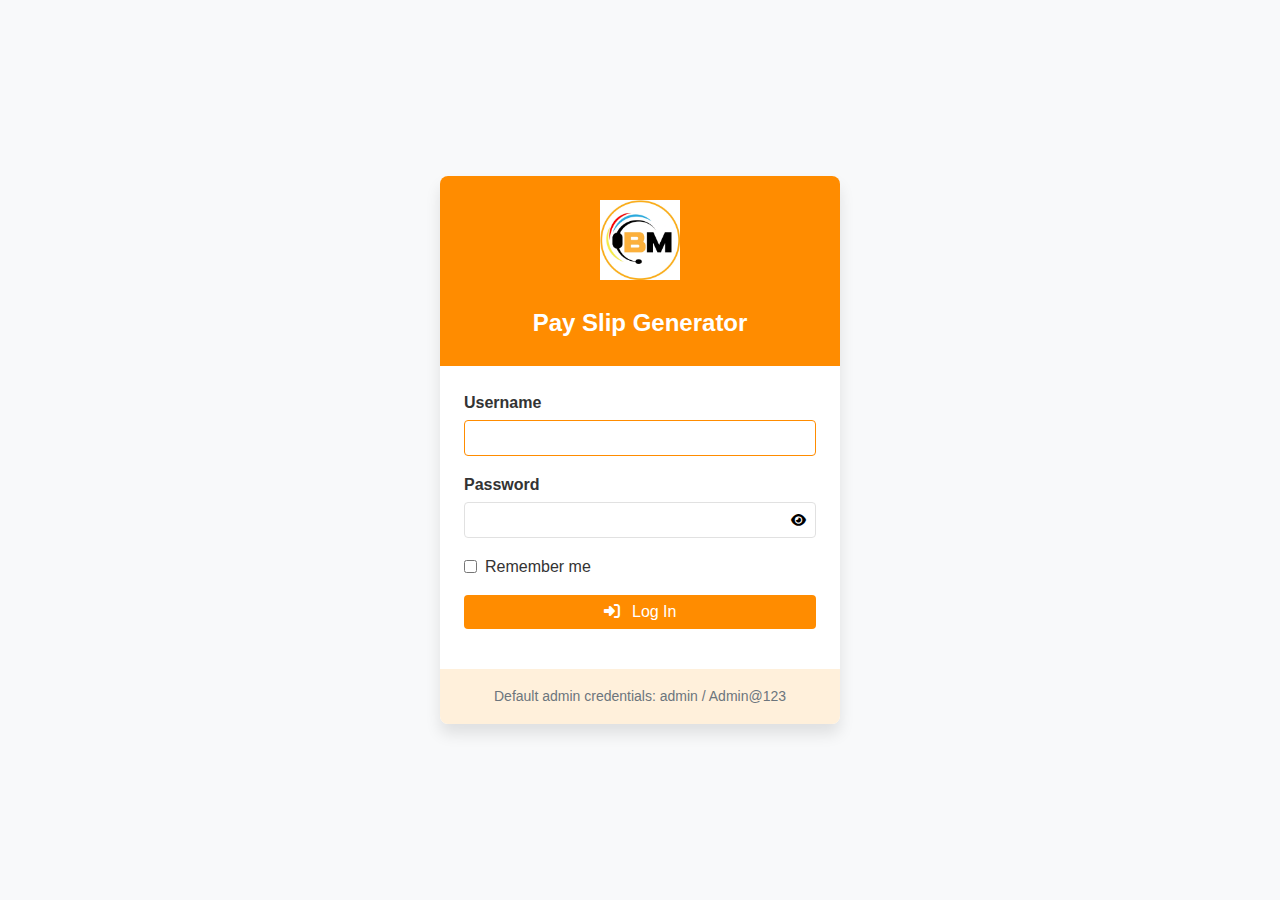
<file: index.html>
<!DOCTYPE html>
<html lang="en">
<head>
    <meta charset="UTF-8">
    <meta name="viewport" content="width=device-width, initial-scale=1.0">
    <title>Pay Slip Generator</title>
    <link rel="stylesheet" href="assets/css/variables.css">
    <link rel="stylesheet" href="assets/css/styles.css">
    <link rel="stylesheet" href="https://cdnjs.cloudflare.com/ajax/libs/font-awesome/6.4.0/css/all.min.css">
    <link rel="shortcut icon" href="assets/img/favicon.ico" type="image/x-icon">
    <script src="config.js"></script>
    <script src="assets/js/utils/token.js"></script>
    <script src="assets/js/router.js"></script>
</head>
<body>
    <div id="app">
        <!-- Content will be loaded here by the router -->
        <div class="loading-container">
            <div class="loading-spinner"></div>
            <p>Loading...</p>
        </div>
    </div>

    <script>
        document.addEventListener('DOMContentLoaded', () => {
            // Check if user is authenticated
            if (!isAuthenticated() && !window.location.pathname.includes('/login.html')) {
                // Redirect to login page if not authenticated
                window.location.href = 'pages/login.html';
            } else if (isAuthenticated() && window.location.pathname === '/') {
                // Redirect to dashboard if authenticated and at root
                window.location.href = 'pages/dashboard.html';
            }
        });
    </script>
</body>
</html>
</file>
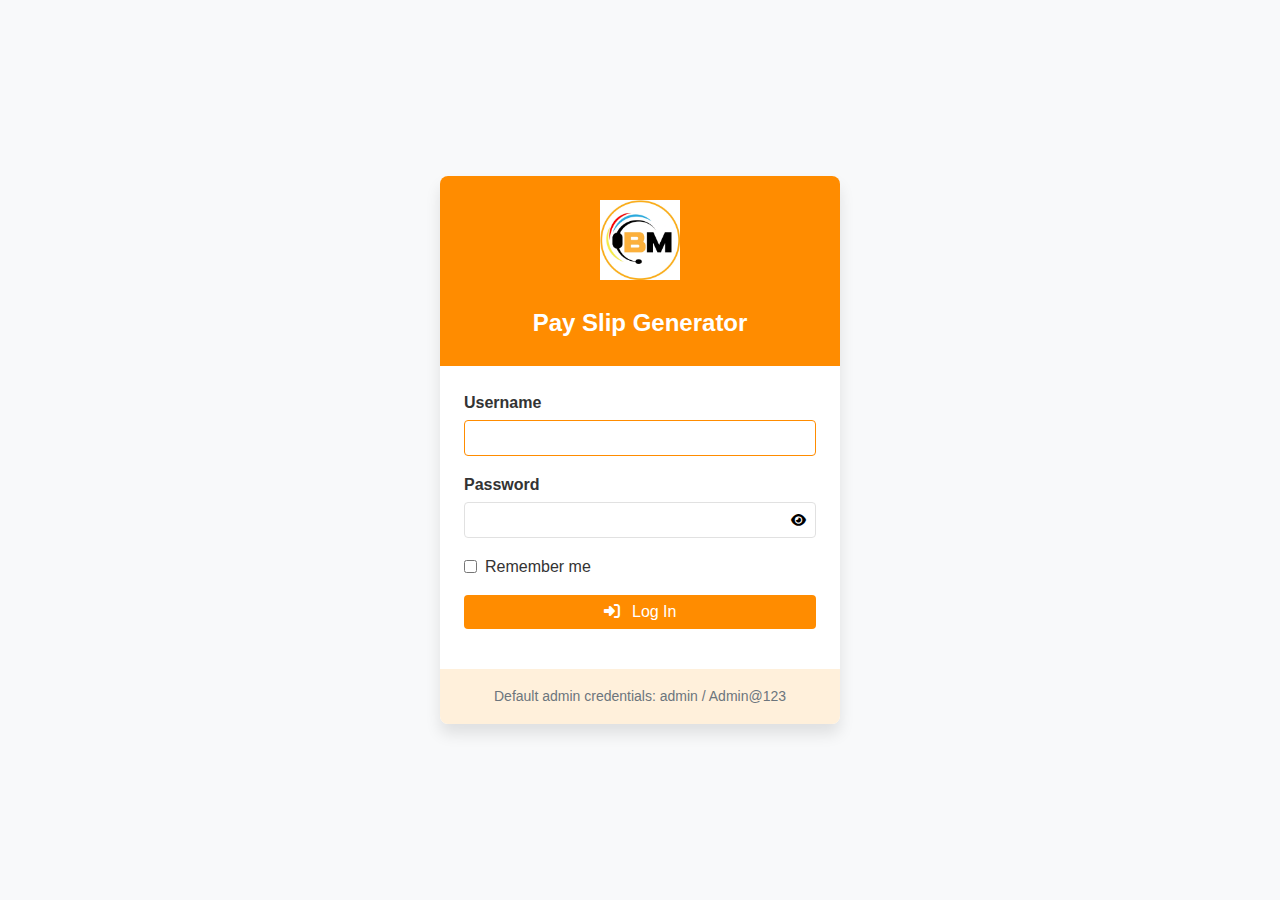
<file: pages/accounts/index.html>
<!DOCTYPE html>
<html lang="en">
<head>
    <meta charset="UTF-8">
    <meta name="viewport" content="width=device-width, initial-scale=1.0">
    <title>Employee Accounts - Pay Slip Generator</title>
    <link rel="stylesheet" href="../../assets/css/variables.css">
    <link rel="stylesheet" href="../../assets/css/styles.css">
    <link rel="stylesheet" href="https://cdnjs.cloudflare.com/ajax/libs/font-awesome/6.4.0/css/all.min.css">
    <link rel="shortcut icon" href="../../assets/img/favicon.ico" type="image/x-icon">
    <script src="../../config.js"></script>
    <script src="../../assets/js/utils/token.js"></script>
    <script src="../../assets/js/utils/notifications.js"></script>
    <script src="../../assets/js/api/api.js"></script>
    <script src="../../assets/js/api/auth.js"></script>
    <script src="../../assets/js/api/accounts.js"></script>
</head>
<body>
    <!-- Header -->
    <header class="header">
        <button class="header-menu-toggle" id="menu-toggle">
            <i class="fas fa-bars"></i>
        </button>
        <div class="header-logo">
            <img src="../../assets/img/logo.png" alt="Company Logo">
            <h1>Pay Slip Generator</h1>
        </div>
        <div class="header-actions">
            <div class="user-info" id="user-info">
                <span class="user-name" id="user-name">Loading...</span>
                <div class="user-dropdown">
                    <button class="btn btn-sm btn-outline" id="profile-btn">
                        <i class="fas fa-user btn-icon"></i> Profile
                    </button>
                    <button class="btn btn-sm btn-danger" id="logout-btn">
                        <i class="fas fa-sign-out-alt btn-icon"></i> Logout
                    </button>
                </div>
            </div>
        </div>
    </header>

    <!-- Page Container -->
    <div class="page-container">
        <!-- Sidebar -->
        <nav class="sidebar" id="sidebar">
            <ul class="sidebar-menu">
                <li class="sidebar-menu-item">
                    <a href="../dashboard.html" class="sidebar-menu-link">
                        <i class="fas fa-tachometer-alt sidebar-menu-icon"></i>
                        <span class="sidebar-menu-text">Dashboard</span>
                    </a>
                </li>
                <li class="sidebar-menu-item">
                    <a href="../users/index.html" class="sidebar-menu-link">
                        <i class="fas fa-users sidebar-menu-icon"></i>
                        <span class="sidebar-menu-text">Users</span>
                    </a>
                </li>
                <li class="sidebar-menu-item">
                    <a href="../employees/index.html" class="sidebar-menu-link">
                        <i class="fas fa-id-card sidebar-menu-icon"></i>
                        <span class="sidebar-menu-text">Employees</span>
                    </a>
                </li>
                <li class="sidebar-menu-item">
                    <a href="../accounts/index.html" class="sidebar-menu-link active">
                        <i class="fas fa-user-tag sidebar-menu-icon"></i>
                        <span class="sidebar-menu-text">Employee Accounts</span>
                    </a>
                </li>
                <li class="sidebar-menu-item">
                    <a href="../banking/index.html" class="sidebar-menu-link">
                        <i class="fas fa-university sidebar-menu-icon"></i>
                        <span class="sidebar-menu-text">Banking Details</span>
                    </a>
                </li>
                <li class="sidebar-menu-item">
                    <a href="../payslips/index.html" class="sidebar-menu-link">
                        <i class="fas fa-file-invoice-dollar sidebar-menu-icon"></i>
                        <span class="sidebar-menu-text">Payslips</span>
                    </a>
                </li>
                <li class="sidebar-menu-item">
                    <a href="../payslips/form.html" class="sidebar-menu-link">
                        <i class="fas fa-plus-circle sidebar-menu-icon"></i>
                        <span class="sidebar-menu-text">Generate Payslip</span>
                    </a>
                </li>
            </ul>
        </nav>

        <!-- Main Content -->
        <main class="main-content">
            <div class="container">
                <div class="page-header" style="display: flex; justify-content: space-between; align-items: center; margin-bottom: 1.5rem;">
                    <h1 class="page-title">Employee Accounts</h1>
                    <a href="form.html" class="btn btn-primary">
                        <i class="fas fa-plus-circle btn-icon"></i> Add New Account
                    </a>
                </div>

                <!-- Filters -->
                <div class="card">
                    <div class="card-header">
                        <h2 class="card-title">Filters</h2>
                        <button type="button" class="btn btn-sm btn-outline" id="toggle-filters">
                            <i class="fas fa-filter btn-icon"></i> Toggle Filters
                        </button>
                    </div>
                    <div class="card-body" id="filters-container" style="display: none;">
                        <form id="filter-form" class="form">
                            <div class="form-row">
                                <div class="form-group">
                                    <label for="search" class="form-label">Search</label>
                                    <input type="text" id="search" class="form-input" placeholder="Search by ID, Email...">
                                </div>
                                <div class="form-group">
                                    <label for="account-type" class="form-label">Account Type</label>
                                    <select id="account-type" class="form-select">
                                        <option value="">All Types</option>
                                        <option value="Team Leader">Team Leader</option>
                                        <option value="Overflow">Overflow</option>
                                        <option value="Auto-Warranty">Auto-Warranty</option>
                                        <option value="Commissions">Commissions</option>
                                    </select>
                                </div>
                            </div>
                            <div class="form-row">
                                <div class="form-group">
                                    <label for="status" class="form-label">Status</label>
                                    <select id="status" class="form-select">
                                        <option value="">All Statuses</option>
                                        <option value="ACTIVE">Active</option>
                                        <option value="INACTIVE">Inactive</option>
                                        <option value="SUSPENDED">Suspended</option>
                                    </select>
                                </div>
                            </div>
                            <div class="form-group">
                                <button type="submit" class="btn btn-primary">
                                    <i class="fas fa-search btn-icon"></i> Apply Filters
                                </button>
                                <button type="button" class="btn btn-secondary" id="reset-filters">
                                    <i class="fas fa-undo btn-icon"></i> Reset Filters
                                </button>
                            </div>
                        </form>
                    </div>
                </div>

                <!-- Accounts Table -->
                <div class="card">
                    <div class="card-body">
                        <div class="table-responsive">
                            <table class="table">
                                <thead>
                                    <tr>
                                        <th data-sort="account_id">Account ID</th>
                                        <th data-sort="employee_id">Employee ID</th>
                                        <th data-sort="employee_name">Employee Name</th>
                                        <th data-sort="account_email">Email</th>
                                        <th data-sort="account_type">Account Type</th>
                                        <th data-sort="account_status">Status</th>
                                        <th>Actions</th>
                                    </tr>
                                </thead>
                                <tbody id="accounts-table-body">
                                    <tr>
                                        <td colspan="7" class="text-center">
                                            <div class="loading-container">
                                                <div class="loading-spinner"></div>
                                                <p>Loading accounts...</p>
                                            </div>
                                        </td>
                                    </tr>
                                </tbody>
                            </table>
                        </div>
                        
                        <!-- Pagination -->
                        <div class="pagination-container" style="display: flex; justify-content: space-between; align-items: center; margin-top: 1rem;">
                            <div class="pagination-info">
                                <span id="pagination-info">Showing 0-0 of 0 accounts</span>
                            </div>
                            <div class="pagination-controls">
                                <div class="form-row" style="margin-bottom: 0;">
                                    <div class="form-group" style="margin-bottom: 0; margin-right: 1rem;">
                                        <select id="per-page" class="form-select">
                                            <option value="10">10 per page</option>
                                            <option value="25">25 per page</option>
                                            <option value="50">50 per page</option>
                                            <option value="100">100 per page</option>
                                        </select>
                                    </div>
                                    <ul class="pagination" id="pagination">
                                        <!-- Pagination will be generated here -->
                                    </ul>
                                </div>
                            </div>
                        </div>
                    </div>
                </div>
            </div>
        </main>
    </div>
    
    <!-- Delete Confirmation Modal -->
    <div class="modal-backdrop" id="delete-modal">
        <div class="modal">
            <div class="modal-header">
                <h2 class="modal-title">Confirm Delete</h2>
                <button type="button" class="modal-close" id="close-delete-modal">&times;</button>
            </div>
            <div class="modal-body">
                <p>Are you sure you want to delete this account?</p>
                <p><strong>Email: </strong><span id="delete-email"></span></p>
                <p><strong>Employee: </strong><span id="delete-employee"></span></p>
                <div class="alert alert-danger">
                    <i class="fas fa-exclamation-triangle alert-icon"></i>
                    <div>This action cannot be undone. The account will be permanently deleted from the system.</div>
                </div>
            </div>
            <div class="modal-footer">
                <button type="button" class="btn btn-secondary" id="cancel-delete-btn">
                    Cancel
                </button>
                <button type="button" class="btn btn-danger" id="confirm-delete-btn" data-id="">
                    <i class="fas fa-trash-alt btn-icon"></i> Delete Account
                </button>
            </div>
        </div>
    </div>
    
    <!-- Notifications -->
    <div id="notifications" class="notifications"></div>
    
    <script>
        document.addEventListener('DOMContentLoaded', async () => {
            // Check if user is authenticated
            if (!isAuthenticated()) {
                window.location.href = '../../pages/login.html';
                return;
            }
            
            // Get user info from token
            const userInfo = getUserInfo();
            if (userInfo) {
                document.getElementById('user-name').textContent = userInfo.name || userInfo.username;
            }
            
            // State variables
            let currentPage = 1;
            let perPage = 10;
            let totalRecords = 0;
            let totalPages = 0;
            let sortField = 'account_id';
            let sortDirection = 'asc';
            let searchTerm = '';
            let accountTypeFilter = '';
            let statusFilter = '';
            
            // Check if filtering by employee_id from URL
            const urlParams = new URLSearchParams(window.location.search);
            const employeeIdParam = urlParams.get('employee_id');
            if (employeeIdParam) {
                // Update page title to show we're filtering by employee
                document.querySelector('.page-title').textContent = `Accounts for Employee: ${employeeIdParam}`;
                
                // Set up search to filter by employee ID
                searchTerm = employeeIdParam;
                document.getElementById('search').value = employeeIdParam;
            }
            
            // Toggle filters
            const toggleFilters = document.getElementById('toggle-filters');
            const filtersContainer = document.getElementById('filters-container');
            
            toggleFilters.addEventListener('click', () => {
                filtersContainer.style.display = filtersContainer.style.display === 'none' ? 'block' : 'none';
            });
            
            // Apply filters
            const filterForm = document.getElementById('filter-form');
            
            filterForm.addEventListener('submit', (e) => {
                e.preventDefault();
                searchTerm = document.getElementById('search').value;
                accountTypeFilter = document.getElementById('account-type').value;
                statusFilter = document.getElementById('status').value;
                
                // Reset to first page
                currentPage = 1;
                
                // Load accounts with filters
                loadAccounts();
            });
            
            // Reset filters
            document.getElementById('reset-filters').addEventListener('click', () => {
                document.getElementById('search').value = '';
                document.getElementById('account-type').value = '';
                document.getElementById('status').value = '';
                
                // Reset filter variables
                searchTerm = '';
                accountTypeFilter = '';
                statusFilter = '';
                
                // Reset page title if was filtering by employee
                if (employeeIdParam) {
                    document.querySelector('.page-title').textContent = 'Employee Accounts';
                    window.history.replaceState({}, '', 'index.html');
                }
                
                // Reset to first page
                currentPage = 1;
                
                // Load accounts without filters
                loadAccounts();
            });
            
            // Handle per page change
            document.getElementById('per-page').addEventListener('change', function() {
                perPage = parseInt(this.value);
                currentPage = 1; // Reset to first page
                loadAccounts();
            });
            
            // Handle table header sorting
            document.querySelectorAll('th[data-sort]').forEach(th => {
                th.addEventListener('click', () => {
                    const field = th.getAttribute('data-sort');
                    
                    // Toggle direction if same field, otherwise default to asc
                    if (field === sortField) {
                        sortDirection = sortDirection === 'asc' ? 'desc' : 'asc';
                    } else {
                        sortField = field;
                        sortDirection = 'asc';
                    }
                    
                    // Update UI to show sort direction
                    document.querySelectorAll('th[data-sort]').forEach(header => {
                        header.classList.remove('sorted-asc', 'sorted-desc');
                    });
                    
                    th.classList.add(`sorted-${sortDirection}`);
                    
                    // Reload accounts with new sort
                    loadAccounts();
                });
            });
            
            // Load accounts function
            async function loadAccounts() {
                try {
                    const tableBody = document.getElementById('accounts-table-body');
                    
                    // Show loading spinner
                    tableBody.innerHTML = `
                        <tr>
                            <td colspan="7" class="text-center">
                                <div class="loading-container">
                                    <div class="loading-spinner"></div>
                                    <p>Loading accounts...</p>
                                </div>
                            </td>
                        </tr>
                    `;
                    
                    const response = await getAccounts(
                        currentPage,
                        perPage,
                        searchTerm,
                        accountTypeFilter,
                        statusFilter
                    );
                    
                    if (response.success) {
                        // Update pagination variables
                        totalRecords = response.pagination.total_records;
                        totalPages = response.pagination.total_pages;
                        
                        // Update pagination info
                        const start = (currentPage - 1) * perPage + 1;
                        const end = Math.min(start + perPage - 1, totalRecords);
                        document.getElementById('pagination-info').textContent = 
                            `Showing ${totalRecords > 0 ? start : 0}-${end} of ${totalRecords} accounts`;
                        
                        // Render accounts
                        if (response.data.length > 0) {
                            let html = '';
                            
                            response.data.forEach(account => {
                                // Determine status class
                                let statusClass = '';
                                switch (account.account_status) {
                                    case 'ACTIVE':
                                        statusClass = 'text-success';
                                        break;
                                    case 'INACTIVE':
                                        statusClass = 'text-warning';
                                        break;
                                    case 'SUSPENDED':
                                        statusClass = 'text-danger';
                                        break;
                                }
                                
                                // Generate employee name
                                const employeeName = account.firstname && account.lastname ? 
                                    `${account.firstname} ${account.lastname}` : '-';
                                
                                html += `
                                    <tr>
                                        <td>${account.account_id}</td>
                                        <td>${account.employee_id}</td>
                                        <td>${employeeName}</td>
                                        <td>${account.account_email}</td>
                                        <td>${account.account_type}</td>
                                        <td class="${statusClass}">${account.account_status}</td>
                                        <td class="table-actions">
                                            <a href="form.html?id=${account.account_id}" class="btn btn-sm btn-primary" title="Edit">
                                                <i class="fas fa-edit"></i>
                                            </a>
                                            <button type="button" class="btn btn-sm btn-danger delete-btn" title="Delete" 
                                                data-id="${account.account_id}" 
                                                data-email="${account.account_email}"
                                                data-employee="${employeeName}">
                                                <i class="fas fa-trash-alt"></i>
                                            </button>
                                            <div class="btn-group">
                                                <button type="button" class="btn btn-sm btn-info dropdown-toggle" title="More Actions">
                                                    <i class="fas fa-ellipsis-h"></i>
                                                </button>
                                                <div class="dropdown-menu">
                                                    <a href="../employees/form.html?id=${account.employee_id}" class="dropdown-item">
                                                        <i class="fas fa-id-card"></i> View Employee
                                                    </a>
                                                    <a href="../banking/index.html?employee_id=${account.employee_id}" class="dropdown-item">
                                                        <i class="fas fa-university"></i> View Banking Details
                                                    </a>
                                                    <a href="../payslips/index.html?employee_id=${account.employee_id}" class="dropdown-item">
                                                        <i class="fas fa-file-invoice-dollar"></i> View Payslips
                                                    </a>
                                                </div>
                                            </div>
                                        </td>
                                    </tr>
                                `;
                            });
                            
                            tableBody.innerHTML = html;
                            
                            // Setup delete buttons
                            document.querySelectorAll('.delete-btn').forEach(btn => {
                                btn.addEventListener('click', () => {
                                    // Set data in delete modal
                                    const accountId = btn.getAttribute('data-id');
                                    const email = btn.getAttribute('data-email');
                                    const employee = btn.getAttribute('data-employee');
                                    
                                    document.getElementById('delete-email').textContent = email;
                                    document.getElementById('delete-employee').textContent = employee;
                                    document.getElementById('confirm-delete-btn').setAttribute('data-id', accountId);
                                    
                                    // Show delete modal
                                    document.getElementById('delete-modal').classList.add('show');
                                });
                            });
                            
                            // Setup dropdown menus
                            document.querySelectorAll('.dropdown-toggle').forEach(toggle => {
                                toggle.addEventListener('click', function() {
                                    const menu = this.nextElementSibling;
                                    menu.classList.toggle('show');
                                    
                                    // Close all other dropdowns
                                    document.querySelectorAll('.dropdown-menu.show').forEach(openMenu => {
                                        if (openMenu !== menu) {
                                            openMenu.classList.remove('show');
                                        }
                                    });
                                });
                            });
                            
                            // Close dropdowns when clicking outside
                            document.addEventListener('click', (e) => {
                                if (!e.target.closest('.btn-group')) {
                                    document.querySelectorAll('.dropdown-menu.show').forEach(menu => {
                                        menu.classList.remove('show');
                                    });
                                }
                            });
                        } else {
                            tableBody.innerHTML = `
                                <tr>
                                    <td colspan="7" class="text-center">No accounts found</td>
                                </tr>
                            `;
                        }
                        
                        // Render pagination
                        renderPagination();
                    }
                } catch (error) {
                    console.error('Error loading accounts:', error);
                    document.getElementById('accounts-table-body').innerHTML = `
                        <tr>
                            <td colspan="7" class="text-center">
                                <div class="alert alert-danger">
                                    <i class="fas fa-exclamation-circle alert-icon"></i>
                                    <div>Failed to load accounts. Please try again.</div>
                                </div>
                            </td>
                        </tr>
                    `;
                }
            }
            
            // Render pagination
            function renderPagination() {
                const pagination = document.getElementById('pagination');
                let html = '';
                
                // Previous button
                html += `
                    <li class="pagination-item">
                        <button class="pagination-link${currentPage === 1 ? ' disabled' : ''}" 
                            ${currentPage === 1 ? 'disabled' : 'data-page="' + (currentPage - 1) + '"'}>
                            <i class="fas fa-chevron-left"></i>
                        </button>
                    </li>
                `;
                
                // Page numbers
                const maxPages = 5;
                let startPage = Math.max(1, currentPage - Math.floor(maxPages / 2));
                let endPage = Math.min(totalPages, startPage + maxPages - 1);
                
                // Adjust start if needed
                if (endPage - startPage + 1 < maxPages) {
                    startPage = Math.max(1, endPage - maxPages + 1);
                }
                
                // First page
                if (startPage > 1) {
                    html += `
                        <li class="pagination-item">
                            <button class="pagination-link" data-page="1">1</button>
                        </li>
                    `;
                    
                    if (startPage > 2) {
                        html += `
                            <li class="pagination-item">
                                <span class="pagination-ellipsis">...</span>
                            </li>
                        `;
                    }
                }
                
                // Page links
                for (let i = startPage; i <= endPage; i++) {
                    html += `
                        <li class="pagination-item">
                            <button class="pagination-link${i === currentPage ? ' active' : ''}" 
                                data-page="${i}">${i}</button>
                        </li>
                    `;
                }
                
                // Last page
                if (endPage < totalPages) {
                    if (endPage < totalPages - 1) {
                        html += `
                            <li class="pagination-item">
                                <span class="pagination-ellipsis">...</span>
                            </li>
                        `;
                    }
                    
                    html += `
                        <li class="pagination-item">
                            <button class="pagination-link" data-page="${totalPages}">${totalPages}</button>
                        </li>
                    `;
                }
                
                // Next button
                html += `
                    <li class="pagination-item">
                        <button class="pagination-link${currentPage === totalPages ? ' disabled' : ''}" 
                            ${currentPage === totalPages ? 'disabled' : 'data-page="' + (currentPage + 1) + '"'}>
                            <i class="fas fa-chevron-right"></i>
                        </button>
                    </li>
                `;
                
                pagination.innerHTML = html;
                
                // Add event listeners to pagination buttons
                document.querySelectorAll('.pagination-link:not(.disabled)').forEach(button => {
                    button.addEventListener('click', () => {
                        currentPage = parseInt(button.getAttribute('data-page'));
                        loadAccounts();
                    });
                });
            }
            
            // Handle delete confirmation
            document.getElementById('close-delete-modal').addEventListener('click', () => {
                document.getElementById('delete-modal').classList.remove('show');
            });
            
            document.getElementById('cancel-delete-btn').addEventListener('click', () => {
                document.getElementById('delete-modal').classList.remove('show');
            });
            
            document.getElementById('confirm-delete-btn').addEventListener('click', async function() {
                const accountId = this.getAttribute('data-id');
                
                try {
                    // Disable delete button
                    this.disabled = true;
                    this.innerHTML = '<i class="fas fa-spinner fa-spin"></i> Deleting...';
                    
                    // Delete account
                    const response = await deleteAccount(accountId);
                    
                    if (response.success) {
                        // Show success notification
                        showNotification('success', 'Success', 'Account deleted successfully');
                        
                        // Close modal
                        document.getElementById('delete-modal').classList.remove('show');
                        
                        // Reload accounts
                        loadAccounts();
                    }
                } catch (error) {
                    console.error('Error deleting account:', error);
                    showNotification('error', 'Error', 'Failed to delete account');
                    
                    // Reset delete button
                    this.disabled = false;
                    this.innerHTML = '<i class="fas fa-trash-alt btn-icon"></i> Delete Account';
                }
            });
            
            // Toggle sidebar
            const menuToggle = document.getElementById('menu-toggle');
            const sidebar = document.getElementById('sidebar');
            
            menuToggle.addEventListener('click', () => {
                sidebar.classList.toggle('show');
                document.body.classList.toggle('sidebar-collapsed');
            });
            
            // Handle logout
            document.getElementById('logout-btn').addEventListener('click', async () => {
                if (confirm('Are you sure you want to log out?')) {
                    try {
                        await logout();
                        window.location.href = '../../pages/login.html';
                    } catch (error) {
                        console.error('Logout error:', error);
                        showNotification('error', 'Logout Failed', 'Failed to logout');
                    }
                }
            });
            
            // Initial load
            loadAccounts();
        });
    </script>
</body>
</html>
</file>
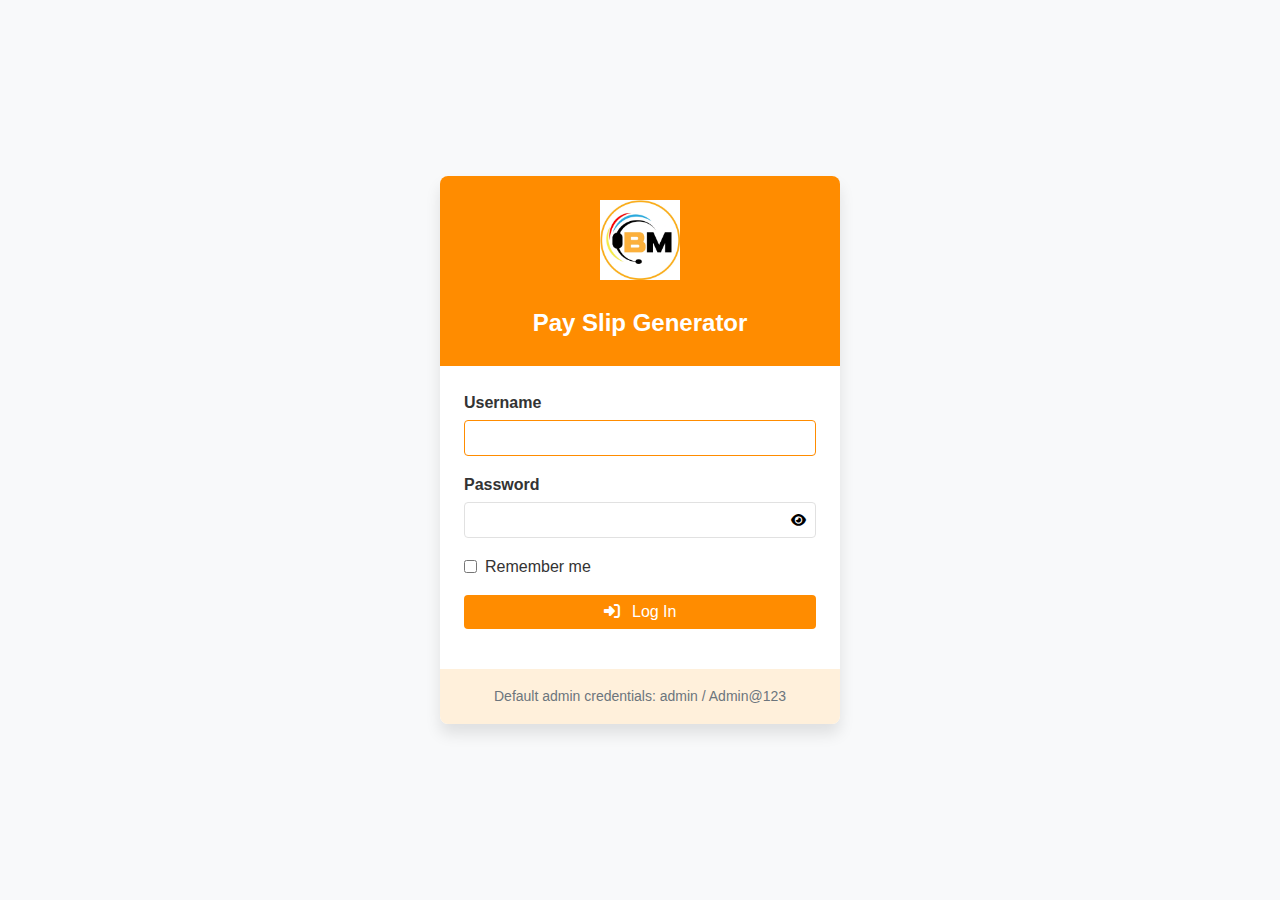
<file: pages/banking/index.html>
<!DOCTYPE html>
<html lang="en">
<head>
    <meta charset="UTF-8">
    <meta name="viewport" content="width=device-width, initial-scale=1.0">
    <title>Banking Details - Pay Slip Generator</title>
    <link rel="stylesheet" href="../../assets/css/variables.css">
    <link rel="stylesheet" href="../../assets/css/styles.css">
    <link rel="stylesheet" href="https://cdnjs.cloudflare.com/ajax/libs/font-awesome/6.4.0/css/all.min.css">
    <link rel="shortcut icon" href="../../assets/img/favicon.ico" type="image/x-icon">
    <script src="../../config.js"></script>
    <script src="../../assets/js/utils/token.js"></script>
    <script src="../../assets/js/utils/notifications.js"></script>
    <script src="../../assets/js/api/api.js"></script>
    <script src="../../assets/js/api/auth.js"></script>
    <script src="../../assets/js/api/banking.js"></script>
</head>
<body>
    <!-- Header -->
    <header class="header">
        <button class="header-menu-toggle" id="menu-toggle">
            <i class="fas fa-bars"></i>
        </button>
        <div class="header-logo">
            <img src="../../assets/img/logo.png" alt="Company Logo">
            <h1>Pay Slip Generator</h1>
        </div>
        <div class="header-actions">
            <div class="user-info" id="user-info">
                <span class="user-name" id="user-name">Loading...</span>
                <div class="user-dropdown">
                    <button class="btn btn-sm btn-outline" id="profile-btn">
                        <i class="fas fa-user btn-icon"></i> Profile
                    </button>
                    <button class="btn btn-sm btn-danger" id="logout-btn">
                        <i class="fas fa-sign-out-alt btn-icon"></i> Logout
                    </button>
                </div>
            </div>
        </div>
    </header>

    <!-- Page Container -->
    <div class="page-container">
        <!-- Sidebar -->
        <nav class="sidebar" id="sidebar">
            <ul class="sidebar-menu">
                <li class="sidebar-menu-item">
                    <a href="../dashboard.html" class="sidebar-menu-link">
                        <i class="fas fa-tachometer-alt sidebar-menu-icon"></i>
                        <span class="sidebar-menu-text">Dashboard</span>
                    </a>
                </li>
                <li class="sidebar-menu-item">
                    <a href="../users/index.html" class="sidebar-menu-link">
                        <i class="fas fa-users sidebar-menu-icon"></i>
                        <span class="sidebar-menu-text">Users</span>
                    </a>
                </li>
                <li class="sidebar-menu-item">
                    <a href="../employees/index.html" class="sidebar-menu-link">
                        <i class="fas fa-id-card sidebar-menu-icon"></i>
                        <span class="sidebar-menu-text">Employees</span>
                    </a>
                </li>
                <li class="sidebar-menu-item">
                    <a href="../accounts/index.html" class="sidebar-menu-link">
                        <i class="fas fa-user-tag sidebar-menu-icon"></i>
                        <span class="sidebar-menu-text">Employee Accounts</span>
                    </a>
                </li>
                <li class="sidebar-menu-item">
                    <a href="../banking/index.html" class="sidebar-menu-link active">
                        <i class="fas fa-university sidebar-menu-icon"></i>
                        <span class="sidebar-menu-text">Banking Details</span>
                    </a>
                </li>
                <li class="sidebar-menu-item">
                    <a href="../payslips/index.html" class="sidebar-menu-link">
                        <i class="fas fa-file-invoice-dollar sidebar-menu-icon"></i>
                        <span class="sidebar-menu-text">Payslips</span>
                    </a>
                </li>
                <li class="sidebar-menu-item">
                    <a href="../payslips/form.html" class="sidebar-menu-link">
                        <i class="fas fa-plus-circle sidebar-menu-icon"></i>
                        <span class="sidebar-menu-text">Generate Payslip</span>
                    </a>
                </li>
            </ul>
        </nav>

        <!-- Main Content -->
        <main class="main-content">
            <div class="container">
                <div class="page-header" style="display: flex; justify-content: space-between; align-items: center; margin-bottom: 1.5rem;">
                    <h1 class="page-title">Banking Details</h1>
                    <a href="form.html" class="btn btn-primary">
                        <i class="fas fa-plus-circle btn-icon"></i> Add New Banking Detail
                    </a>
                </div>

                <!-- Filters -->
                <div class="card">
                    <div class="card-header">
                        <h2 class="card-title">Filters</h2>
                        <button type="button" class="btn btn-sm btn-outline" id="toggle-filters">
                            <i class="fas fa-filter btn-icon"></i> Toggle Filters
                        </button>
                    </div>
                    <div class="card-body" id="filters-container" style="display: none;">
                        <form id="filter-form" class="form">
                            <div class="form-row">
                                <div class="form-group">
                                    <label for="search" class="form-label">Search</label>
                                    <input type="text" id="search" class="form-input" placeholder="Search by Bank, Account Number, Employee...">
                                </div>
                            </div>
                            <div class="form-group">
                                <button type="submit" class="btn btn-primary">
                                    <i class="fas fa-search btn-icon"></i> Apply Filters
                                </button>
                                <button type="button" class="btn btn-secondary" id="reset-filters">
                                    <i class="fas fa-undo btn-icon"></i> Reset Filters
                                </button>
                            </div>
                        </form>
                    </div>
                </div>

                <!-- Banking Details Table -->
                <div class="card">
                    <div class="card-body">
                        <div class="table-responsive">
                            <table class="table">
                                <thead>
                                    <tr>
                                        <th data-sort="id">ID</th>
                                        <th data-sort="employee_id">Employee ID</th>
                                        <th data-sort="employee_name">Employee Name</th>
                                        <th data-sort="preferred_bank">Bank</th>
                                        <th data-sort="bank_account_number">Account Number</th>
                                        <th data-sort="bank_account_name">Account Name</th>
                                        <th>Actions</th>
                                    </tr>
                                </thead>
                                <tbody id="banking-table-body">
                                    <tr>
                                        <td colspan="7" class="text-center">
                                            <div class="loading-container">
                                                <div class="loading-spinner"></div>
                                                <p>Loading banking details...</p>
                                            </div>
                                        </td>
                                    </tr>
                                </tbody>
                            </table>
                        </div>
                        
                        <!-- Pagination -->
                        <div class="pagination-container" style="display: flex; justify-content: space-between; align-items: center; margin-top: 1rem;">
                            <div class="pagination-info">
                                <span id="pagination-info">Showing 0-0 of 0 banking details</span>
                            </div>
                            <div class="pagination-controls">
                                <div class="form-row" style="margin-bottom: 0;">
                                    <div class="form-group" style="margin-bottom: 0; margin-right: 1rem;">
                                        <select id="per-page" class="form-select">
                                            <option value="10">10 per page</option>
                                            <option value="25">25 per page</option>
                                            <option value="50">50 per page</option>
                                            <option value="100">100 per page</option>
                                        </select>
                                    </div>
                                    <ul class="pagination" id="pagination">
                                        <!-- Pagination will be generated here -->
                                    </ul>
                                </div>
                            </div>
                        </div>
                    </div>
                </div>
            </div>
        </main>
    </div>
    
    <!-- Delete Confirmation Modal -->
    <div class="modal-backdrop" id="delete-modal">
        <div class="modal">
            <div class="modal-header">
                <h2 class="modal-title">Confirm Delete</h2>
                <button type="button" class="modal-close" id="close-delete-modal">&times;</button>
            </div>
            <div class="modal-body">
                <p>Are you sure you want to delete this banking detail?</p>
                <p><strong>Bank: </strong><span id="delete-bank"></span></p>
                <p><strong>Account Number: </strong><span id="delete-account-number"></span></p>
                <p><strong>Employee: </strong><span id="delete-employee"></span></p>
                <div class="alert alert-danger">
                    <i class="fas fa-exclamation-triangle alert-icon"></i>
                    <div>This action cannot be undone. The banking detail will be permanently deleted from the system.</div>
                </div>
            </div>
            <div class="modal-footer">
                <button type="button" class="btn btn-secondary" id="cancel-delete-btn">
                    Cancel
                </button>
                <button type="button" class="btn btn-danger" id="confirm-delete-btn" data-id="">
                    <i class="fas fa-trash-alt btn-icon"></i> Delete Banking Detail
                </button>
            </div>
        </div>
    </div>
    
    <!-- Notifications -->
    <div id="notifications" class="notifications"></div>
    
    <script>
        document.addEventListener('DOMContentLoaded', async () => {
            // Check if user is authenticated
            if (!isAuthenticated()) {
                window.location.href = '../../pages/login.html';
                return;
            }
            
            // Get user info from token
            const userInfo = getUserInfo();
            if (userInfo) {
                document.getElementById('user-name').textContent = userInfo.name || userInfo.username;
            }
            
            // State variables
            let currentPage = 1;
            let perPage = 10;
            let totalRecords = 0;
            let totalPages = 0;
            let sortField = 'id';
            let sortDirection = 'asc';
            let searchTerm = '';
            
            // Check if filtering by employee_id from URL
            const urlParams = new URLSearchParams(window.location.search);
            const employeeIdParam = urlParams.get('employee_id');
            if (employeeIdParam) {
                // Update page title to show we're filtering by employee
                document.querySelector('.page-title').textContent = `Banking Details for Employee: ${employeeIdParam}`;
                
                // Set up search to filter by employee ID
                searchTerm = employeeIdParam;
                document.getElementById('search').value = employeeIdParam;
            }
            
            // Toggle filters
            const toggleFilters = document.getElementById('toggle-filters');
            const filtersContainer = document.getElementById('filters-container');
            
            toggleFilters.addEventListener('click', () => {
                filtersContainer.style.display = filtersContainer.style.display === 'none' ? 'block' : 'none';
            });
            
            // Apply filters
            const filterForm = document.getElementById('filter-form');
            
            filterForm.addEventListener('submit', (e) => {
                e.preventDefault();
                searchTerm = document.getElementById('search').value;
                
                // Reset to first page
                currentPage = 1;
                
                // Load banking details with filters
                loadBankingDetails();
            });
            
            // Reset filters
            document.getElementById('reset-filters').addEventListener('click', () => {
                document.getElementById('search').value = '';
                
                // Reset filter variables
                searchTerm = '';
                
                // Reset page title if was filtering by employee
                if (employeeIdParam) {
                    document.querySelector('.page-title').textContent = 'Banking Details';
                    window.history.replaceState({}, '', 'index.html');
                }
                
                // Reset to first page
                currentPage = 1;
                
                // Load banking details without filters
                loadBankingDetails();
            });
            
            // Handle per page change
            document.getElementById('per-page').addEventListener('change', function() {
                perPage = parseInt(this.value);
                currentPage = 1; // Reset to first page
                loadBankingDetails();
            });
            
            // Handle table header sorting
            document.querySelectorAll('th[data-sort]').forEach(th => {
                th.addEventListener('click', () => {
                    const field = th.getAttribute('data-sort');
                    
                    // Toggle direction if same field, otherwise default to asc
                    if (field === sortField) {
                        sortDirection = sortDirection === 'asc' ? 'desc' : 'asc';
                    } else {
                        sortField = field;
                        sortDirection = 'asc';
                    }
                    
                    // Update UI to show sort direction
                    document.querySelectorAll('th[data-sort]').forEach(header => {
                        header.classList.remove('sorted-asc', 'sorted-desc');
                    });
                    
                    th.classList.add(`sorted-${sortDirection}`);
                    
                    // Reload banking details with new sort
                    loadBankingDetails();
                });
            });
            
            // Load banking details function
            async function loadBankingDetails() {
                try {
                    const tableBody = document.getElementById('banking-table-body');
                    
                    // Show loading spinner
                    tableBody.innerHTML = `
                        <tr>
                            <td colspan="7" class="text-center">
                                <div class="loading-container">
                                    <div class="loading-spinner"></div>
                                    <p>Loading banking details...</p>
                                </div>
                            </td>
                        </tr>
                    `;
                    
                    // Special case for employee ID filtering
                    if (employeeIdParam) {
                        // Get banking details for specific employee
                        const response = await getEmployeeBankingDetails(employeeIdParam);
                        
                        if (response.success) {
                            // Render banking details
                            if (response.data.length > 0) {
                                let html = '';
                                
                                response.data.forEach(detail => {
                                    // Generate employee name
                                    const employeeName = detail.firstname && detail.lastname ? 
                                        `${detail.firstname} ${detail.lastname}` : detail.employee_id;
                                    
                                    html += `
                                        <tr>
                                            <td>${detail.id}</td>
                                            <td>${detail.employee_id}</td>
                                            <td>${employeeName}</td>
                                            <td>${detail.preferred_bank}</td>
                                            <td>${detail.bank_account_number}</td>
                                            <td>${detail.bank_account_name}</td>
                                            <td class="table-actions">
                                                <a href="form.html?id=${detail.id}" class="btn btn-sm btn-primary" title="Edit">
                                                    <i class="fas fa-edit"></i>
                                                </a>
                                                <button type="button" class="btn btn-sm btn-danger delete-btn" title="Delete" 
                                                    data-id="${detail.id}" 
                                                    data-bank="${detail.preferred_bank}"
                                                    data-account="${detail.bank_account_number}"
                                                    data-employee="${employeeName}">
                                                    <i class="fas fa-trash-alt"></i>
                                                </button>
                                                <a href="../payslips/form.html?employee_id=${detail.employee_id}&bank_account_id=${detail.id}" class="btn btn-sm btn-success" title="Generate Payslip">
                                                    <i class="fas fa-file-invoice-dollar"></i>
                                                </a>
                                            </td>
                                        </tr>
                                    `;
                                });
                                
                                tableBody.innerHTML = html;
                                document.getElementById('pagination-info').textContent = `Showing ${response.data.length} banking details for Employee: ${employeeIdParam}`;
                                document.getElementById('pagination').innerHTML = '';
                            } else {
                                tableBody.innerHTML = `
                                    <tr>
                                        <td colspan="7" class="text-center">No banking details found for this employee</td>
                                    </tr>
                                `;
                                document.getElementById('pagination-info').textContent = `Showing 0 banking details for Employee: ${employeeIdParam}`;
                                document.getElementById('pagination').innerHTML = '';
                            }
                            
                            // Setup delete buttons
                            setupDeleteButtons();
                            return;
                        }
                    }
                    
                    // Regular paginated loading
                    const response = await getBankingDetails(
                        currentPage,
                        perPage,
                        searchTerm
                    );
                    
                    if (response.success) {
                        // Update pagination variables
                        totalRecords = response.pagination.total_records;
                        totalPages = response.pagination.total_pages;
                        
                        // Update pagination info
                        const start = (currentPage - 1) * perPage + 1;
                        const end = Math.min(start + perPage - 1, totalRecords);
                        document.getElementById('pagination-info').textContent = 
                            `Showing ${totalRecords > 0 ? start : 0}-${end} of ${totalRecords} banking details`;
                        
                        // Render banking details
                        if (response.data.length > 0) {
                            let html = '';
                            
                            response.data.forEach(detail => {
                                // Generate employee name
                                const employeeName = detail.firstname && detail.lastname ? 
                                    `${detail.firstname} ${detail.lastname}` : detail.employee_id;
                                
                                html += `
                                    <tr>
                                        <td>${detail.id}</td>
                                        <td>${detail.employee_id}</td>
                                        <td>${employeeName}</td>
                                        <td>${detail.preferred_bank}</td>
                                        <td>${detail.bank_account_number}</td>
                                        <td>${detail.bank_account_name}</td>
                                        <td class="table-actions">
                                            <a href="form.html?id=${detail.id}" class="btn btn-sm btn-primary" title="Edit">
                                                <i class="fas fa-edit"></i>
                                            </a>
                                            <button type="button" class="btn btn-sm btn-danger delete-btn" title="Delete" 
                                                data-id="${detail.id}" 
                                                data-bank="${detail.preferred_bank}"
                                                data-account="${detail.bank_account_number}"
                                                data-employee="${employeeName}">
                                                <i class="fas fa-trash-alt"></i>
                                            </button>
                                            <a href="../payslips/form.html?employee_id=${detail.employee_id}&bank_account_id=${detail.id}" class="btn btn-sm btn-success" title="Generate Payslip">
                                                <i class="fas fa-file-invoice-dollar"></i>
                                            </a>
                                        </td>
                                    </tr>
                                `;
                            });
                            
                            tableBody.innerHTML = html;
                            
                            // Setup delete buttons
                            setupDeleteButtons();
                            
                            // Render pagination
                            renderPagination();
                        } else {
                            tableBody.innerHTML = `
                                <tr>
                                    <td colspan="7" class="text-center">No banking details found</td>
                                </tr>
                            `;
                            document.getElementById('pagination').innerHTML = '';
                        }
                    }
                } catch (error) {
                    console.error('Error loading banking details:', error);
                    document.getElementById('banking-table-body').innerHTML = `
                        <tr>
                            <td colspan="7" class="text-center">
                                <div class="alert alert-danger">
                                    <i class="fas fa-exclamation-circle alert-icon"></i>
                                    <div>Failed to load banking details. Please try again.</div>
                                </div>
                            </td>
                        </tr>
                    `;
                }
            }
            
            // Setup delete buttons
            function setupDeleteButtons() {
                document.querySelectorAll('.delete-btn').forEach(btn => {
                    btn.addEventListener('click', () => {
                        // Set data in delete modal
                        const id = btn.getAttribute('data-id');
                        const bank = btn.getAttribute('data-bank');
                        const account = btn.getAttribute('data-account');
                        const employee = btn.getAttribute('data-employee');
                        
                        document.getElementById('delete-bank').textContent = bank;
                        document.getElementById('delete-account-number').textContent = account;
                        document.getElementById('delete-employee').textContent = employee;
                        document.getElementById('confirm-delete-btn').setAttribute('data-id', id);
                        
                        // Show delete modal
                        document.getElementById('delete-modal').classList.add('show');
                    });
                });
            }
            
            // Render pagination
            function renderPagination() {
                const pagination = document.getElementById('pagination');
                let html = '';
                
                // Previous button
                html += `
                    <li class="pagination-item">
                        <button class="pagination-link${currentPage === 1 ? ' disabled' : ''}" 
                            ${currentPage === 1 ? 'disabled' : 'data-page="' + (currentPage - 1) + '"'}>
                            <i class="fas fa-chevron-left"></i>
                        </button>
                    </li>
                `;
                
                // Page numbers
                const maxPages = 5;
                let startPage = Math.max(1, currentPage - Math.floor(maxPages / 2));
                let endPage = Math.min(totalPages, startPage + maxPages - 1);
                
                // Adjust start if needed
                if (endPage - startPage + 1 < maxPages) {
                    startPage = Math.max(1, endPage - maxPages + 1);
                }
                
                // First page
                if (startPage > 1) {
                    html += `
                        <li class="pagination-item">
                            <button class="pagination-link" data-page="1">1</button>
                        </li>
                    `;
                    
                    if (startPage > 2) {
                        html += `
                            <li class="pagination-item">
                                <span class="pagination-ellipsis">...</span>
                            </li>
                        `;
                    }
                }
                
                // Page links
                for (let i = startPage; i <= endPage; i++) {
                    html += `
                        <li class="pagination-item">
                            <button class="pagination-link${i === currentPage ? ' active' : ''}" 
                                data-page="${i}">${i}</button>
                        </li>
                    `;
                }
                
                // Last page
                if (endPage < totalPages) {
                    if (endPage < totalPages - 1) {
                        html += `
                            <li class="pagination-item">
                                <span class="pagination-ellipsis">...</span>
                            </li>
                        `;
                    }
                    
                    html += `
                        <li class="pagination-item">
                            <button class="pagination-link" data-page="${totalPages}">${totalPages}</button>
                        </li>
                    `;
                }
                
                // Next button
                html += `
                    <li class="pagination-item">
                        <button class="pagination-link${currentPage === totalPages ? ' disabled' : ''}" 
                            ${currentPage === totalPages ? 'disabled' : 'data-page="' + (currentPage + 1) + '"'}>
                            <i class="fas fa-chevron-right"></i>
                        </button>
                    </li>
                `;
                
                pagination.innerHTML = html;
                
                // Add event listeners to pagination buttons
                document.querySelectorAll('.pagination-link:not(.disabled)').forEach(button => {
                    button.addEventListener('click', () => {
                        currentPage = parseInt(button.getAttribute('data-page'));
                        loadBankingDetails();
                    });
                });
            }
            
            // Handle delete confirmation
            document.getElementById('close-delete-modal').addEventListener('click', () => {
                document.getElementById('delete-modal').classList.remove('show');
            });
            
            document.getElementById('cancel-delete-btn').addEventListener('click', () => {
                document.getElementById('delete-modal').classList.remove('show');
            });
            
            document.getElementById('confirm-delete-btn').addEventListener('click', async function() {
                const id = this.getAttribute('data-id');
                
                try {
                    // Disable delete button
                    this.disabled = true;
                    this.innerHTML = '<i class="fas fa-spinner fa-spin"></i> Deleting...';
                    
                    // Delete banking detail
                    const response = await deleteBankingDetail(id);
                    
                    if (response.success) {
                        // Show success notification
                        showNotification('success', 'Success', 'Banking detail deleted successfully');
                        
                        // Close modal
                        document.getElementById('delete-modal').classList.remove('show');
                        
                        // Reload banking details
                        loadBankingDetails();
                    }
                } catch (error) {
                    console.error('Error deleting banking detail:', error);
                    showNotification('error', 'Error', 'Failed to delete banking detail');
                    
                    // Reset delete button
                    this.disabled = false;
                    this.innerHTML = '<i class="fas fa-trash-alt btn-icon"></i> Delete Banking Detail';
                }
            });
            
            // Toggle sidebar
            const menuToggle = document.getElementById('menu-toggle');
            const sidebar = document.getElementById('sidebar');
            
            menuToggle.addEventListener('click', () => {
                sidebar.classList.toggle('show');
                document.body.classList.toggle('sidebar-collapsed');
            });
            
            // Handle logout
            document.getElementById('logout-btn').addEventListener('click', async () => {
                if (confirm('Are you sure you want to log out?')) {
                    try {
                        await logout();
                        window.location.href = '../../pages/login.html';
                    } catch (error) {
                        console.error('Logout error:', error);
                        showNotification('error', 'Logout Failed', 'Failed to logout');
                    }
                }
            });
            
            // Initial load
            loadBankingDetails();
        });
    </script>
</body>
</html>
</file>
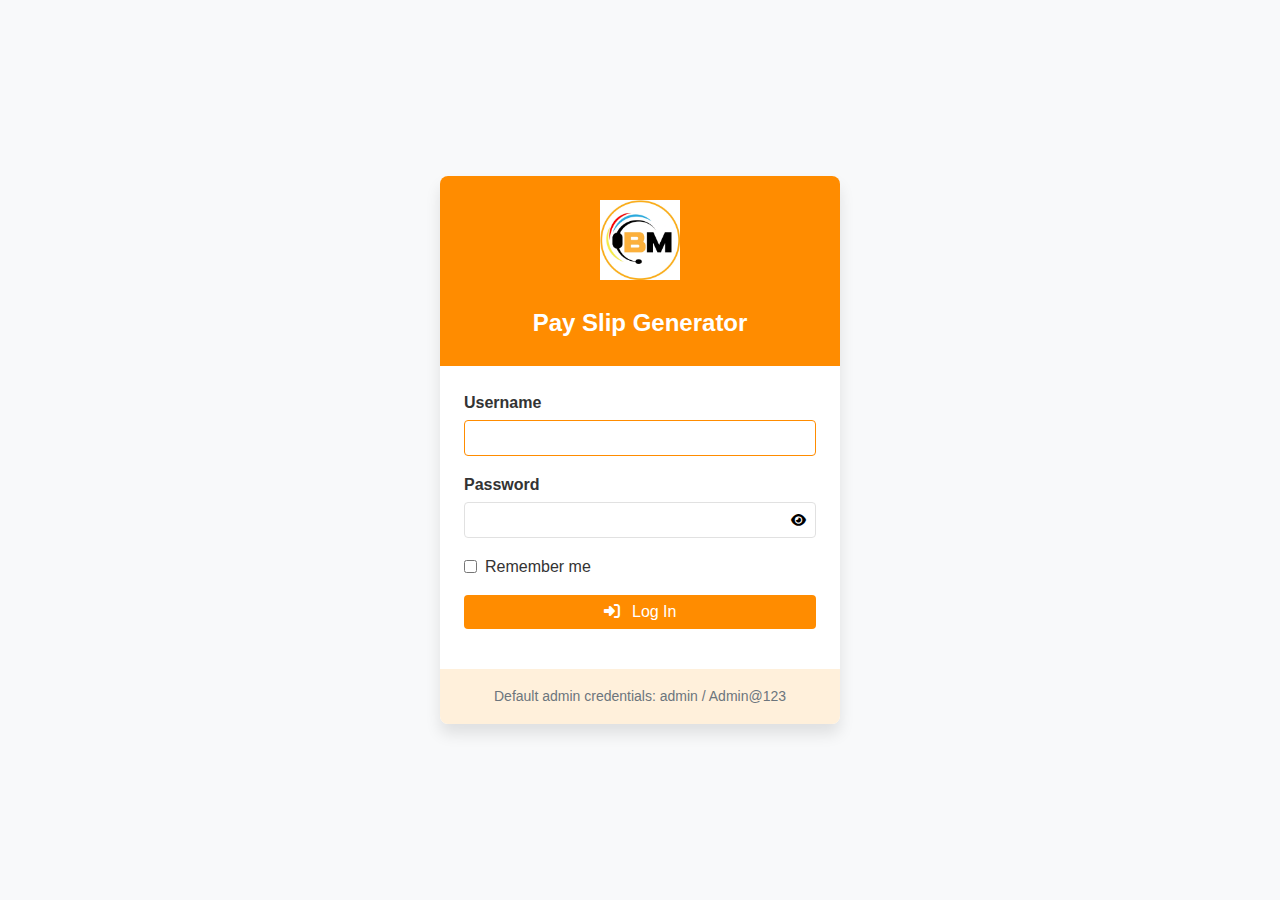
<file: pages/employees/index.html>
<!DOCTYPE html>
<html lang="en">
<head>
    <meta charset="UTF-8">
    <meta name="viewport" content="width=device-width, initial-scale=1.0">
    <title>Employees - Pay Slip Generator</title>
    <link rel="stylesheet" href="../../assets/css/variables.css">
    <link rel="stylesheet" href="../../assets/css/styles.css">
    <link rel="stylesheet" href="https://cdnjs.cloudflare.com/ajax/libs/font-awesome/6.4.0/css/all.min.css">
    <link rel="shortcut icon" href="../../assets/img/favicon.ico" type="image/x-icon">
    <script src="../../config.js"></script>
    <script src="../../assets/js/utils/token.js"></script>
    <script src="../../assets/js/utils/notifications.js"></script>
    <script src="../../assets/js/api/api.js"></script>
    <script src="../../assets/js/api/auth.js"></script>
    <script src="../../assets/js/api/employees.js"></script>
</head>
<body>
    <!-- Header -->
    <header class="header">
        <button class="header-menu-toggle" id="menu-toggle">
            <i class="fas fa-bars"></i>
        </button>
        <div class="header-logo">
            <img src="../../assets/img/logo.png" alt="Company Logo">
            <h1>Pay Slip Generator</h1>
        </div>
        <div class="header-actions">
            <div class="user-info" id="user-info">
                <span class="user-name" id="user-name">Loading...</span>
                <div class="user-dropdown">
                    <button class="btn btn-sm btn-outline" id="profile-btn">
                        <i class="fas fa-user btn-icon"></i> Profile
                    </button>
                    <button class="btn btn-sm btn-danger" id="logout-btn">
                        <i class="fas fa-sign-out-alt btn-icon"></i> Logout
                    </button>
                </div>
            </div>
        </div>
    </header>

    <!-- Page Container -->
    <div class="page-container">
        <!-- Sidebar -->
        <nav class="sidebar" id="sidebar">
            <ul class="sidebar-menu">
                <li class="sidebar-menu-item">
                    <a href="../dashboard.html" class="sidebar-menu-link">
                        <i class="fas fa-tachometer-alt sidebar-menu-icon"></i>
                        <span class="sidebar-menu-text">Dashboard</span>
                    </a>
                </li>
                <li class="sidebar-menu-item">
                    <a href="../users/index.html" class="sidebar-menu-link">
                        <i class="fas fa-users sidebar-menu-icon"></i>
                        <span class="sidebar-menu-text">Users</span>
                    </a>
                </li>
                <li class="sidebar-menu-item">
                    <a href="../employees/index.html" class="sidebar-menu-link active">
                        <i class="fas fa-id-card sidebar-menu-icon"></i>
                        <span class="sidebar-menu-text">Employees</span>
                    </a>
                </li>
                <li class="sidebar-menu-item">
                    <a href="../accounts/index.html" class="sidebar-menu-link">
                        <i class="fas fa-user-tag sidebar-menu-icon"></i>
                        <span class="sidebar-menu-text">Employee Accounts</span>
                    </a>
                </li>
                <li class="sidebar-menu-item">
                    <a href="../banking/index.html" class="sidebar-menu-link">
                        <i class="fas fa-university sidebar-menu-icon"></i>
                        <span class="sidebar-menu-text">Banking Details</span>
                    </a>
                </li>
                <li class="sidebar-menu-item">
                    <a href="../payslips/index.html" class="sidebar-menu-link">
                        <i class="fas fa-file-invoice-dollar sidebar-menu-icon"></i>
                        <span class="sidebar-menu-text">Payslips</span>
                    </a>
                </li>
                <li class="sidebar-menu-item">
                    <a href="../payslips/form.html" class="sidebar-menu-link">
                        <i class="fas fa-plus-circle sidebar-menu-icon"></i>
                        <span class="sidebar-menu-text">Generate Payslip</span>
                    </a>
                </li>
            </ul>
        </nav>

        <!-- Main Content -->
        <main class="main-content">
            <div class="container">
                <div class="page-header" style="display: flex; justify-content: space-between; align-items: center; margin-bottom: 1.5rem;">
                    <h1 class="page-title">Employees</h1>
                    <a href="form.html" class="btn btn-primary">
                        <i class="fas fa-plus-circle btn-icon"></i> Add New Employee
                    </a>
                </div>

                <!-- Filters -->
                <div class="card">
                    <div class="card-header">
                        <h2 class="card-title">Filters</h2>
                        <button type="button" class="btn btn-sm btn-outline" id="toggle-filters">
                            <i class="fas fa-filter btn-icon"></i> Toggle Filters
                        </button>
                    </div>
                    <div class="card-body" id="filters-container" style="display: none;">
                        <form id="filter-form" class="form">
                            <div class="form-row">
                                <div class="form-group">
                                    <label for="search" class="form-label">Search</label>
                                    <input type="text" id="search" class="form-input" placeholder="Search by ID, Name, Email...">
                                </div>
                            </div>
                            <div class="form-group">
                                <button type="submit" class="btn btn-primary">
                                    <i class="fas fa-search btn-icon"></i> Apply Filters
                                </button>
                                <button type="button" class="btn btn-secondary" id="reset-filters">
                                    <i class="fas fa-undo btn-icon"></i> Reset Filters
                                </button>
                            </div>
                        </form>
                    </div>
                </div>

                <!-- Employees Table -->
                <div class="card">
                    <div class="card-body">
                        <div class="table-responsive">
                            <table class="table">
                                <thead>
                                    <tr>
                                        <th data-sort="employee_id">Employee ID</th>
                                        <th data-sort="firstname">First Name</th>
                                        <th data-sort="lastname">Last Name</th>
                                        <th data-sort="email">Email</th>
                                        <th data-sort="contact_number">Contact Number</th>
                                        <th>Actions</th>
                                    </tr>
                                </thead>
                                <tbody id="employees-table-body">
                                    <tr>
                                        <td colspan="6" class="text-center">
                                            <div class="loading-container">
                                                <div class="loading-spinner"></div>
                                                <p>Loading employees...</p>
                                            </div>
                                        </td>
                                    </tr>
                                </tbody>
                            </table>
                        </div>
                        
                        <!-- Pagination -->
                        <div class="pagination-container" style="display: flex; justify-content: space-between; align-items: center; margin-top: 1rem;">
                            <div class="pagination-info">
                                <span id="pagination-info">Showing 0-0 of 0 employees</span>
                            </div>
                            <div class="pagination-controls">
                                <div class="form-row" style="margin-bottom: 0;">
                                    <div class="form-group" style="margin-bottom: 0; margin-right: 1rem;">
                                        <select id="per-page" class="form-select">
                                            <option value="10">10 per page</option>
                                            <option value="25">25 per page</option>
                                            <option value="50">50 per page</option>
                                            <option value="100">100 per page</option>
                                        </select>
                                    </div>
                                    <ul class="pagination" id="pagination">
                                        <!-- Pagination will be generated here -->
                                    </ul>
                                </div>
                            </div>
                        </div>
                    </div>
                </div>
            </div>
        </main>
    </div>
    
    <!-- Delete Confirmation Modal -->
    <div class="modal-backdrop" id="delete-modal">
        <div class="modal">
            <div class="modal-header">
                <h2 class="modal-title">Confirm Delete</h2>
                <button type="button" class="modal-close" id="close-delete-modal">&times;</button>
            </div>
            <div class="modal-body">
                <p>Are you sure you want to delete this employee?</p>
                <p><strong>Employee ID: </strong><span id="delete-employee-id"></span></p>
                <p><strong>Name: </strong><span id="delete-employee-name"></span></p>
                <div class="alert alert-danger">
                    <i class="fas fa-exclamation-triangle alert-icon"></i>
                    <div>This action cannot be undone. Deleting an employee will also delete all associated accounts, banking details, and payslips.</div>
                </div>
            </div>
            <div class="modal-footer">
                <button type="button" class="btn btn-secondary" id="cancel-delete-btn">
                    Cancel
                </button>
                <button type="button" class="btn btn-danger" id="confirm-delete-btn" data-id="">
                    <i class="fas fa-trash-alt btn-icon"></i> Delete Employee
                </button>
            </div>
        </div>
    </div>
    
    <!-- Notifications -->
    <div id="notifications" class="notifications"></div>
    
    <script>
        document.addEventListener('DOMContentLoaded', async () => {
            // Check if user is authenticated
            if (!isAuthenticated()) {
                window.location.href = '../../pages/login.html';
                return;
            }
            
            // Get user info from token
            const userInfo = getUserInfo();
            if (userInfo) {
                document.getElementById('user-name').textContent = userInfo.name || userInfo.username;
            }
            
            // State variables
            let currentPage = 1;
            let perPage = 10;
            let totalRecords = 0;
            let totalPages = 0;
            let sortField = 'employee_id';
            let sortDirection = 'asc';
            let searchTerm = '';
            
            // Toggle filters
            const toggleFilters = document.getElementById('toggle-filters');
            const filtersContainer = document.getElementById('filters-container');
            
            toggleFilters.addEventListener('click', () => {
                filtersContainer.style.display = filtersContainer.style.display === 'none' ? 'block' : 'none';
            });
            
            // Apply filters
            const filterForm = document.getElementById('filter-form');
            
            filterForm.addEventListener('submit', (e) => {
                e.preventDefault();
                searchTerm = document.getElementById('search').value;
                
                // Reset to first page
                currentPage = 1;
                
                // Load employees with filters
                loadEmployees();
            });
            
            // Reset filters
            document.getElementById('reset-filters').addEventListener('click', () => {
                document.getElementById('search').value = '';
                
                // Reset filter variables
                searchTerm = '';
                
                // Reset to first page
                currentPage = 1;
                
                // Load employees without filters
                loadEmployees();
            });
            
            // Handle per page change
            document.getElementById('per-page').addEventListener('change', function() {
                perPage = parseInt(this.value);
                currentPage = 1; // Reset to first page
                loadEmployees();
            });
            
            // Handle table header sorting
            document.querySelectorAll('th[data-sort]').forEach(th => {
                th.addEventListener('click', () => {
                    const field = th.getAttribute('data-sort');
                    
                    // Toggle direction if same field, otherwise default to asc
                    if (field === sortField) {
                        sortDirection = sortDirection === 'asc' ? 'desc' : 'asc';
                    } else {
                        sortField = field;
                        sortDirection = 'asc';
                    }
                    
                    // Update UI to show sort direction
                    document.querySelectorAll('th[data-sort]').forEach(header => {
                        header.classList.remove('sorted-asc', 'sorted-desc');
                    });
                    
                    th.classList.add(`sorted-${sortDirection}`);
                    
                    // Reload employees with new sort
                    loadEmployees();
                });
            });
            
            // Load employees function
            async function loadEmployees() {
                try {
                    const tableBody = document.getElementById('employees-table-body');
                    
                    // Show loading spinner
                    tableBody.innerHTML = `
                        <tr>
                            <td colspan="6" class="text-center">
                                <div class="loading-container">
                                    <div class="loading-spinner"></div>
                                    <p>Loading employees...</p>
                                </div>
                            </td>
                        </tr>
                    `;
                    
                    const response = await getEmployees(
                        currentPage,
                        perPage,
                        searchTerm
                    );
                    
                    if (response.success) {
                        // Update pagination variables
                        totalRecords = response.pagination.total_records;
                        totalPages = response.pagination.total_pages;
                        
                        // Update pagination info
                        const start = (currentPage - 1) * perPage + 1;
                        const end = Math.min(start + perPage - 1, totalRecords);
                        document.getElementById('pagination-info').textContent = 
                            `Showing ${totalRecords > 0 ? start : 0}-${end} of ${totalRecords} employees`;
                        
                        // Render employees
                        if (response.data.length > 0) {
                            let html = '';
                            
                            response.data.forEach(employee => {
                                html += `
                                    <tr>
                                        <td>${employee.employee_id}</td>
                                        <td>${employee.firstname}</td>
                                        <td>${employee.lastname}</td>
                                        <td>${employee.email || '-'}</td>
                                        <td>${employee.contact_number || '-'}</td>
                                        <td class="table-actions">
                                            <a href="form.html?id=${employee.employee_id}" class="btn btn-sm btn-primary" title="Edit">
                                                <i class="fas fa-edit"></i>
                                            </a>
                                            <button type="button" class="btn btn-sm btn-danger delete-btn" title="Delete" 
                                                data-id="${employee.employee_id}" 
                                                data-name="${employee.firstname} ${employee.lastname}">
                                                <i class="fas fa-trash-alt"></i>
                                            </button>
                                            <div class="btn-group">
                                                <button type="button" class="btn btn-sm btn-info dropdown-toggle" title="More Actions">
                                                    <i class="fas fa-ellipsis-h"></i>
                                                </button>
                                                <div class="dropdown-menu">
                                                    <a href="../accounts/form.html?employee_id=${employee.employee_id}" class="dropdown-item">
                                                        <i class="fas fa-user-tag"></i> Add Account
                                                    </a>
                                                    <a href="../banking/form.html?employee_id=${employee.employee_id}" class="dropdown-item">
                                                        <i class="fas fa-university"></i> Add Banking Details
                                                    </a>
                                                    <a href="../payslips/form.html?employee_id=${employee.employee_id}" class="dropdown-item">
                                                        <i class="fas fa-file-invoice-dollar"></i> Generate Payslip
                                                    </a>
                                                    <a href="../accounts/index.html?employee_id=${employee.employee_id}" class="dropdown-item">
                                                        <i class="fas fa-list"></i> View Accounts
                                                    </a>
                                                    <a href="../banking/index.html?employee_id=${employee.employee_id}" class="dropdown-item">
                                                        <i class="fas fa-list"></i> View Banking Details
                                                    </a>
                                                    <a href="../payslips/index.html?employee_id=${employee.employee_id}" class="dropdown-item">
                                                        <i class="fas fa-list"></i> View Payslips
                                                    </a>
                                                </div>
                                            </div>
                                        </td>
                                    </tr>
                                `;
                            });
                            
                            tableBody.innerHTML = html;
                            
                            // Setup delete buttons
                            document.querySelectorAll('.delete-btn').forEach(btn => {
                                btn.addEventListener('click', () => {
                                    // Set data in delete modal
                                    const employeeId = btn.getAttribute('data-id');
                                    const employeeName = btn.getAttribute('data-name');
                                    
                                    document.getElementById('delete-employee-id').textContent = employeeId;
                                    document.getElementById('delete-employee-name').textContent = employeeName;
                                    document.getElementById('confirm-delete-btn').setAttribute('data-id', employeeId);
                                    
                                    // Show delete modal
                                    document.getElementById('delete-modal').classList.add('show');
                                });
                            });
                            
                            // Setup dropdown menus
                            document.querySelectorAll('.dropdown-toggle').forEach(toggle => {
                                toggle.addEventListener('click', function() {
                                    const menu = this.nextElementSibling;
                                    menu.classList.toggle('show');
                                    
                                    // Close all other dropdowns
                                    document.querySelectorAll('.dropdown-menu.show').forEach(openMenu => {
                                        if (openMenu !== menu) {
                                            openMenu.classList.remove('show');
                                        }
                                    });
                                });
                            });
                            
                            // Close dropdowns when clicking outside
                            document.addEventListener('click', (e) => {
                                if (!e.target.closest('.btn-group')) {
                                    document.querySelectorAll('.dropdown-menu.show').forEach(menu => {
                                        menu.classList.remove('show');
                                    });
                                }
                            });
                        } else {
                            tableBody.innerHTML = `
                                <tr>
                                    <td colspan="6" class="text-center">No employees found</td>
                                </tr>
                            `;
                        }
                        
                        // Render pagination
                        renderPagination();
                    }
                } catch (error) {
                    console.error('Error loading employees:', error);
                    document.getElementById('employees-table-body').innerHTML = `
                        <tr>
                            <td colspan="6" class="text-center">
                                <div class="alert alert-danger">
                                    <i class="fas fa-exclamation-circle alert-icon"></i>
                                    <div>Failed to load employees. Please try again.</div>
                                </div>
                            </td>
                        </tr>
                    `;
                }
            }
            
            // Render pagination
            function renderPagination() {
                const pagination = document.getElementById('pagination');
                let html = '';
                
                // Previous button
                html += `
                    <li class="pagination-item">
                        <button class="pagination-link${currentPage === 1 ? ' disabled' : ''}" 
                            ${currentPage === 1 ? 'disabled' : 'data-page="' + (currentPage - 1) + '"'}>
                            <i class="fas fa-chevron-left"></i>
                        </button>
                    </li>
                `;
                
                // Page numbers
                const maxPages = 5;
                let startPage = Math.max(1, currentPage - Math.floor(maxPages / 2));
                let endPage = Math.min(totalPages, startPage + maxPages - 1);
                
                // Adjust start if needed
                if (endPage - startPage + 1 < maxPages) {
                    startPage = Math.max(1, endPage - maxPages + 1);
                }
                
                // First page
                if (startPage > 1) {
                    html += `
                        <li class="pagination-item">
                            <button class="pagination-link" data-page="1">1</button>
                        </li>
                    `;
                    
                    if (startPage > 2) {
                        html += `
                            <li class="pagination-item">
                                <span class="pagination-ellipsis">...</span>
                            </li>
                        `;
                    }
                }
                
                // Page links
                for (let i = startPage; i <= endPage; i++) {
                    html += `
                        <li class="pagination-item">
                            <button class="pagination-link${i === currentPage ? ' active' : ''}" 
                                data-page="${i}">${i}</button>
                        </li>
                    `;
                }
                
                // Last page
                if (endPage < totalPages) {
                    if (endPage < totalPages - 1) {
                        html += `
                            <li class="pagination-item">
                                <span class="pagination-ellipsis">...</span>
                            </li>
                        `;
                    }
                    
                    html += `
                        <li class="pagination-item">
                            <button class="pagination-link" data-page="${totalPages}">${totalPages}</button>
                        </li>
                    `;
                }
                
                // Next button
                html += `
                    <li class="pagination-item">
                        <button class="pagination-link${currentPage === totalPages ? ' disabled' : ''}" 
                            ${currentPage === totalPages ? 'disabled' : 'data-page="' + (currentPage + 1) + '"'}>
                            <i class="fas fa-chevron-right"></i>
                        </button>
                    </li>
                `;
                
                pagination.innerHTML = html;
                
                // Add event listeners to pagination buttons
                document.querySelectorAll('.pagination-link:not(.disabled)').forEach(button => {
                    button.addEventListener('click', () => {
                        currentPage = parseInt(button.getAttribute('data-page'));
                        loadEmployees();
                    });
                });
            }
            
            // Handle delete confirmation
            document.getElementById('close-delete-modal').addEventListener('click', () => {
                document.getElementById('delete-modal').classList.remove('show');
            });
            
            document.getElementById('cancel-delete-btn').addEventListener('click', () => {
                document.getElementById('delete-modal').classList.remove('show');
            });
            
            document.getElementById('confirm-delete-btn').addEventListener('click', async function() {
                const employeeId = this.getAttribute('data-id');
                
                try {
                    // Disable delete button
                    this.disabled = true;
                    this.innerHTML = '<i class="fas fa-spinner fa-spin"></i> Deleting...';
                    
                    // Delete employee
                    const response = await deleteEmployee(employeeId);
                    
                    if (response.success) {
                        // Show success notification
                        showNotification('success', 'Success', 'Employee deleted successfully');
                        
                        // Close modal
                        document.getElementById('delete-modal').classList.remove('show');
                        
                        // Reload employees
                        loadEmployees();
                    }
                } catch (error) {
                    console.error('Error deleting employee:', error);
                    showNotification('error', 'Error', 'Failed to delete employee');
                    
                    // Reset delete button
                    this.disabled = false;
                    this.innerHTML = '<i class="fas fa-trash-alt btn-icon"></i> Delete Employee';
                }
            });
            
            // Toggle sidebar
            const menuToggle = document.getElementById('menu-toggle');
            const sidebar = document.getElementById('sidebar');
            
            menuToggle.addEventListener('click', () => {
                sidebar.classList.toggle('show');
                document.body.classList.toggle('sidebar-collapsed');
            });
            
            // Handle logout
            document.getElementById('logout-btn').addEventListener('click', async () => {
                if (confirm('Are you sure you want to log out?')) {
                    try {
                        await logout();
                        window.location.href = '../../pages/login.html';
                    } catch (error) {
                        console.error('Logout error:', error);
                        showNotification('error', 'Logout Failed', 'Failed to logout');
                    }
                }
            });
            
            // Initial load
            loadEmployees();
        });
    </script>
</body>
</html>
</file>
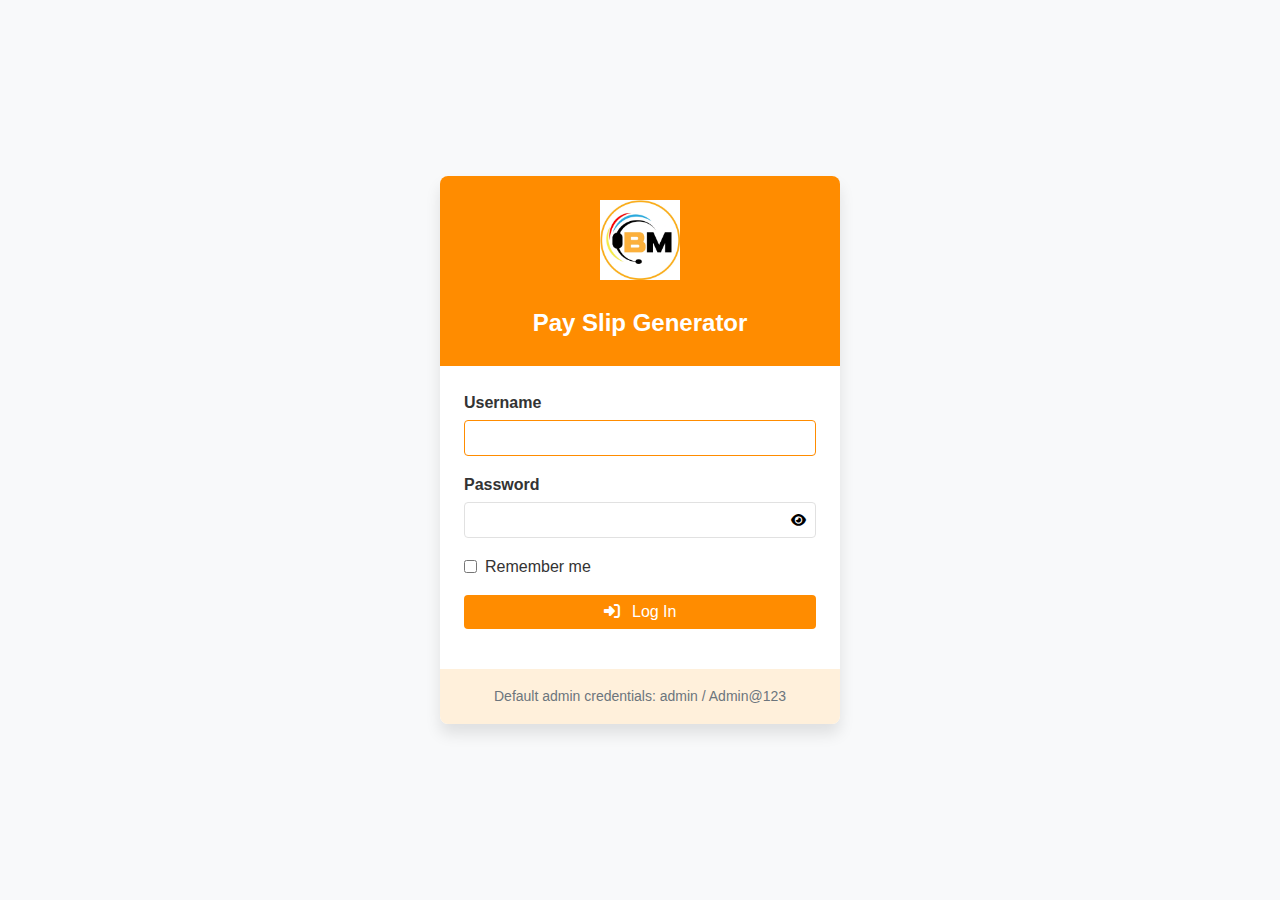
<file: pages/payslips/index.html>
<!DOCTYPE html>
<html lang="en">
<head>
    <meta charset="UTF-8">
    <meta name="viewport" content="width=device-width, initial-scale=1.0">
    <title>Payslips - Pay Slip Generator</title>
    <link rel="stylesheet" href="../../assets/css/variables.css">
    <link rel="stylesheet" href="../../assets/css/styles.css">
    <link rel="stylesheet" href="https://cdnjs.cloudflare.com/ajax/libs/font-awesome/6.4.0/css/all.min.css">
    <link rel="shortcut icon" href="../../assets/img/favicon.ico" type="image/x-icon">
    <script src="../../config.js"></script>
    <script src="../../assets/js/utils/token.js"></script>
    <script src="../../assets/js/utils/notifications.js"></script>
    <script src="../../assets/js/api/api.js"></script>
    <script src="../../assets/js/api/auth.js"></script>
    <script src="../../assets/js/api/payslips.js"></script>
</head>
<body>
    <!-- Header -->
    <header class="header">
        <button class="header-menu-toggle" id="menu-toggle">
            <i class="fas fa-bars"></i>
        </button>
        <div class="header-logo">
            <img src="../../assets/img/logo.png" alt="Company Logo">
            <h1>Pay Slip Generator</h1>
        </div>
        <div class="header-actions">
            <div class="user-info" id="user-info">
                <span class="user-name" id="user-name">Loading...</span>
                <div class="user-dropdown">
                    <button class="btn btn-sm btn-outline" id="profile-btn">
                        <i class="fas fa-user btn-icon"></i> Profile
                    </button>
                    <button class="btn btn-sm btn-danger" id="logout-btn">
                        <i class="fas fa-sign-out-alt btn-icon"></i> Logout
                    </button>
                </div>
            </div>
        </div>
    </header>

    <!-- Page Container -->
    <div class="page-container">
        <!-- Sidebar -->
        <nav class="sidebar" id="sidebar">
            <ul class="sidebar-menu">
                <li class="sidebar-menu-item">
                    <a href="../dashboard.html" class="sidebar-menu-link">
                        <i class="fas fa-tachometer-alt sidebar-menu-icon"></i>
                        <span class="sidebar-menu-text">Dashboard</span>
                    </a>
                </li>
                <li class="sidebar-menu-item">
                    <a href="../users/index.html" class="sidebar-menu-link">
                        <i class="fas fa-users sidebar-menu-icon"></i>
                        <span class="sidebar-menu-text">Users</span>
                    </a>
                </li>
                <li class="sidebar-menu-item">
                    <a href="../employees/index.html" class="sidebar-menu-link">
                        <i class="fas fa-id-card sidebar-menu-icon"></i>
                        <span class="sidebar-menu-text">Employees</span>
                    </a>
                </li>
                <li class="sidebar-menu-item">
                    <a href="../accounts/index.html" class="sidebar-menu-link">
                        <i class="fas fa-user-tag sidebar-menu-icon"></i>
                        <span class="sidebar-menu-text">Employee Accounts</span>
                    </a>
                </li>
                <li class="sidebar-menu-item">
                    <a href="../banking/index.html" class="sidebar-menu-link">
                        <i class="fas fa-university sidebar-menu-icon"></i>
                        <span class="sidebar-menu-text">Banking Details</span>
                    </a>
                </li>
                <li class="sidebar-menu-item">
                    <a href="../payslips/index.html" class="sidebar-menu-link active">
                        <i class="fas fa-file-invoice-dollar sidebar-menu-icon"></i>
                        <span class="sidebar-menu-text">Payslips</span>
                    </a>
                </li>
                <li class="sidebar-menu-item">
                    <a href="../payslips/form.html" class="sidebar-menu-link">
                        <i class="fas fa-plus-circle sidebar-menu-icon"></i>
                        <span class="sidebar-menu-text">Generate Payslip</span>
                    </a>
                </li>
            </ul>
        </nav>

        <!-- Main Content -->
        <main class="main-content">
            <div class="container">
                <div class="page-header" style="display: flex; justify-content: space-between; align-items: center; margin-bottom: 1.5rem;">
                    <h1 class="page-title">Payslips</h1>
                    <a href="form.html" class="btn btn-primary">
                        <i class="fas fa-plus-circle btn-icon"></i> Generate New Payslip
                    </a>
                </div>

                <!-- Filters -->
                <div class="card">
                    <div class="card-header">
                        <h2 class="card-title">Filters</h2>
                        <button type="button" class="btn btn-sm btn-outline" id="toggle-filters">
                            <i class="fas fa-filter btn-icon"></i> Toggle Filters
                        </button>
                    </div>
                    <div class="card-body" id="filters-container" style="display: none;">
                        <form id="filter-form" class="form">
                            <div class="form-row">
                                <div class="form-group">
                                    <label for="search" class="form-label">Search</label>
                                    <input type="text" id="search" class="form-input" placeholder="Search by ID, Employee...">
                                </div>
                                <div class="form-group">
                                    <label for="status" class="form-label">Status</label>
                                    <select id="status" class="form-select">
                                        <option value="">All Statuses</option>
                                        <option value="Paid">Paid</option>
                                        <option value="Pending">Pending</option>
                                        <option value="Cancelled">Cancelled</option>
                                    </select>
                                </div>
                            </div>
                            <div class="form-row">
                                <div class="form-group">
                                    <label for="start-date" class="form-label">From Date</label>
                                    <input type="date" id="start-date" class="form-input">
                                </div>
                                <div class="form-group">
                                    <label for="end-date" class="form-label">To Date</label>
                                    <input type="date" id="end-date" class="form-input">
                                </div>
                            </div>
                            <div class="form-group">
                                <button type="submit" class="btn btn-primary">
                                    <i class="fas fa-search btn-icon"></i> Apply Filters
                                </button>
                                <button type="button" class="btn btn-secondary" id="reset-filters">
                                    <i class="fas fa-undo btn-icon"></i> Reset Filters
                                </button>
                            </div>
                        </form>
                    </div>
                </div>

                <!-- Payslips Table -->
                <div class="card">
                    <div class="card-body">
                        <div class="table-responsive">
                            <table class="table">
                                <thead>
                                    <tr>
                                        <th data-sort="payslip_no">Payslip #</th>
                                        <th data-sort="employee_name">Employee</th>
                                        <th data-sort="payment_date">Payment Date</th>
                                        <th data-sort="total_salary">Amount</th>
                                        <th data-sort="payment_status">Status</th>
                                        <th>Actions</th>
                                    </tr>
                                </thead>
                                <tbody id="payslips-table-body">
                                    <tr>
                                        <td colspan="6" class="text-center">
                                            <div class="loading-container">
                                                <div class="loading-spinner"></div>
                                                <p>Loading payslips...</p>
                                            </div>
                                        </td>
                                    </tr>
                                </tbody>
                            </table>
                        </div>
                        
                        <!-- Pagination -->
                        <div class="pagination-container" style="display: flex; justify-content: space-between; align-items: center; margin-top: 1rem;">
                            <div class="pagination-info">
                                <span id="pagination-info">Showing 0-0 of 0 payslips</span>
                            </div>
                            <div class="pagination-controls">
                                <div class="form-row" style="margin-bottom: 0;">
                                    <div class="form-group" style="margin-bottom: 0; margin-right: 1rem;">
                                        <select id="per-page" class="form-select">
                                            <option value="10">10 per page</option>
                                            <option value="25">25 per page</option>
                                            <option value="50">50 per page</option>
                                            <option value="100">100 per page</option>
                                        </select>
                                    </div>
                                    <ul class="pagination" id="pagination">
                                        <!-- Pagination will be generated here -->
                                    </ul>
                                </div>
                            </div>
                        </div>
                    </div>
                </div>
            </div>
        </main>
    </div>
    
    <!-- Delete Confirmation Modal -->
    <div class="modal-backdrop" id="delete-modal">
        <div class="modal">
            <div class="modal-header">
                <h2 class="modal-title">Confirm Delete</h2>
                <button type="button" class="modal-close" id="close-delete-modal">&times;</button>
            </div>
            <div class="modal-body">
                <p>Are you sure you want to delete this payslip?</p>
                <p><strong>Payslip #: </strong><span id="delete-payslip-no"></span></p>
                <p><strong>Employee: </strong><span id="delete-employee-name"></span></p>
                <div class="alert alert-danger">
                    <i class="fas fa-exclamation-triangle alert-icon"></i>
                    <div>This action cannot be undone. Both the payslip record and PDF files will be permanently deleted.</div>
                </div>
            </div>
            <div class="modal-footer">
                <button type="button" class="btn btn-secondary" id="cancel-delete-btn">
                    Cancel
                </button>
                <button type="button" class="btn btn-danger" id="confirm-delete-btn" data-id="">
                    <i class="fas fa-trash-alt btn-icon"></i> Delete Payslip
                </button>
            </div>
        </div>
    </div>
    
    <!-- Notifications -->
    <div id="notifications" class="notifications"></div>
    
    <script>
        document.addEventListener('DOMContentLoaded', async () => {
            // Check if user is authenticated
            if (!isAuthenticated()) {
                window.location.href = '../../pages/login.html';
                return;
            }
            
            // Get user info from token
            const userInfo = getUserInfo();
            if (userInfo) {
                document.getElementById('user-name').textContent = userInfo.name || userInfo.username;
            }
            
            // State variables
            let currentPage = 1;
            let perPage = 10;
            let totalRecords = 0;
            let totalPages = 0;
            let sortField = 'payment_date';
            let sortDirection = 'desc';
            let searchTerm = '';
            let statusFilter = '';
            let startDateFilter = '';
            let endDateFilter = '';
            
            // Toggle filters
            const toggleFilters = document.getElementById('toggle-filters');
            const filtersContainer = document.getElementById('filters-container');
            
            toggleFilters.addEventListener('click', () => {
                filtersContainer.style.display = filtersContainer.style.display === 'none' ? 'block' : 'none';
            });
            
            // Apply filters
            const filterForm = document.getElementById('filter-form');
            
            filterForm.addEventListener('submit', (e) => {
                e.preventDefault();
                searchTerm = document.getElementById('search').value;
                statusFilter = document.getElementById('status').value;
                startDateFilter = document.getElementById('start-date').value;
                endDateFilter = document.getElementById('end-date').value;
                
                // Reset to first page
                currentPage = 1;
                
                // Load payslips with filters
                loadPayslips();
            });
            
            // Reset filters
            document.getElementById('reset-filters').addEventListener('click', () => {
                document.getElementById('search').value = '';
                document.getElementById('status').value = '';
                document.getElementById('start-date').value = '';
                document.getElementById('end-date').value = '';
                
                // Reset filter variables
                searchTerm = '';
                statusFilter = '';
                startDateFilter = '';
                endDateFilter = '';
                
                // Reset to first page
                currentPage = 1;
                
                // Load payslips without filters
                loadPayslips();
            });
            
            // Handle per page change
            document.getElementById('per-page').addEventListener('change', function() {
                perPage = parseInt(this.value);
                currentPage = 1; // Reset to first page
                loadPayslips();
            });
            
            // Handle table header sorting
            document.querySelectorAll('th[data-sort]').forEach(th => {
                th.addEventListener('click', () => {
                    const field = th.getAttribute('data-sort');
                    
                    // Toggle direction if same field, otherwise default to asc
                    if (field === sortField) {
                        sortDirection = sortDirection === 'asc' ? 'desc' : 'asc';
                    } else {
                        sortField = field;
                        sortDirection = 'asc';
                    }
                    
                    // Update UI to show sort direction
                    document.querySelectorAll('th[data-sort]').forEach(header => {
                        header.classList.remove('sorted-asc', 'sorted-desc');
                    });
                    
                    th.classList.add(`sorted-${sortDirection}`);
                    
                    // Reload payslips with new sort
                    loadPayslips();
                });
            });
            
            // Load payslips function
            async function loadPayslips() {
                try {
                    const tableBody = document.getElementById('payslips-table-body');
                    
                    // Show loading spinner
                    tableBody.innerHTML = `
                        <tr>
                            <td colspan="6" class="text-center">
                                <div class="loading-container">
                                    <div class="loading-spinner"></div>
                                    <p>Loading payslips...</p>
                                </div>
                            </td>
                        </tr>
                    `;
                    
                    const response = await getPayslips(
                        currentPage,
                        perPage,
                        searchTerm,
                        statusFilter,
                        startDateFilter,
                        endDateFilter
                    );
                    
                    if (response.success) {
                        // Update pagination variables
                        totalRecords = response.pagination.total_records;
                        totalPages = response.pagination.total_pages;
                        
                        // Update pagination info
                        const start = (currentPage - 1) * perPage + 1;
                        const end = Math.min(start + perPage - 1, totalRecords);
                        document.getElementById('pagination-info').textContent = 
                            `Showing ${totalRecords > 0 ? start : 0}-${end} of ${totalRecords} payslips`;
                        
                        // Render payslips
                        if (response.data.length > 0) {
                            let html = '';
                            
                            response.data.forEach(payslip => {
                                let statusClass = '';
                                let statusIcon = '';
                                
                                switch (payslip.payment_status) {
                                    case 'Paid':
                                        statusClass = 'text-success';
                                        statusIcon = 'check-circle';
                                        break;
                                    case 'Pending':
                                        statusClass = 'text-warning';
                                        statusIcon = 'clock';
                                        break;
                                    case 'Cancelled':
                                        statusClass = 'text-danger';
                                        statusIcon = 'times-circle';
                                        break;
                                }
                                
                                html += `
                                    <tr>
                                        <td>${payslip.payslip_no}</td>
                                        <td>${payslip.employee_name}</td>
                                        <td>${new Date(payslip.payment_date).toLocaleDateString()}</td>
                                        <td>${parseFloat(payslip.total_salary).toLocaleString(undefined, {
                                            minimumFractionDigits: 2,
                                            maximumFractionDigits: 2
                                        })}</td>
                                        <td class="${statusClass}">
                                            <i class="fas fa-${statusIcon}"></i> ${payslip.payment_status}
                                        </td>
                                        <td class="table-actions">
                                            <a href="view.html?id=${payslip.id}" class="btn btn-sm btn-info" title="View">
                                                <i class="fas fa-eye"></i>
                                            </a>
                                            <a href="form.html?id=${payslip.id}" class="btn btn-sm btn-primary" title="Edit">
                                                <i class="fas fa-edit"></i>
                                            </a>
                                            <button type="button" class="btn btn-sm btn-danger delete-btn" title="Delete" 
                                                data-id="${payslip.id}" 
                                                data-payslip-no="${payslip.payslip_no}" 
                                                data-employee="${payslip.employee_name}">
                                                <i class="fas fa-trash-alt"></i>
                                            </button>
                                            <div class="btn-group">
                                                <button type="button" class="btn btn-sm btn-secondary dropdown-toggle" title="Download">
                                                    <i class="fas fa-download"></i>
                                                </button>
                                                <div class="dropdown-menu">
                                                    <a href="${payslip.agent_pdf_path}" class="dropdown-item" target="_blank">
                                                        <i class="fas fa-file-pdf"></i> Agent Payslip
                                                    </a>
                                                    <a href="${payslip.admin_pdf_path}" class="dropdown-item" target="_blank">
                                                        <i class="fas fa-file-pdf"></i> Admin Payslip
                                                    </a>
                                                </div>
                                            </div>
                                        </td>
                                    </tr>
                                `;
                            });
                            
                            tableBody.innerHTML = html;
                            
                            // Setup delete buttons
                            document.querySelectorAll('.delete-btn').forEach(btn => {
                                btn.addEventListener('click', () => {
                                    // Set data in delete modal
                                    const payslipId = btn.getAttribute('data-id');
                                    const payslipNo = btn.getAttribute('data-payslip-no');
                                    const employeeName = btn.getAttribute('data-employee');
                                    
                                    document.getElementById('delete-payslip-no').textContent = payslipNo;
                                    document.getElementById('delete-employee-name').textContent = employeeName;
                                    document.getElementById('confirm-delete-btn').setAttribute('data-id', payslipId);
                                    
                                    // Show delete modal
                                    document.getElementById('delete-modal').classList.add('show');
                                });
                            });
                            
                            // Setup dropdown menus
                            document.querySelectorAll('.dropdown-toggle').forEach(toggle => {
                                toggle.addEventListener('click', function() {
                                    const menu = this.nextElementSibling;
                                    menu.classList.toggle('show');
                                    
                                    // Close all other dropdowns
                                    document.querySelectorAll('.dropdown-menu.show').forEach(openMenu => {
                                        if (openMenu !== menu) {
                                            openMenu.classList.remove('show');
                                        }
                                    });
                                });
                            });
                            
                            // Close dropdowns when clicking outside
                            document.addEventListener('click', (e) => {
                                if (!e.target.closest('.btn-group')) {
                                    document.querySelectorAll('.dropdown-menu.show').forEach(menu => {
                                        menu.classList.remove('show');
                                    });
                                }
                            });
                        } else {
                            tableBody.innerHTML = `
                                <tr>
                                    <td colspan="6" class="text-center">No payslips found</td>
                                </tr>
                            `;
                        }
                        
                        // Render pagination
                        renderPagination();
                    }
                } catch (error) {
                    console.error('Error loading payslips:', error);
                    document.getElementById('payslips-table-body').innerHTML = `
                        <tr>
                            <td colspan="6" class="text-center">
                                <div class="alert alert-danger">
                                    <i class="fas fa-exclamation-circle alert-icon"></i>
                                    <div>Failed to load payslips. Please try again.</div>
                                </div>
                            </td>
                        </tr>
                    `;
                }
            }
            
            // Render pagination
            function renderPagination() {
                const pagination = document.getElementById('pagination');
                let html = '';
                
                // Previous button
                html += `
                    <li class="pagination-item">
                        <button class="pagination-link${currentPage === 1 ? ' disabled' : ''}" 
                            ${currentPage === 1 ? 'disabled' : 'data-page="' + (currentPage - 1) + '"'}>
                            <i class="fas fa-chevron-left"></i>
                        </button>
                    </li>
                `;
                
                // Page numbers
                const maxPages = 5;
                let startPage = Math.max(1, currentPage - Math.floor(maxPages / 2));
                let endPage = Math.min(totalPages, startPage + maxPages - 1);
                
                // Adjust start if needed
                if (endPage - startPage + 1 < maxPages) {
                    startPage = Math.max(1, endPage - maxPages + 1);
                }
                
                // First page
                if (startPage > 1) {
                    html += `
                        <li class="pagination-item">
                            <button class="pagination-link" data-page="1">1</button>
                        </li>
                    `;
                    
                    if (startPage > 2) {
                        html += `
                            <li class="pagination-item">
                                <span class="pagination-ellipsis">...</span>
                            </li>
                        `;
                    }
                }
                
                // Page links
                for (let i = startPage; i <= endPage; i++) {
                    html += `
                        <li class="pagination-item">
                            <button class="pagination-link${i === currentPage ? ' active' : ''}" 
                                data-page="${i}">${i}</button>
                        </li>
                    `;
                }
                
                // Last page
                if (endPage < totalPages) {
                    if (endPage < totalPages - 1) {
                        html += `
                            <li class="pagination-item">
                                <span class="pagination-ellipsis">...</span>
                            </li>
                        `;
                    }
                    
                    html += `
                        <li class="pagination-item">
                            <button class="pagination-link" data-page="${totalPages}">${totalPages}</button>
                        </li>
                    `;
                }
                
                // Next button
                html += `
                    <li class="pagination-item">
                        <button class="pagination-link${currentPage === totalPages ? ' disabled' : ''}" 
                            ${currentPage === totalPages ? 'disabled' : 'data-page="' + (currentPage + 1) + '"'}>
                            <i class="fas fa-chevron-right"></i>
                        </button>
                    </li>
                `;
                
                pagination.innerHTML = html;
                
                // Add event listeners to pagination buttons
                document.querySelectorAll('.pagination-link:not(.disabled)').forEach(button => {
                    button.addEventListener('click', () => {
                        currentPage = parseInt(button.getAttribute('data-page'));
                        loadPayslips();
                    });
                });
            }
            
            // Handle delete confirmation
            document.getElementById('close-delete-modal').addEventListener('click', () => {
                document.getElementById('delete-modal').classList.remove('show');
            });
            
            document.getElementById('cancel-delete-btn').addEventListener('click', () => {
                document.getElementById('delete-modal').classList.remove('show');
            });
            
            document.getElementById('confirm-delete-btn').addEventListener('click', async function() {
                const payslipId = this.getAttribute('data-id');
                
                try {
                    // Disable delete button
                    this.disabled = true;
                    this.innerHTML = '<i class="fas fa-spinner fa-spin"></i> Deleting...';
                    
                    // Delete payslip
                    const response = await deletePayslip(payslipId);
                    
                    if (response.success) {
                        // Show success notification
                        showNotification('success', 'Success', 'Payslip deleted successfully');
                        
                        // Close modal
                        document.getElementById('delete-modal').classList.remove('show');
                        
                        // Reload payslips
                        loadPayslips();
                    }
                } catch (error) {
                    console.error('Error deleting payslip:', error);
                    showNotification('error', 'Error', 'Failed to delete payslip');
                    
                    // Reset delete button
                    this.disabled = false;
                    this.innerHTML = '<i class="fas fa-trash-alt btn-icon"></i> Delete Payslip';
                }
            });
            
            // Toggle sidebar
            const menuToggle = document.getElementById('menu-toggle');
            const sidebar = document.getElementById('sidebar');
            
            menuToggle.addEventListener('click', () => {
                sidebar.classList.toggle('show');
                document.body.classList.toggle('sidebar-collapsed');
            });
            
            // Handle logout
            document.getElementById('logout-btn').addEventListener('click', async () => {
                if (confirm('Are you sure you want to log out?')) {
                    try {
                        await logout();
                        window.location.href = '../../pages/login.html';
                    } catch (error) {
                        console.error('Logout error:', error);
                        showNotification('error', 'Logout Failed', 'Failed to logout');
                    }
                }
            });
            
            // Initial load
            loadPayslips();
        });
    </script>
</body>
</html>
</file>
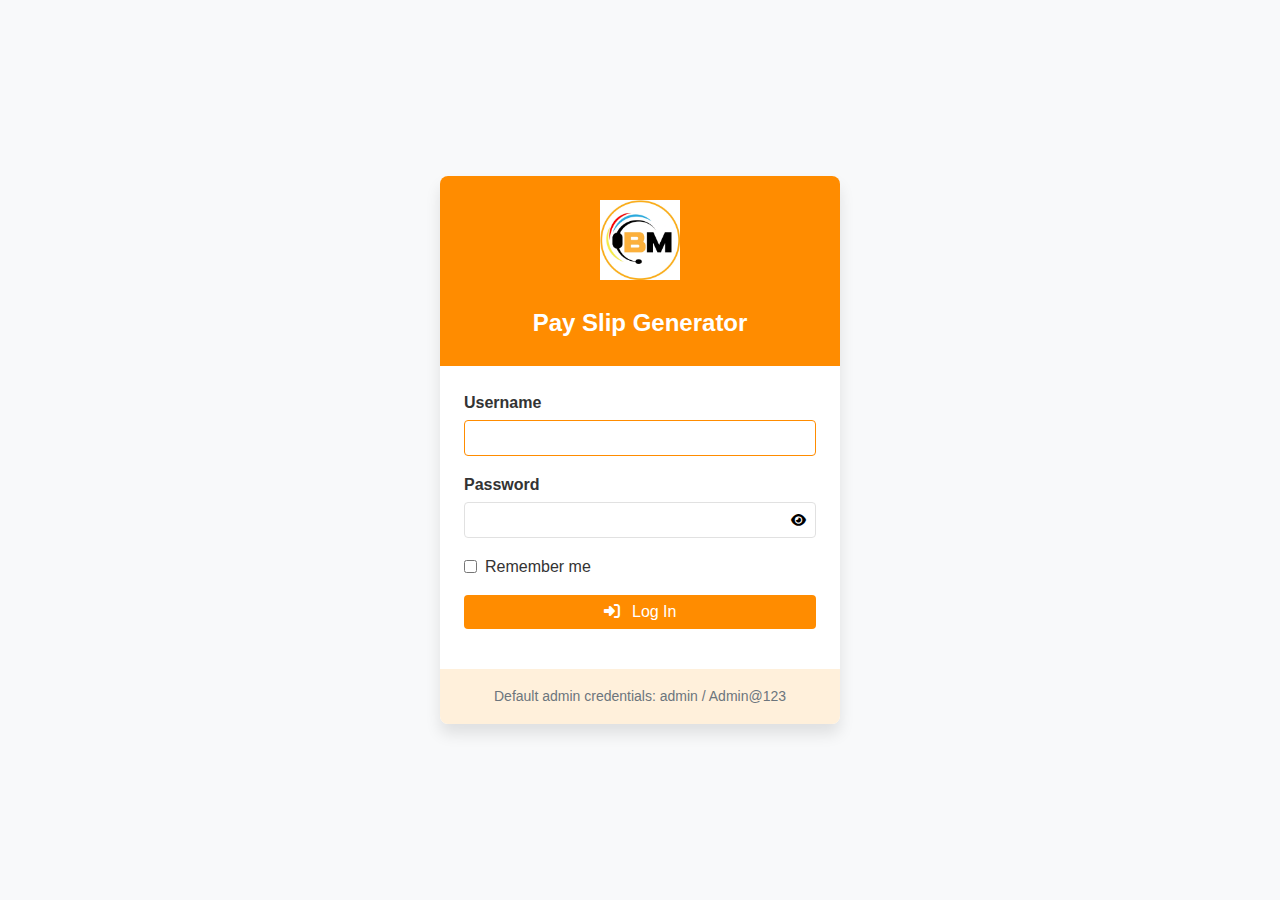
<file: pages/users/index.html>
<!DOCTYPE html>
<html lang="en">
<head>
    <meta charset="UTF-8">
    <meta name="viewport" content="width=device-width, initial-scale=1.0">
    <title>Users - Pay Slip Generator</title>
    <link rel="stylesheet" href="../../assets/css/variables.css">
    <link rel="stylesheet" href="../../assets/css/styles.css">
    <link rel="stylesheet" href="https://cdnjs.cloudflare.com/ajax/libs/font-awesome/6.4.0/css/all.min.css">
    <link rel="shortcut icon" href="../../assets/img/favicon.ico" type="image/x-icon">
    <script src="../../config.js"></script>
    <script src="../../assets/js/utils/token.js"></script>
    <script src="../../assets/js/utils/notifications.js"></script>
    <script src="../../assets/js/api/api.js"></script>
    <script src="../../assets/js/api/auth.js"></script>
    <script src="../../assets/js/api/users.js"></script>
</head>
<body>
    <!-- Header -->
    <header class="header">
        <button class="header-menu-toggle" id="menu-toggle">
            <i class="fas fa-bars"></i>
        </button>
        <div class="header-logo">
            <img src="../../assets/img/logo.png" alt="Company Logo">
            <h1>Pay Slip Generator</h1>
        </div>
        <div class="header-actions">
            <div class="user-info" id="user-info">
                <span class="user-name" id="user-name">Loading...</span>
                <div class="user-dropdown">
                    <button class="btn btn-sm btn-outline" id="profile-btn">
                        <i class="fas fa-user btn-icon"></i> Profile
                    </button>
                    <button class="btn btn-sm btn-danger" id="logout-btn">
                        <i class="fas fa-sign-out-alt btn-icon"></i> Logout
                    </button>
                </div>
            </div>
        </div>
    </header>

    <!-- Page Container -->
    <div class="page-container">
        <!-- Sidebar -->
        <nav class="sidebar" id="sidebar">
            <ul class="sidebar-menu">
                <li class="sidebar-menu-item">
                    <a href="../dashboard.html" class="sidebar-menu-link">
                        <i class="fas fa-tachometer-alt sidebar-menu-icon"></i>
                        <span class="sidebar-menu-text">Dashboard</span>
                    </a>
                </li>
                <li class="sidebar-menu-item">
                    <a href="../users/index.html" class="sidebar-menu-link active">
                        <i class="fas fa-users sidebar-menu-icon"></i>
                        <span class="sidebar-menu-text">Users</span>
                    </a>
                </li>
                <li class="sidebar-menu-item">
                    <a href="../employees/index.html" class="sidebar-menu-link">
                        <i class="fas fa-id-card sidebar-menu-icon"></i>
                        <span class="sidebar-menu-text">Employees</span>
                    </a>
                </li>
                <li class="sidebar-menu-item">
                    <a href="../accounts/index.html" class="sidebar-menu-link">
                        <i class="fas fa-user-tag sidebar-menu-icon"></i>
                        <span class="sidebar-menu-text">Employee Accounts</span>
                    </a>
                </li>
                <li class="sidebar-menu-item">
                    <a href="../banking/index.html" class="sidebar-menu-link">
                        <i class="fas fa-university sidebar-menu-icon"></i>
                        <span class="sidebar-menu-text">Banking Details</span>
                    </a>
                </li>
                <li class="sidebar-menu-item">
                    <a href="../payslips/index.html" class="sidebar-menu-link">
                        <i class="fas fa-file-invoice-dollar sidebar-menu-icon"></i>
                        <span class="sidebar-menu-text">Payslips</span>
                    </a>
                </li>
                <li class="sidebar-menu-item">
                    <a href="../payslips/form.html" class="sidebar-menu-link">
                        <i class="fas fa-plus-circle sidebar-menu-icon"></i>
                        <span class="sidebar-menu-text">Generate Payslip</span>
                    </a>
                </li>
            </ul>
        </nav>

        <!-- Main Content -->
        <main class="main-content">
            <div class="container">
                <div class="page-header" style="display: flex; justify-content: space-between; align-items: center; margin-bottom: 1.5rem;">
                    <h1 class="page-title">Users</h1>
                    <a href="form.html" class="btn btn-primary">
                        <i class="fas fa-plus-circle btn-icon"></i> Add New User
                    </a>
                </div>

                <!-- Filters -->
                <div class="card">
                    <div class="card-header">
                        <h2 class="card-title">Filters</h2>
                        <button type="button" class="btn btn-sm btn-outline" id="toggle-filters">
                            <i class="fas fa-filter btn-icon"></i> Toggle Filters
                        </button>
                    </div>
                    <div class="card-body" id="filters-container" style="display: none;">
                        <form id="filter-form" class="form">
                            <div class="form-row">
                                <div class="form-group">
                                    <label for="search" class="form-label">Search</label>
                                    <input type="text" id="search" class="form-input" placeholder="Search by Name, Username, Email...">
                                </div>
                                <div class="form-group">
                                    <label for="role" class="form-label">Role</label>
                                    <select id="role" class="form-select">
                                        <option value="">All Roles</option>
                                        <option value="admin">Admin</option>
                                        <option value="user">User</option>
                                    </select>
                                </div>
                            </div>
                            <div class="form-row">
                                <div class="form-group">
                                    <label for="status" class="form-label">Status</label>
                                    <select id="status" class="form-select">
                                        <option value="">All Statuses</option>
                                        <option value="active">Active</option>
                                        <option value="inactive">Inactive</option>
                                    </select>
                                </div>
                            </div>
                            <div class="form-group">
                                <button type="submit" class="btn btn-primary">
                                    <i class="fas fa-search btn-icon"></i> Apply Filters
                                </button>
                                <button type="button" class="btn btn-secondary" id="reset-filters">
                                    <i class="fas fa-undo btn-icon"></i> Reset Filters
                                </button>
                            </div>
                        </form>
                    </div>
                </div>

                <!-- Users Table -->
                <div class="card">
                    <div class="card-body">
                        <div class="table-responsive">
                            <table class="table">
                                <thead>
                                    <tr>
                                        <th data-sort="id">ID</th>
                                        <th data-sort="firstname">First Name</th>
                                        <th data-sort="lastname">Last Name</th>
                                        <th data-sort="username">Username</th>
                                        <th data-sort="email">Email</th>
                                        <th data-sort="role">Role</th>
                                        <th data-sort="status">Status</th>
                                        <th>Actions</th>
                                    </tr>
                                </thead>
                                <tbody id="users-table-body">
                                    <tr>
                                        <td colspan="8" class="text-center">
                                            <div class="loading-container">
                                                <div class="loading-spinner"></div>
                                                <p>Loading users...</p>
                                            </div>
                                        </td>
                                    </tr>
                                </tbody>
                            </table>
                        </div>
                        
                        <!-- Pagination -->
                        <div class="pagination-container" style="display: flex; justify-content: space-between; align-items: center; margin-top: 1rem;">
                            <div class="pagination-info">
                                <span id="pagination-info">Showing 0-0 of 0 users</span>
                            </div>
                            <div class="pagination-controls">
                                <div class="form-row" style="margin-bottom: 0;">
                                    <div class="form-group" style="margin-bottom: 0; margin-right: 1rem;">
                                        <select id="per-page" class="form-select">
                                            <option value="10">10 per page</option>
                                            <option value="25">25 per page</option>
                                            <option value="50">50 per page</option>
                                            <option value="100">100 per page</option>
                                        </select>
                                    </div>
                                    <ul class="pagination" id="pagination">
                                        <!-- Pagination will be generated here -->
                                    </ul>
                                </div>
                            </div>
                        </div>
                    </div>
                </div>
            </div>
        </main>
    </div>
    
    <!-- Delete Confirmation Modal -->
    <div class="modal-backdrop" id="delete-modal">
        <div class="modal">
            <div class="modal-header">
                <h2 class="modal-title">Confirm Delete</h2>
                <button type="button" class="modal-close" id="close-delete-modal">&times;</button>
            </div>
            <div class="modal-body">
                <p>Are you sure you want to delete this user?</p>
                <p><strong>Username: </strong><span id="delete-username"></span></p>
                <div class="alert alert-danger">
                    <i class="fas fa-exclamation-triangle alert-icon"></i>
                    <div>This action cannot be undone. The user will be permanently deleted from the system.</div>
                </div>
            </div>
            <div class="modal-footer">
                <button type="button" class="btn btn-secondary" id="cancel-delete-btn">
                    Cancel
                </button>
                <button type="button" class="btn btn-danger" id="confirm-delete-btn" data-id="">
                    <i class="fas fa-trash-alt btn-icon"></i> Delete User
                </button>
            </div>
        </div>
    </div>
    
    <!-- Notifications -->
    <div id="notifications" class="notifications"></div>
    
    <script>
        document.addEventListener('DOMContentLoaded', async () => {
            // Check if user is authenticated
            if (!isAuthenticated()) {
                window.location.href = '../../pages/login.html';
                return;
            }
            
            // Get user info from token
            const userInfo = getUserInfo();
            if (userInfo) {
                document.getElementById('user-name').textContent = userInfo.name || userInfo.username;
            }
            
            // State variables
            let currentPage = 1;
            let perPage = 10;
            let totalRecords = 0;
            let totalPages = 0;
            let sortField = 'id';
            let sortDirection = 'asc';
            let searchTerm = '';
            let roleFilter = '';
            let statusFilter = '';
            
            // Toggle filters
            const toggleFilters = document.getElementById('toggle-filters');
            const filtersContainer = document.getElementById('filters-container');
            
            toggleFilters.addEventListener('click', () => {
                filtersContainer.style.display = filtersContainer.style.display === 'none' ? 'block' : 'none';
            });
            
            // Apply filters
            const filterForm = document.getElementById('filter-form');
            
            filterForm.addEventListener('submit', (e) => {
                e.preventDefault();
                searchTerm = document.getElementById('search').value;
                roleFilter = document.getElementById('role').value;
                statusFilter = document.getElementById('status').value;
                
                // Reset to first page
                currentPage = 1;
                
                // Load users with filters
                loadUsers();
            });
            
            // Reset filters
            document.getElementById('reset-filters').addEventListener('click', () => {
                document.getElementById('search').value = '';
                document.getElementById('role').value = '';
                document.getElementById('status').value = '';
                
                // Reset filter variables
                searchTerm = '';
                roleFilter = '';
                statusFilter = '';
                
                // Reset to first page
                currentPage = 1;
                
                // Load users without filters
                loadUsers();
            });
            
            // Handle per page change
            document.getElementById('per-page').addEventListener('change', function() {
                perPage = parseInt(this.value);
                currentPage = 1; // Reset to first page
                loadUsers();
            });
            
            // Handle table header sorting
            document.querySelectorAll('th[data-sort]').forEach(th => {
                th.addEventListener('click', () => {
                    const field = th.getAttribute('data-sort');
                    
                    // Toggle direction if same field, otherwise default to asc
                    if (field === sortField) {
                        sortDirection = sortDirection === 'asc' ? 'desc' : 'asc';
                    } else {
                        sortField = field;
                        sortDirection = 'asc';
                    }
                    
                    // Update UI to show sort direction
                    document.querySelectorAll('th[data-sort]').forEach(header => {
                        header.classList.remove('sorted-asc', 'sorted-desc');
                    });
                    
                    th.classList.add(`sorted-${sortDirection}`);
                    
                    // Reload users with new sort
                    loadUsers();
                });
            });
            
            // Load users function
            async function loadUsers() {
                try {
                    const tableBody = document.getElementById('users-table-body');
                    
                    // Show loading spinner
                    tableBody.innerHTML = `
                        <tr>
                            <td colspan="8" class="text-center">
                                <div class="loading-container">
                                    <div class="loading-spinner"></div>
                                    <p>Loading users...</p>
                                </div>
                            </td>
                        </tr>
                    `;
                    
                    const response = await getUsers(
                        currentPage,
                        perPage,
                        searchTerm,
                        roleFilter,
                        statusFilter
                    );
                    
                    if (response.success) {
                        // Update pagination variables
                        totalRecords = response.pagination.total_records;
                        totalPages = response.pagination.total_pages;
                        
                        // Update pagination info
                        const start = (currentPage - 1) * perPage + 1;
                        const end = Math.min(start + perPage - 1, totalRecords);
                        document.getElementById('pagination-info').textContent = 
                            `Showing ${totalRecords > 0 ? start : 0}-${end} of ${totalRecords} users`;
                        
                        // Render users
                        if (response.data.length > 0) {
                            let html = '';
                            
                            response.data.forEach(user => {
                                // Determine status class
                                let statusClass = user.status === 'active' ? 'text-success' : 'text-danger';
                                
                                html += `
                                    <tr>
                                        <td>${user.id}</td>
                                        <td>${user.firstname}</td>
                                        <td>${user.lastname}</td>
                                        <td>${user.username}</td>
                                        <td>${user.email || '-'}</td>
                                        <td>${user.role}</td>
                                        <td class="${statusClass}">${user.status}</td>
                                        <td class="table-actions">
                                            <a href="form.html?id=${user.id}" class="btn btn-sm btn-primary" title="Edit">
                                                <i class="fas fa-edit"></i>
                                            </a>
                                            <button type="button" class="btn btn-sm btn-danger delete-btn" title="Delete" 
                                                data-id="${user.id}" 
                                                data-username="${user.username}">
                                                <i class="fas fa-trash-alt"></i>
                                            </button>
                                        </td>
                                    </tr>
                                `;
                            });
                            
                            tableBody.innerHTML = html;
                            
                            // Setup delete buttons
                            document.querySelectorAll('.delete-btn').forEach(btn => {
                                btn.addEventListener('click', () => {
                                    // Set data in delete modal
                                    const userId = btn.getAttribute('data-id');
                                    const username = btn.getAttribute('data-username');
                                    
                                    document.getElementById('delete-username').textContent = username;
                                    document.getElementById('confirm-delete-btn').setAttribute('data-id', userId);
                                    
                                    // Show delete modal
                                    document.getElementById('delete-modal').classList.add('show');
                                });
                            });
                        } else {
                            tableBody.innerHTML = `
                                <tr>
                                    <td colspan="8" class="text-center">No users found</td>
                                </tr>
                            `;
                        }
                        
                        // Render pagination
                        renderPagination();
                    }
                } catch (error) {
                    console.error('Error loading users:', error);
                    document.getElementById('users-table-body').innerHTML = `
                        <tr>
                            <td colspan="8" class="text-center">
                                <div class="alert alert-danger">
                                    <i class="fas fa-exclamation-circle alert-icon"></i>
                                    <div>Failed to load users. Please try again.</div>
                                </div>
                            </td>
                        </tr>
                    `;
                }
            }
            
            // Render pagination
            function renderPagination() {
                const pagination = document.getElementById('pagination');
                let html = '';
                
                // Previous button
                html += `
                    <li class="pagination-item">
                        <button class="pagination-link${currentPage === 1 ? ' disabled' : ''}" 
                            ${currentPage === 1 ? 'disabled' : 'data-page="' + (currentPage - 1) + '"'}>
                            <i class="fas fa-chevron-left"></i>
                        </button>
                    </li>
                `;
                
                // Page numbers
                const maxPages = 5;
                let startPage = Math.max(1, currentPage - Math.floor(maxPages / 2));
                let endPage = Math.min(totalPages, startPage + maxPages - 1);
                
                // Adjust start if needed
                if (endPage - startPage + 1 < maxPages) {
                    startPage = Math.max(1, endPage - maxPages + 1);
                }
                
                // First page
                if (startPage > 1) {
                    html += `
                        <li class="pagination-item">
                            <button class="pagination-link" data-page="1">1</button>
                        </li>
                    `;
                    
                    if (startPage > 2) {
                        html += `
                            <li class="pagination-item">
                                <span class="pagination-ellipsis">...</span>
                            </li>
                        `;
                    }
                }
                
                // Page links
                for (let i = startPage; i <= endPage; i++) {
                    html += `
                        <li class="pagination-item">
                            <button class="pagination-link${i === currentPage ? ' active' : ''}" 
                                data-page="${i}">${i}</button>
                        </li>
                    `;
                }
                
                // Last page
                if (endPage < totalPages) {
                    if (endPage < totalPages - 1) {
                        html += `
                            <li class="pagination-item">
                                <span class="pagination-ellipsis">...</span>
                            </li>
                        `;
                    }
                    
                    html += `
                        <li class="pagination-item">
                            <button class="pagination-link" data-page="${totalPages}">${totalPages}</button>
                        </li>
                    `;
                }
                
                // Next button
                html += `
                    <li class="pagination-item">
                        <button class="pagination-link${currentPage === totalPages ? ' disabled' : ''}" 
                            ${currentPage === totalPages ? 'disabled' : 'data-page="' + (currentPage + 1) + '"'}>
                            <i class="fas fa-chevron-right"></i>
                        </button>
                    </li>
                `;
                
                pagination.innerHTML = html;
                
                // Add event listeners to pagination buttons
                document.querySelectorAll('.pagination-link:not(.disabled)').forEach(button => {
                    button.addEventListener('click', () => {
                        currentPage = parseInt(button.getAttribute('data-page'));
                        loadUsers();
                    });
                });
            }
            
            // Handle delete confirmation
            document.getElementById('close-delete-modal').addEventListener('click', () => {
                document.getElementById('delete-modal').classList.remove('show');
            });
            
            document.getElementById('cancel-delete-btn').addEventListener('click', () => {
                document.getElementById('delete-modal').classList.remove('show');
            });
            
            document.getElementById('confirm-delete-btn').addEventListener('click', async function() {
                const userId = this.getAttribute('data-id');
                
                try {
                    // Disable delete button
                    this.disabled = true;
                    this.innerHTML = '<i class="fas fa-spinner fa-spin"></i> Deleting...';
                    
                    // Delete user
                    const response = await deleteUser(userId);
                    
                    if (response.success) {
                        // Show success notification
                        showNotification('success', 'Success', 'User deleted successfully');
                        
                        // Close modal
                        document.getElementById('delete-modal').classList.remove('show');
                        
                        // Reload users
                        loadUsers();
                    }
                } catch (error) {
                    console.error('Error deleting user:', error);
                    showNotification('error', 'Error', 'Failed to delete user');
                    
                    // Reset delete button
                    this.disabled = false;
                    this.innerHTML = '<i class="fas fa-trash-alt btn-icon"></i> Delete User';
                }
            });
            
            // Toggle sidebar
            const menuToggle = document.getElementById('menu-toggle');
            const sidebar = document.getElementById('sidebar');
            
            menuToggle.addEventListener('click', () => {
                sidebar.classList.toggle('show');
                document.body.classList.toggle('sidebar-collapsed');
            });
            
            // Handle logout
            document.getElementById('logout-btn').addEventListener('click', async () => {
                if (confirm('Are you sure you want to log out?')) {
                    try {
                        await logout();
                        window.location.href = '../../pages/login.html';
                    } catch (error) {
                        console.error('Logout error:', error);
                        showNotification('error', 'Logout Failed', 'Failed to logout');
                    }
                }
            });
            
            // Initial load
            loadUsers();
        });
    </script>
</body>
</html>
</file>
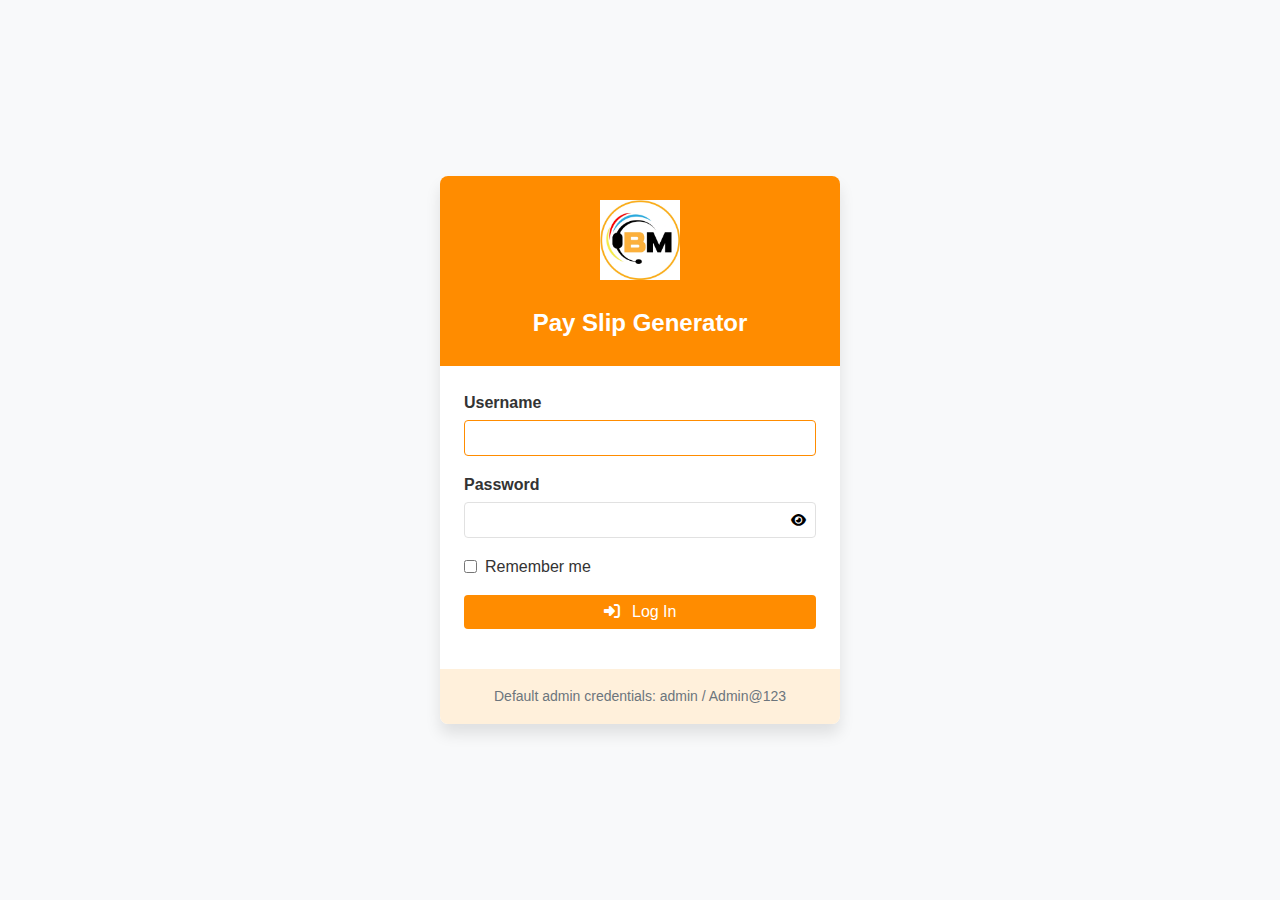
<file: pages/dashboard.html>
<!DOCTYPE html>
<html lang="en">
<head>
    <meta charset="UTF-8">
    <meta name="viewport" content="width=device-width, initial-scale=1.0">
    <title>Dashboard - Pay Slip Generator</title>
    <link rel="stylesheet" href="../assets/css/variables.css">
    <link rel="stylesheet" href="../assets/css/styles.css">
    <link rel="stylesheet" href="https://cdnjs.cloudflare.com/ajax/libs/font-awesome/6.4.0/css/all.min.css">
    <link rel="shortcut icon" href="../assets/img/favicon.ico" type="image/x-icon">
    <script src="../config.js"></script>
    <script src="../assets/js/utils/token.js"></script>
    <script src="../assets/js/utils/notifications.js"></script>
    <script src="../assets/js/api/api.js"></script>
    <script src="../assets/js/api/auth.js"></script>
    <script src="../assets/js/api/payslips.js"></script>
    <script src="../assets/js/api/employees.js"></script>
</head>
<body>
    <!-- Header -->
    <header class="header">
        <button class="header-menu-toggle" id="menu-toggle">
            <i class="fas fa-bars"></i>
        </button>
        <div class="header-logo">
            <img src="../assets/img/logo.png" alt="Company Logo">
            <h1>Pay Slip Generator</h1>
        </div>
        <div class="header-actions">
            <div class="user-info" id="user-info">
                <span class="user-name" id="user-name">Loading...</span>
                <div class="user-dropdown">
                    <button class="btn btn-sm btn-outline" id="profile-btn">
                        <i class="fas fa-user btn-icon"></i> Profile
                    </button>
                    <button class="btn btn-sm btn-danger" id="logout-btn">
                        <i class="fas fa-sign-out-alt btn-icon"></i> Logout
                    </button>
                </div>
            </div>
        </div>
    </header>

    <!-- Page Container -->
    <div class="page-container">
        <!-- Sidebar -->
        <nav class="sidebar" id="sidebar">
            <ul class="sidebar-menu">
                <li class="sidebar-menu-item">
                    <a href="dashboard.html" class="sidebar-menu-link active">
                        <i class="fas fa-tachometer-alt sidebar-menu-icon"></i>
                        <span class="sidebar-menu-text">Dashboard</span>
                    </a>
                </li>
                <li class="sidebar-menu-item">
                    <a href="users/index.html" class="sidebar-menu-link">
                        <i class="fas fa-users sidebar-menu-icon"></i>
                        <span class="sidebar-menu-text">Users</span>
                    </a>
                </li>
                <li class="sidebar-menu-item">
                    <a href="employees/index.html" class="sidebar-menu-link">
                        <i class="fas fa-id-card sidebar-menu-icon"></i>
                        <span class="sidebar-menu-text">Employees</span>
                    </a>
                </li>
                <li class="sidebar-menu-item">
                    <a href="accounts/index.html" class="sidebar-menu-link">
                        <i class="fas fa-user-tag sidebar-menu-icon"></i>
                        <span class="sidebar-menu-text">Employee Accounts</span>
                    </a>
                </li>
                <li class="sidebar-menu-item">
                    <a href="banking/index.html" class="sidebar-menu-link">
                        <i class="fas fa-university sidebar-menu-icon"></i>
                        <span class="sidebar-menu-text">Banking Details</span>
                    </a>
                </li>
                <li class="sidebar-menu-item">
                    <a href="payslips/index.html" class="sidebar-menu-link">
                        <i class="fas fa-file-invoice-dollar sidebar-menu-icon"></i>
                        <span class="sidebar-menu-text">Payslips</span>
                    </a>
                </li>
                <li class="sidebar-menu-item">
                    <a href="payslips/form.html" class="sidebar-menu-link">
                        <i class="fas fa-plus-circle sidebar-menu-icon"></i>
                        <span class="sidebar-menu-text">Generate Payslip</span>
                    </a>
                </li>
            </ul>
        </nav>

        <!-- Main Content -->
        <main class="main-content">
            <div class="container">
                <h1 class="page-title">Dashboard</h1>
                
                <!-- Overview Stats -->
                <div class="dashboard-stats">
                    <div class="stat-card" id="employees-stat">
                        <div class="stat-icon">
                            <i class="fas fa-id-card"></i>
                        </div>
                        <div class="stat-content">
                            <div class="stat-value">0</div>
                            <div class="stat-label">Total Employees</div>
                        </div>
                    </div>
                    
                    <div class="stat-card" id="payslips-stat">
                        <div class="stat-icon">
                            <i class="fas fa-file-invoice-dollar"></i>
                        </div>
                        <div class="stat-content">
                            <div class="stat-value">0</div>
                            <div class="stat-label">Payslips Generated</div>
                        </div>
                    </div>
                    
                    <div class="stat-card" id="pending-stat">
                        <div class="stat-icon">
                            <i class="fas fa-clock"></i>
                        </div>
                        <div class="stat-content">
                            <div class="stat-value">0</div>
                            <div class="stat-label">Pending Payments</div>
                        </div>
                    </div>
                    
                    <div class="stat-card" id="paid-stat">
                        <div class="stat-icon">
                            <i class="fas fa-check-circle"></i>
                        </div>
                        <div class="stat-content">
                            <div class="stat-value">0</div>
                            <div class="stat-label">Paid Payments</div>
                        </div>
                    </div>
                </div>
                
                <!-- Recent Payslips -->
                <div class="card">
                    <div class="card-header">
                        <h2 class="card-title">Recent Payslips</h2>
                        <a href="payslips/index.html" class="btn btn-sm btn-primary">
                            <i class="fas fa-list btn-icon"></i> View All
                        </a>
                    </div>
                    <div class="card-body">
                        <div class="table-responsive">
                            <table class="table">
                                <thead>
                                    <tr>
                                        <th>Payslip #</th>
                                        <th>Employee</th>
                                        <th>Date</th>
                                        <th>Amount</th>
                                        <th>Status</th>
                                        <th>Actions</th>
                                    </tr>
                                </thead>
                                <tbody id="recent-payslips">
                                    <tr>
                                        <td colspan="6" class="text-center">
                                            <div class="loading-container">
                                                <div class="loading-spinner"></div>
                                                <p>Loading recent payslips...</p>
                                            </div>
                                        </td>
                                    </tr>
                                </tbody>
                            </table>
                        </div>
                    </div>
                </div>
                
                <!-- Quick Actions -->
                <div class="card">
                    <div class="card-header">
                        <h2 class="card-title">Quick Actions</h2>
                    </div>
                    <div class="card-body">
                        <div class="quick-actions" style="display: flex; gap: 1rem; flex-wrap: wrap;">
                            <a href="payslips/form.html" class="btn btn-primary">
                                <i class="fas fa-plus-circle btn-icon"></i> Generate New Payslip
                            </a>
                            <a href="employees/form.html" class="btn btn-secondary">
                                <i class="fas fa-user-plus btn-icon"></i> Add New Employee
                            </a>
                            <a href="banking/form.html" class="btn btn-info">
                                <i class="fas fa-university btn-icon"></i> Add Banking Details
                            </a>
                            <a href="accounts/form.html" class="btn btn-success">
                                <i class="fas fa-user-tag btn-icon"></i> Create Employee Account
                            </a>
                        </div>
                    </div>
                </div>
            </div>
        </main>
    </div>
    
    <!-- Notifications -->
    <div id="notifications" class="notifications"></div>
    
    <!-- Logout Confirmation Modal -->
    <div class="modal-backdrop" id="logout-modal">
        <div class="modal">
            <div class="modal-header">
                <h2 class="modal-title">Confirm Logout</h2>
                <button type="button" class="modal-close" id="close-logout-modal">&times;</button>
            </div>
            <div class="modal-body">
                <p>Are you sure you want to log out?</p>
            </div>
            <div class="modal-footer">
                <button type="button" class="btn btn-secondary" id="cancel-logout-btn">
                    Cancel
                </button>
                <button type="button" class="btn btn-danger" id="confirm-logout-btn">
                    <i class="fas fa-sign-out-alt btn-icon"></i> Logout
                </button>
            </div>
        </div>
    </div>
    
    <script>
        document.addEventListener('DOMContentLoaded', async () => {
            // Check if user is authenticated
            if (!isAuthenticated()) {
                window.location.href = '../pages/login.html';
                return;
            }
            
            // Get user info from token
            const userInfo = getUserInfo();
            if (userInfo) {
                document.getElementById('user-name').textContent = userInfo.name || userInfo.username;
            }
            
            // Toggle sidebar
            const menuToggle = document.getElementById('menu-toggle');
            const sidebar = document.getElementById('sidebar');
            
            menuToggle.addEventListener('click', () => {
                sidebar.classList.toggle('show');
                document.body.classList.toggle('sidebar-collapsed');
            });
            
            // Setup logout modal
            const logoutBtn = document.getElementById('logout-btn');
            const logoutModal = document.getElementById('logout-modal');
            const closeLogoutModal = document.getElementById('close-logout-modal');
            const cancelLogoutBtn = document.getElementById('cancel-logout-btn');
            const confirmLogoutBtn = document.getElementById('confirm-logout-btn');
            
            logoutBtn.addEventListener('click', () => {
                logoutModal.classList.add('show');
            });
            
            closeLogoutModal.addEventListener('click', () => {
                logoutModal.classList.remove('show');
            });
            
            cancelLogoutBtn.addEventListener('click', () => {
                logoutModal.classList.remove('show');
            });
            
            confirmLogoutBtn.addEventListener('click', async () => {
                confirmLogoutBtn.disabled = true;
                confirmLogoutBtn.innerHTML = '<i class="fas fa-spinner fa-spin"></i> Logging out...';
                
                try {
                    await logout();
                    showNotification('success', 'Logged Out', 'You have been successfully logged out');
                    
                    setTimeout(() => {
                        window.location.href = '../pages/login.html';
                    }, 500);
                } catch (error) {
                    showNotification('error', 'Logout Failed', error.message || 'Failed to logout');
                    confirmLogoutBtn.disabled = false;
                    confirmLogoutBtn.innerHTML = '<i class="fas fa-sign-out-alt btn-icon"></i> Logout';
                    logoutModal.classList.remove('show');
                }
            });
            
            // Load dashboard stats
            try {
                // Load employee count
                const employeesResponse = await getEmployees(1, 1);
                if (employeesResponse.success) {
                    document.querySelector('#employees-stat .stat-value').textContent = 
                        employeesResponse.pagination.total_records || 0;
                }
                
                // Load payslip stats
                const payslipsResponse = await getPayslips(1, 1);
                if (payslipsResponse.success) {
                    document.querySelector('#payslips-stat .stat-value').textContent = 
                        payslipsResponse.pagination.total_records || 0;
                }
                
                // Load pending payments
                const pendingPayslipsResponse = await getPayslips(1, 1, '', 'Pending');
                if (pendingPayslipsResponse.success) {
                    document.querySelector('#pending-stat .stat-value').textContent = 
                        pendingPayslipsResponse.pagination.total_records || 0;
                }
                
                // Load paid payments
                const paidPayslipsResponse = await getPayslips(1, 1, '', 'Paid');
                if (paidPayslipsResponse.success) {
                    document.querySelector('#paid-stat .stat-value').textContent = 
                        paidPayslipsResponse.pagination.total_records || 0;
                }
                
                // Load recent payslips
                const recentPayslipsResponse = await getPayslips(1, 5);
                if (recentPayslipsResponse.success && recentPayslipsResponse.data.length > 0) {
                    const recentPayslipsTable = document.getElementById('recent-payslips');
                    recentPayslipsTable.innerHTML = '';
                    
                    recentPayslipsResponse.data.forEach(payslip => {
                        let statusClass = '';
                        let statusIcon = '';
                        
                        switch (payslip.payment_status) {
                            case 'Paid':
                                statusClass = 'text-success';
                                statusIcon = 'check-circle';
                                break;
                            case 'Pending':
                                statusClass = 'text-warning';
                                statusIcon = 'clock';
                                break;
                            case 'Cancelled':
                                statusClass = 'text-danger';
                                statusIcon = 'times-circle';
                                break;
                        }
                        
                        recentPayslipsTable.innerHTML += `
                            <tr>
                                <td>${payslip.payslip_no}</td>
                                <td>${payslip.employee_name}</td>
                                <td>${new Date(payslip.payment_date).toLocaleDateString()}</td>
                                <td>${parseFloat(payslip.total_salary).toLocaleString(undefined, {
                                    minimumFractionDigits: 2,
                                    maximumFractionDigits: 2
                                })}</td>
                                <td class="${statusClass}">
                                    <i class="fas fa-${statusIcon}"></i> ${payslip.payment_status}
                                </td>
                                <td class="table-actions">
                                    <a href="payslips/view.html?id=${payslip.id}" class="btn btn-sm btn-info" title="View">
                                        <i class="fas fa-eye"></i>
                                    </a>
                                    <a href="payslips/form.html?id=${payslip.id}" class="btn btn-sm btn-primary" title="Edit">
                                        <i class="fas fa-edit"></i>
                                    </a>
                                </td>
                            </tr>
                        `;
                    });
                } else {
                    document.getElementById('recent-payslips').innerHTML = `
                        <tr>
                            <td colspan="6" class="text-center">No payslips found</td>
                        </tr>
                    `;
                }
            } catch (error) {
                console.error('Error loading dashboard data:', error);
                showNotification('error', 'Data Loading Error', 'Failed to load dashboard data');
            }
        });
    </script>
</body>
</html>
</file>
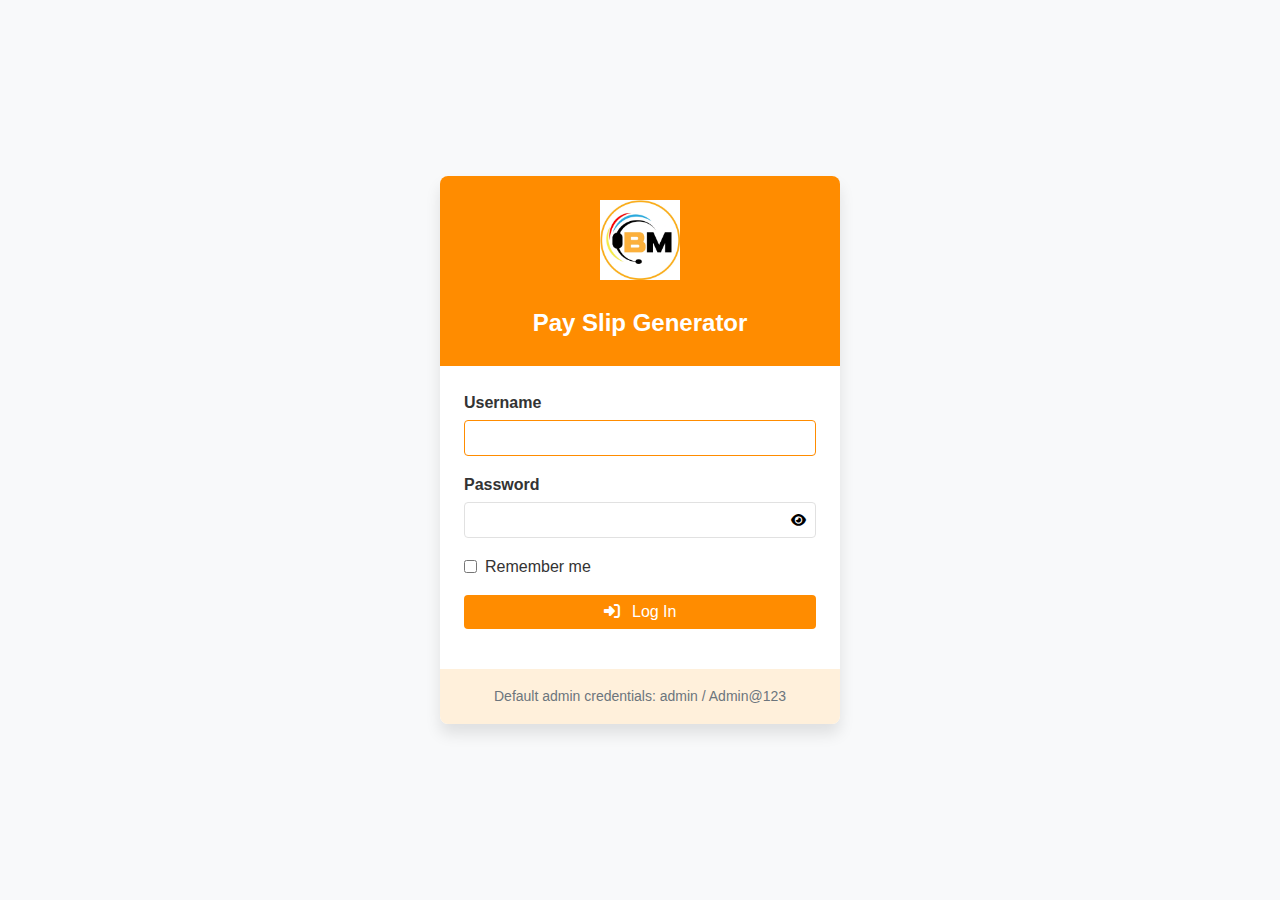
<file: pages/login.html>
<!DOCTYPE html>
<html lang="en">
<head>
    <meta charset="UTF-8">
    <meta name="viewport" content="width=device-width, initial-scale=1.0">
    <title>Login - Pay Slip Generator</title>
    <link rel="stylesheet" href="../assets/css/variables.css">
    <link rel="stylesheet" href="../assets/css/styles.css">
    <link rel="stylesheet" href="https://cdnjs.cloudflare.com/ajax/libs/font-awesome/6.4.0/css/all.min.css">
    <link rel="shortcut icon" href="../assets/img/favicon.ico" type="image/x-icon">
    <!-- Important: Load scripts in the correct order -->
    <script src="../config.js"></script>
    <script src="../assets/js/utils/token.js"></script>
    <!-- API.js must be loaded before auth.js -->
    <script src="../assets/js/api/api.js"></script>
    <script src="../assets/js/utils/notifications.js"></script>
    <script src="../assets/js/api/auth.js"></script>
    <script src="../assets/js/utils/validator.js"></script>
</head>
<body>
    <div class="login-container">
        <div class="login-card">
            <div class="login-header">
                <img src="../assets/img/logo.png" alt="Company Logo" class="login-logo">
                <h1 class="login-title">Pay Slip Generator</h1>
            </div>
            <div class="login-body">
                <form id="loginForm" class="needs-validation">
                    <div class="form-group">
                        <label for="username" class="form-label">Username</label>
                        <input type="text" id="username" class="form-input" required autofocus>
                        <div class="form-error" id="username-error"></div>
                    </div>
                    <div class="form-group">
                        <label for="password" class="form-label">Password</label>
                        <div class="password-input-container" style="position: relative;">
                            <input type="password" id="password" class="form-input" required>
                            <button type="button" id="togglePassword" style="position: absolute; right: 10px; top: 50%; transform: translateY(-50%); background: none; border: none; cursor: pointer;">
                                <i class="fas fa-eye"></i>
                            </button>
                        </div>
                        <div class="form-error" id="password-error"></div>
                    </div>
                    <div class="form-group">
                        <div class="form-check" style="display: flex; align-items: center;">
                            <input type="checkbox" id="rememberMe" class="form-check-input" style="margin-right: 8px;">
                            <label for="rememberMe" class="form-check-label">Remember me</label>
                        </div>
                    </div>
                    <div class="form-group">
                        <button type="submit" class="btn btn-primary btn-block" id="loginButton">
                            <i class="fas fa-sign-in-alt btn-icon"></i> Log In
                        </button>
                    </div>
                    <div class="alert alert-danger" id="login-alert" style="display: none;">
                        <i class="fas fa-exclamation-circle alert-icon"></i>
                        <div id="alert-message"></div>
                    </div>
                </form>
            </div>
            <div style="text-align: center; padding: 1rem; background-color: var(--primary-very-light); color: var(--text-muted); font-size: 0.875rem;">
                <p>Default admin credentials: admin / Admin@123</p>
            </div>
        </div>
    </div>

    <div id="notifications" class="notifications"></div>

    <script>
        document.addEventListener('DOMContentLoaded', () => {
            // Check if already logged in
            if (isAuthenticated()) {
                window.location.href = '../pages/dashboard.html';
                return;
            }
            
            const loginForm = document.getElementById('loginForm');
            const usernameInput = document.getElementById('username');
            const passwordInput = document.getElementById('password');
            const togglePasswordBtn = document.getElementById('togglePassword');
            const loginButton = document.getElementById('loginButton');
            const loginAlert = document.getElementById('login-alert');
            const alertMessage = document.getElementById('alert-message');
            
            // Toggle password visibility
            togglePasswordBtn.addEventListener('click', () => {
                const type = passwordInput.getAttribute('type') === 'password' ? 'text' : 'password';
                passwordInput.setAttribute('type', type);
                togglePasswordBtn.innerHTML = type === 'password' ? '<i class="fas fa-eye"></i>' : '<i class="fas fa-eye-slash"></i>';
            });
            
            // Handle form submission
            loginForm.addEventListener('submit', async (e) => {
                e.preventDefault();
                
                // Reset errors
                document.querySelectorAll('.form-error').forEach(el => el.textContent = '');
                loginAlert.style.display = 'none';
                
                // Validate form
                const validator = new FormValidator();
                validator.validate(usernameInput, 'username', 'required|minLength:3');
                validator.validate(passwordInput, 'password', 'required|minLength:6');
                
                if (validator.hasErrors()) {
                    return;
                }
                
                // Disable login button and show loading
                loginButton.disabled = true;
                loginButton.innerHTML = '<i class="fas fa-spinner fa-spin"></i> Logging in...';
                
                try {
                    // Attempt login
                    const response = await login(usernameInput.value, passwordInput.value);
                    
                    // Store "remember me" preference
                    const rememberMe = document.getElementById('rememberMe').checked;
                    
                    // Save token
                    saveToken(response.token, rememberMe);
                    
                    // Show success notification
                    showNotification('success', 'Login Successful', 'Welcome back!');
                    
                    // Redirect to dashboard
                    setTimeout(() => {
                        window.location.href = '../pages/dashboard.html';
                    }, 500);
                } catch (error) {
                    // Show error
                    loginAlert.style.display = 'flex';
                    alertMessage.textContent = error.message || 'Invalid username or password';
                    
                    // Reset login button
                    loginButton.disabled = false;
                    loginButton.innerHTML = '<i class="fas fa-sign-in-alt btn-icon"></i> Log In';
                    
                    console.error('Login error:', error);
                }
            });
        });
    </script>
</body>
</html>
</file>
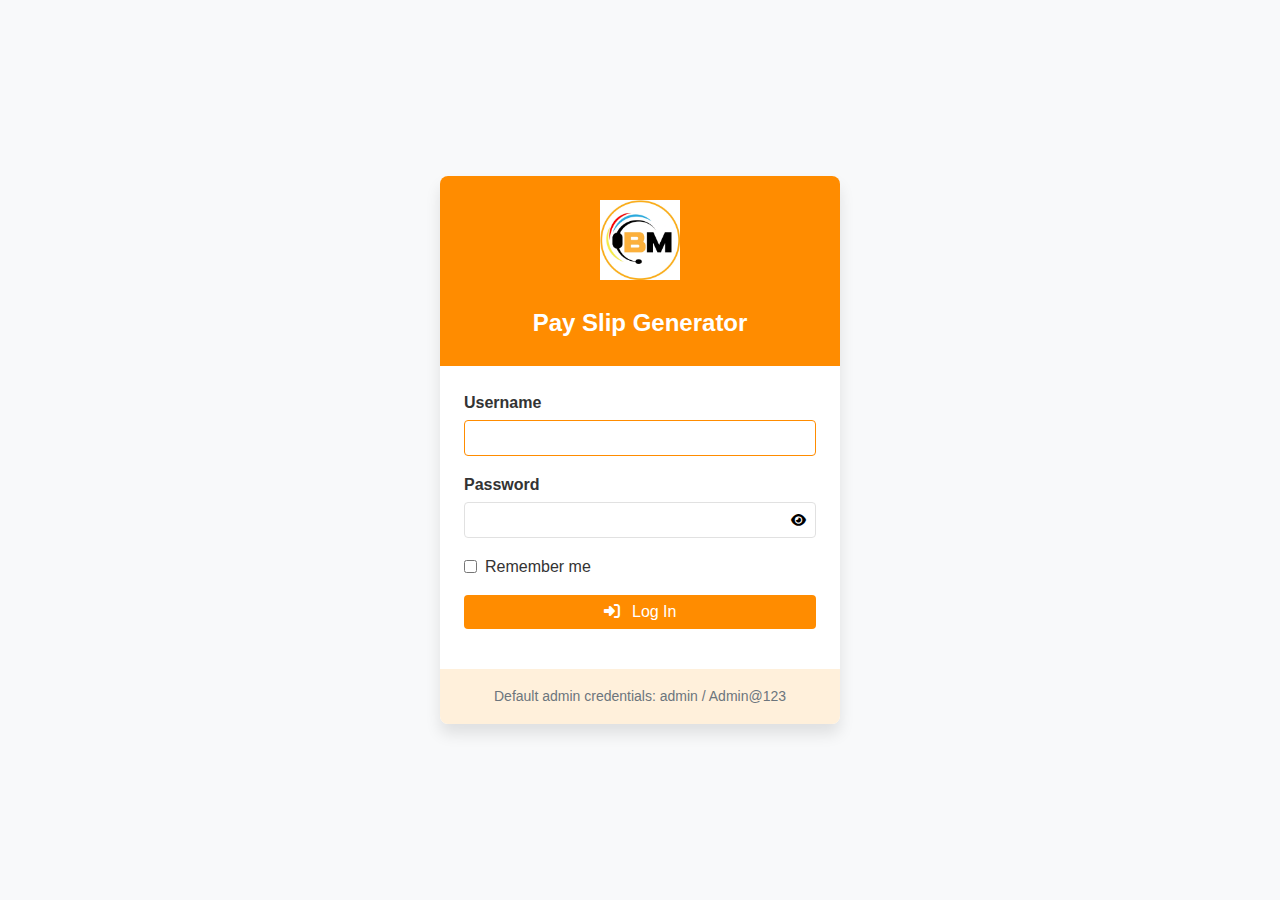
<file: pages/accounts/form.html>
<!DOCTYPE html>
<html lang="en">
<head>
    <meta charset="UTF-8">
    <meta name="viewport" content="width=device-width, initial-scale=1.0">
    <title>Account Form - Pay Slip Generator</title>
    <link rel="stylesheet" href="../../assets/css/variables.css">
    <link rel="stylesheet" href="../../assets/css/styles.css">
    <link rel="stylesheet" href="https://cdnjs.cloudflare.com/ajax/libs/font-awesome/6.4.0/css/all.min.css">
    <link rel="shortcut icon" href="../../assets/img/favicon.ico" type="image/x-icon">
    <script src="../../config.js"></script>
    <script src="../../assets/js/utils/token.js"></script>
    <script src="../../assets/js/utils/validator.js"></script>
    <script src="../../assets/js/utils/notifications.js"></script>
    <script src="../../assets/js/api/api.js"></script>
    <script src="../../assets/js/api/auth.js"></script>
    <script src="../../assets/js/api/accounts.js"></script>
    <script src="../../assets/js/api/employees.js"></script>
</head>
<body>
    <!-- Header -->
    <header class="header">
        <button class="header-menu-toggle" id="menu-toggle">
            <i class="fas fa-bars"></i>
        </button>
        <div class="header-logo">
            <img src="../../assets/img/logo.png" alt="Company Logo">
            <h1>Pay Slip Generator</h1>
        </div>
        <div class="header-actions">
            <div class="user-info" id="user-info">
                <span class="user-name" id="user-name">Loading...</span>
                <div class="user-dropdown">
                    <button class="btn btn-sm btn-outline" id="profile-btn">
                        <i class="fas fa-user btn-icon"></i> Profile
                    </button>
                    <button class="btn btn-sm btn-danger" id="logout-btn">
                        <i class="fas fa-sign-out-alt btn-icon"></i> Logout
                    </button>
                </div>
            </div>
        </div>
    </header>

    <!-- Page Container -->
    <div class="page-container">
        <!-- Sidebar -->
        <nav class="sidebar" id="sidebar">
            <ul class="sidebar-menu">
                <li class="sidebar-menu-item">
                    <a href="../dashboard.html" class="sidebar-menu-link">
                        <i class="fas fa-tachometer-alt sidebar-menu-icon"></i>
                        <span class="sidebar-menu-text">Dashboard</span>
                    </a>
                </li>
                <li class="sidebar-menu-item">
                    <a href="../users/index.html" class="sidebar-menu-link">
                        <i class="fas fa-users sidebar-menu-icon"></i>
                        <span class="sidebar-menu-text">Users</span>
                    </a>
                </li>
                <li class="sidebar-menu-item">
                    <a href="../employees/index.html" class="sidebar-menu-link">
                        <i class="fas fa-id-card sidebar-menu-icon"></i>
                        <span class="sidebar-menu-text">Employees</span>
                    </a>
                </li>
                <li class="sidebar-menu-item">
                    <a href="../accounts/index.html" class="sidebar-menu-link active">
                        <i class="fas fa-user-tag sidebar-menu-icon"></i>
                        <span class="sidebar-menu-text">Employee Accounts</span>
                    </a>
                </li>
                <li class="sidebar-menu-item">
                    <a href="../banking/index.html" class="sidebar-menu-link">
                        <i class="fas fa-university sidebar-menu-icon"></i>
                        <span class="sidebar-menu-text">Banking Details</span>
                    </a>
                </li>
                <li class="sidebar-menu-item">
                    <a href="../payslips/index.html" class="sidebar-menu-link">
                        <i class="fas fa-file-invoice-dollar sidebar-menu-icon"></i>
                        <span class="sidebar-menu-text">Payslips</span>
                    </a>
                </li>
                <li class="sidebar-menu-item">
                    <a href="../payslips/form.html" class="sidebar-menu-link">
                        <i class="fas fa-plus-circle sidebar-menu-icon"></i>
                        <span class="sidebar-menu-text">Generate Payslip</span>
                    </a>
                </li>
            </ul>
        </nav>

        <!-- Main Content -->
        <main class="main-content">
            <div class="container">
                <div class="page-header" style="display: flex; justify-content: space-between; align-items: center; margin-bottom: 1.5rem;">
                    <h1 class="page-title" id="form-title">Add New Employee Account</h1>
                    <a href="index.html" class="btn btn-secondary">
                        <i class="fas fa-arrow-left btn-icon"></i> Back to Accounts
                    </a>
                </div>

                <div class="card">
                    <div class="card-body">
                        <form id="accountForm" class="needs-validation">
                            <div class="form-section">
                                <h3>Employee Information</h3>
                                
                                <div class="form-group">
                                    <label for="employee_id" class="form-label">Employee</label>
                                    <select id="employee_id" class="form-select" required>
                                        <option value="">Select Employee</option>
                                        <!-- Options will be loaded dynamically -->
                                    </select>
                                    <div class="form-error" id="employee_id-error"></div>
                                </div>
                                
                                <div class="form-row">
                                    <div class="form-group">
                                        <label class="form-label">First Name</label>
                                        <input type="text" id="employee_firstname" class="form-input" readonly>
                                    </div>
                                    
                                    <div class="form-group">
                                        <label class="form-label">Last Name</label>
                                        <input type="text" id="employee_lastname" class="form-input" readonly>
                                    </div>
                                </div>
                            </div>
                            
                            <div class="form-section">
                                <h3>Account Information</h3>
                                
                                <div class="form-group">
                                    <label for="account_email" class="form-label">Email Address</label>
                                    <input type="email" id="account_email" class="form-input" required data-validate="required|email">
                                    <div class="form-error" id="account_email-error"></div>
                                </div>
                                
                                <div class="form-row" id="password-section">
                                    <div class="form-group">
                                        <label for="account_password" class="form-label">Password</label>
                                        <div class="password-input-container" style="position: relative;">
                                            <input type="password" id="account_password" class="form-input" required data-validate="required|minLength:6">
                                            <button type="button" id="togglePassword" style="position: absolute; right: 10px; top: 50%; transform: translateY(-50%); background: none; border: none; cursor: pointer;">
                                                <i class="fas fa-eye"></i>
                                            </button>
                                        </div>
                                        <div class="form-error" id="account_password-error"></div>
                                    </div>
                                    
                                    <div class="form-group">
                                        <label for="confirm_password" class="form-label">Confirm Password</label>
                                        <input type="password" id="confirm_password" class="form-input" required data-validate="required|minLength:6">
                                        <div class="form-error" id="confirm_password-error"></div>
                                    </div>
                                </div>
                                
                                <div class="form-row">
                                    <div class="form-group">
                                        <label for="account_type" class="form-label">Account Type</label>
                                        <select id="account_type" class="form-select" required>
                                            <option value="">Select Account Type</option>
                                            <option value="Team Leader">Team Leader</option>
                                            <option value="Overflow">Overflow</option>
                                            <option value="Auto-Warranty">Auto-Warranty</option>
                                            <option value="Commissions">Commissions</option>
                                        </select>
                                        <div class="form-error" id="account_type-error"></div>
                                    </div>
                                    
                                    <div class="form-group">
                                        <label for="account_status" class="form-label">Status</label>
                                        <select id="account_status" class="form-select" required>
                                            <option value="">Select Status</option>
                                            <option value="ACTIVE">Active</option>
                                            <option value="INACTIVE">Inactive</option>
                                            <option value="SUSPENDED">Suspended</option>
                                        </select>
                                        <div class="form-error" id="account_status-error"></div>
                                    </div>
                                </div>
                            </div>
                            
                            <div class="form-actions" style="margin-top: 1rem;">
                                <button type="submit" class="btn btn-primary" id="submit-btn">
                                    <i class="fas fa-save btn-icon"></i> <span id="submit-text">Add Account</span>
                                </button>
                                <button type="button" class="btn btn-secondary" id="reset-btn">
                                    <i class="fas fa-undo btn-icon"></i> Reset Form
                                </button>
                            </div>
                        </form>
                    </div>
                </div>
            </div>
        </main>
    </div>
    
    <!-- Success Modal -->
    <div class="modal-backdrop" id="success-modal">
        <div class="modal">
            <div class="modal-header">
                <h2 class="modal-title">Account Saved Successfully</h2>
                <button type="button" class="modal-close" id="close-success-modal">&times;</button>
            </div>
            <div class="modal-body">
                <div class="alert alert-success">
                    <i class="fas fa-check-circle alert-icon"></i>
                    <div id="success-message">Account has been added successfully!</div>
                </div>
            </div>
            <div class="modal-footer">
                <button type="button" class="btn btn-secondary" id="return-list-btn">
                    <i class="fas fa-list btn-icon"></i> Return to List
                </button>
                <button type="button" class="btn btn-info" id="banking-btn">
                    <i class="fas fa-university btn-icon"></i> Add Banking Details
                </button>
                <button type="button" class="btn btn-success" id="create-new-btn">
                    <i class="fas fa-plus-circle btn-icon"></i> Create Another
                </button>
            </div>
        </div>
    </div>
    
    <!-- Notifications -->
    <div id="notifications" class="notifications"></div>
    
    <script>
        document.addEventListener('DOMContentLoaded', async () => {
            // Check if user is authenticated
            if (!isAuthenticated()) {
                window.location.href = '../../pages/login.html';
                return;
            }
            
            // Get user info from token
            const userInfo = getUserInfo();
            if (userInfo) {
                document.getElementById('user-name').textContent = userInfo.name || userInfo.username;
            }
            
            // Initialize form validator
            const validator = new FormValidator();
            validator.setupFormValidation(document.getElementById('accountForm'));
            
            // Toggle password visibility
            const togglePasswordBtn = document.getElementById('togglePassword');
            const passwordInput = document.getElementById('account_password');
            
            togglePasswordBtn.addEventListener('click', () => {
                const type = passwordInput.getAttribute('type') === 'password' ? 'text' : 'password';
                passwordInput.setAttribute('type', type);
                
                // Also update confirm password field
                document.getElementById('confirm_password').setAttribute('type', type);
                
                togglePasswordBtn.innerHTML = type === 'password' ? '<i class="fas fa-eye"></i>' : '<i class="fas fa-eye-slash"></i>';
            });
            
            // Load account types
            try {
                const response = await getAccountTypes();
                
                if (response.success && response.data.length > 0) {
                    const accountTypeSelect = document.getElementById('account_type');
                    accountTypeSelect.innerHTML = '<option value="">Select Account Type</option>';
                    
                    response.data.forEach(type => {
                        const option = document.createElement('option');
                        option.value = type;
                        option.textContent = type;
                        accountTypeSelect.appendChild(option);
                    });
                }
            } catch (error) {
                console.error('Error loading account types:', error);
                // Use default values from config if API fails
                const accountTypeSelect = document.getElementById('account_type');
                accountTypeSelect.innerHTML = '<option value="">Select Account Type</option>';
                
                config.accountTypes.forEach(type => {
                    const option = document.createElement('option');
                    option.value = type;
                    option.textContent = type;
                    accountTypeSelect.appendChild(option);
                });
            }
            
            // Load account statuses
            try {
                const response = await getAccountStatuses();
                
                if (response.success && response.data.length > 0) {
                    const accountStatusSelect = document.getElementById('account_status');
                    accountStatusSelect.innerHTML = '<option value="">Select Status</option>';
                    
                    response.data.forEach(status => {
                        const option = document.createElement('option');
                        option.value = status;
                        option.textContent = status;
                        accountStatusSelect.appendChild(option);
                    });
                }
            } catch (error) {
                console.error('Error loading account statuses:', error);
                // Use default values from config if API fails
                const accountStatusSelect = document.getElementById('account_status');
                accountStatusSelect.innerHTML = '<option value="">Select Status</option>';
                
                config.accountStatuses.forEach(status => {
                    const option = document.createElement('option');
                    option.value = status;
                    option.textContent = status;
                    accountStatusSelect.appendChild(option);
                });
            }
            
            // Load employees
            try {
                const response = await getEmployees();
                
                if (response.success && response.data.length > 0) {
                    const employeeSelect = document.getElementById('employee_id');
                    employeeSelect.innerHTML = '<option value="">Select Employee</option>';
                    
                    response.data.forEach(employee => {
                        const option = document.createElement('option');
                        option.value = employee.employee_id;
                        option.textContent = `${employee.firstname} ${employee.lastname} (${employee.employee_id})`;
                        option.dataset.firstname = employee.firstname;
                        option.dataset.lastname = employee.lastname;
                        employeeSelect.appendChild(option);
                    });
                    
                    // Check if employee ID is provided in URL
                    const urlParams = new URLSearchParams(window.location.search);
                    const employeeIdParam = urlParams.get('employee_id');
                    
                    if (employeeIdParam) {
                        employeeSelect.value = employeeIdParam;
                        employeeSelect.dispatchEvent(new Event('change'));
                    }
                }
            } catch (error) {
                console.error('Error loading employees:', error);
                showNotification('error', 'Error', 'Failed to load employees');
            }
            
            // Handle employee selection
            document.getElementById('employee_id').addEventListener('change', function() {
                const selectedOption = this.options[this.selectedIndex];
                
                if (selectedOption.value) {
                    document.getElementById('employee_firstname').value = selectedOption.dataset.firstname;
                    document.getElementById('employee_lastname').value = selectedOption.dataset.lastname;
                } else {
                    document.getElementById('employee_firstname').value = '';
                    document.getElementById('employee_lastname').value = '';
                }
            });
            
            // Check if editing existing account
            const urlParams = new URLSearchParams(window.location.search);
            const accountId = urlParams.get('id');
            
            let isEditMode = false;
            
            // If editing existing account, load account data
            if (accountId) {
                try {
                    const response = await getAccount(accountId);
                    
                    if (response.success) {
                        isEditMode = true;
                        
                        // Update form title and submit button
                        document.getElementById('form-title').textContent = 'Edit Employee Account';
                        document.getElementById('submit-text').textContent = 'Update Account';
                        
                        // Populate form fields
                        const account = response.data;
                        document.getElementById('employee_id').value = account.employee_id;
                        document.getElementById('employee_id').dispatchEvent(new Event('change'));
                        document.getElementById('account_email').value = account.account_email;
                        document.getElementById('account_type').value = account.account_type;
                        document.getElementById('account_status').value = account.account_status;
                        
                        // Password fields are optional when editing
                        document.getElementById('account_password').removeAttribute('required');
                        document.getElementById('confirm_password').removeAttribute('required');
                        
                        // Add a note about passwords
                        const passwordSection = document.getElementById('password-section');
                        const passwordNote = document.createElement('div');
                        passwordNote.className = 'form-col-full';
                        passwordNote.innerHTML = `
                            <div class="alert alert-info" style="margin-top: 0.5rem;">
                                <i class="fas fa-info-circle alert-icon"></i>
                                <div>Leave password fields empty to keep the current password.</div>
                            </div>
                        `;
                        passwordSection.appendChild(passwordNote);
                    }
                } catch (error) {
                    console.error('Error loading account:', error);
                    showNotification('error', 'Error', 'Failed to load account data');
                }
            }
            
            // Handle form submission
            document.getElementById('accountForm').addEventListener('submit', async (e) => {
                e.preventDefault();
                
                // Add additional validation for password matching
                const password = document.getElementById('account_password').value;
                const confirmPassword = document.getElementById('confirm_password').value;
                
                if (password && password !== confirmPassword) {
                    document.getElementById('confirm_password-error').textContent = 'Passwords do not match';
                    document.getElementById('confirm_password').classList.add('is-invalid');
                    return;
                }
                
                // Validate form manually
                const isValid = !validator.hasErrors();
                
                if (!isValid) {
                    showNotification('error', 'Validation Error', 'Please fix the errors in the form');
                    return;
                }
                
                // Prepare account data
                const accountData = {
                    employee_id: document.getElementById('employee_id').value,
                    account_email: document.getElementById('account_email').value,
                    account_type: document.getElementById('account_type').value,
                    account_status: document.getElementById('account_status').value
                };
                
                // Add password if provided
                if (password) {
                    accountData.account_password = password;
                }
                
                // Disable submit button to prevent multiple submissions
                const submitBtn = document.getElementById('submit-btn');
                submitBtn.disabled = true;
                submitBtn.innerHTML = `<i class="fas fa-spinner fa-spin"></i> ${isEditMode ? 'Updating...' : 'Adding...'}`;
                
                try {
                    let response;
                    
                    if (isEditMode) {
                        // Update existing account
                        response = await updateAccount(accountId, accountData);
                        
                        if (response.success) {
                            // Show success message
                            document.getElementById('success-message').textContent = 'Account has been updated successfully!';
                            
                            // Hide create another button in edit mode
                            document.getElementById('create-new-btn').style.display = 'none';
                            
                            // Set employee ID for banking button
                            document.getElementById('banking-btn').setAttribute('data-id', accountData.employee_id);
                            
                            // Show success modal
                            document.getElementById('success-modal').classList.add('show');
                        }
                    } else {
                        // Create new account
                        response = await createAccount(accountData);
                        
                        if (response.success) {
                            // Show success message
                            document.getElementById('success-message').textContent = 'Account has been added successfully!';
                            
                            // Show create another button
                            document.getElementById('create-new-btn').style.display = 'inline-block';
                            
                            // Set employee ID for banking button
                            document.getElementById('banking-btn').setAttribute('data-id', accountData.employee_id);
                            
                            // Show success modal
                            document.getElementById('success-modal').classList.add('show');
                        }
                    }
                } catch (error) {
                    console.error('Error saving account:', error);
                    showNotification('error', 'Error', `Failed to ${isEditMode ? 'update' : 'add'} account`);
                    
                    // Re-enable submit button
                    submitBtn.disabled = false;
                    submitBtn.innerHTML = `<i class="fas fa-save btn-icon"></i> ${isEditMode ? 'Update Account' : 'Add Account'}`;
                }
            });
            
            // Handle reset button
            document.getElementById('reset-btn').addEventListener('click', () => {
                if (confirm('Are you sure you want to reset the form?')) {
                    document.getElementById('accountForm').reset();
                    
                    // Reset validation errors
                    document.querySelectorAll('.form-error').forEach(el => {
                        el.textContent = '';
                    });
                    
                    document.querySelectorAll('.form-input, .form-select').forEach(el => {
                        el.classList.remove('is-invalid');
                    });
                    
                    if (isEditMode) {
                        // Reload page to reset properly
                        location.reload();
                    }
                }
            });
            
            // Success modal actions
            document.getElementById('close-success-modal').addEventListener('click', () => {
                document.getElementById('success-modal').classList.remove('show');
            });
            
            document.getElementById('return-list-btn').addEventListener('click', () => {
                window.location.href = 'index.html';
            });
            
            document.getElementById('banking-btn').addEventListener('click', function() {
                const employeeId = this.getAttribute('data-id') || document.getElementById('employee_id').value;
                window.location.href = `../banking/form.html?employee_id=${employeeId}`;
            });
            
            document.getElementById('create-new-btn').addEventListener('click', () => {
                // Reset form
                document.getElementById('accountForm').reset();
                
                // Hide success modal
                document.getElementById('success-modal').classList.remove('show');
                
                // Reset employee fields
                document.getElementById('employee_firstname').value = '';
                document.getElementById('employee_lastname').value = '';
                
                // Re-enable submit button
                const submitBtn = document.getElementById('submit-btn');
                submitBtn.disabled = false;
                submitBtn.innerHTML = '<i class="fas fa-save btn-icon"></i> Add Account';
                
                // Reset validation errors
                document.querySelectorAll('.form-error').forEach(el => {
                    el.textContent = '';
                });
                
                document.querySelectorAll('.form-input, .form-select').forEach(el => {
                    el.classList.remove('is-invalid');
                });
            });
            
            // Toggle sidebar
            const menuToggle = document.getElementById('menu-toggle');
            const sidebar = document.getElementById('sidebar');
            
            menuToggle.addEventListener('click', () => {
                sidebar.classList.toggle('show');
                document.body.classList.toggle('sidebar-collapsed');
            });
            
            // Handle logout
            document.getElementById('logout-btn').addEventListener('click', async () => {
                if (confirm('Are you sure you want to log out?')) {
                    try {
                        await logout();
                        window.location.href = '../../pages/login.html';
                    } catch (error) {
                        console.error('Logout error:', error);
                        showNotification('error', 'Logout Failed', 'Failed to logout');
                    }
                }
            });
        });
    </script>
</body>
</html>
</file>
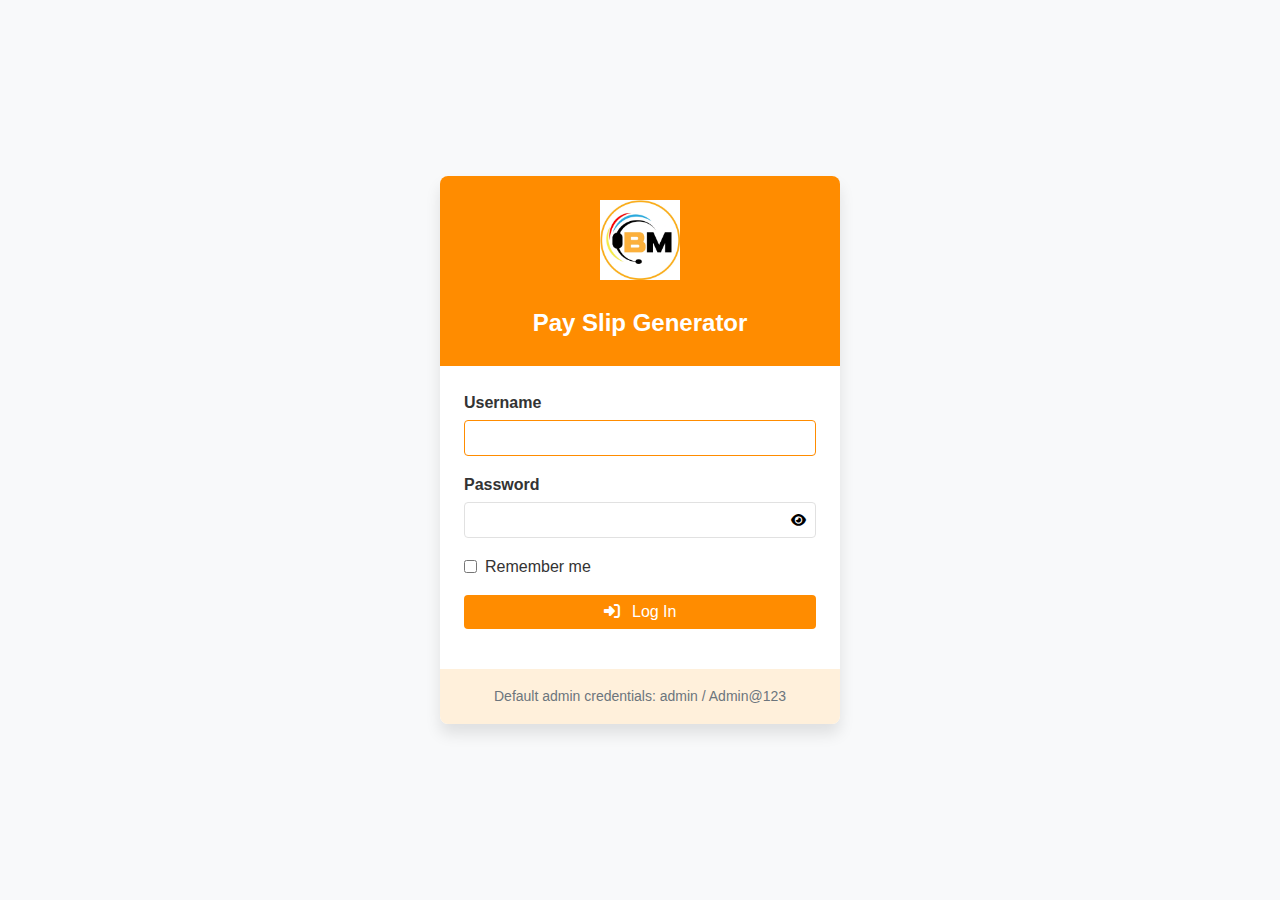
<file: pages/employees/form.html>
<!DOCTYPE html>
<html lang="en">
<head>
    <meta charset="UTF-8">
    <meta name="viewport" content="width=device-width, initial-scale=1.0">
    <title>Employee Form - Pay Slip Generator</title>
    <link rel="stylesheet" href="../../assets/css/variables.css">
    <link rel="stylesheet" href="../../assets/css/styles.css">
    <link rel="stylesheet" href="https://cdnjs.cloudflare.com/ajax/libs/font-awesome/6.4.0/css/all.min.css">
    <link rel="shortcut icon" href="../../assets/img/favicon.ico" type="image/x-icon">
    <script src="../../config.js"></script>
    <script src="../../assets/js/utils/token.js"></script>
    <script src="../../assets/js/utils/validator.js"></script>
    <script src="../../assets/js/utils/notifications.js"></script>
    <script src="../../assets/js/api/api.js"></script>
    <script src="../../assets/js/api/auth.js"></script>
    <script src="../../assets/js/api/employees.js"></script>
</head>
<body>
    <!-- Header -->
    <header class="header">
        <button class="header-menu-toggle" id="menu-toggle">
            <i class="fas fa-bars"></i>
        </button>
        <div class="header-logo">
            <img src="../../assets/img/logo.png" alt="Company Logo">
            <h1>Pay Slip Generator</h1>
        </div>
        <div class="header-actions">
            <div class="user-info" id="user-info">
                <span class="user-name" id="user-name">Loading...</span>
                <div class="user-dropdown">
                    <button class="btn btn-sm btn-outline" id="profile-btn">
                        <i class="fas fa-user btn-icon"></i> Profile
                    </button>
                    <button class="btn btn-sm btn-danger" id="logout-btn">
                        <i class="fas fa-sign-out-alt btn-icon"></i> Logout
                    </button>
                </div>
            </div>
        </div>
    </header>

    <!-- Page Container -->
    <div class="page-container">
        <!-- Sidebar -->
        <nav class="sidebar" id="sidebar">
            <ul class="sidebar-menu">
                <li class="sidebar-menu-item">
                    <a href="../dashboard.html" class="sidebar-menu-link">
                        <i class="fas fa-tachometer-alt sidebar-menu-icon"></i>
                        <span class="sidebar-menu-text">Dashboard</span>
                    </a>
                </li>
                <li class="sidebar-menu-item">
                    <a href="../users/index.html" class="sidebar-menu-link">
                        <i class="fas fa-users sidebar-menu-icon"></i>
                        <span class="sidebar-menu-text">Users</span>
                    </a>
                </li>
                <li class="sidebar-menu-item">
                    <a href="../employees/index.html" class="sidebar-menu-link active">
                        <i class="fas fa-id-card sidebar-menu-icon"></i>
                        <span class="sidebar-menu-text">Employees</span>
                    </a>
                </li>
                <li class="sidebar-menu-item">
                    <a href="../accounts/index.html" class="sidebar-menu-link">
                        <i class="fas fa-user-tag sidebar-menu-icon"></i>
                        <span class="sidebar-menu-text">Employee Accounts</span>
                    </a>
                </li>
                <li class="sidebar-menu-item">
                    <a href="../banking/index.html" class="sidebar-menu-link">
                        <i class="fas fa-university sidebar-menu-icon"></i>
                        <span class="sidebar-menu-text">Banking Details</span>
                    </a>
                </li>
                <li class="sidebar-menu-item">
                    <a href="../payslips/index.html" class="sidebar-menu-link">
                        <i class="fas fa-file-invoice-dollar sidebar-menu-icon"></i>
                        <span class="sidebar-menu-text">Payslips</span>
                    </a>
                </li>
                <li class="sidebar-menu-item">
                    <a href="../payslips/form.html" class="sidebar-menu-link">
                        <i class="fas fa-plus-circle sidebar-menu-icon"></i>
                        <span class="sidebar-menu-text">Generate Payslip</span>
                    </a>
                </li>
            </ul>
        </nav>

        <!-- Main Content -->
        <main class="main-content">
            <div class="container">
                <div class="page-header" style="display: flex; justify-content: space-between; align-items: center; margin-bottom: 1.5rem;">
                    <h1 class="page-title" id="form-title">Add New Employee</h1>
                    <a href="index.html" class="btn btn-secondary">
                        <i class="fas fa-arrow-left btn-icon"></i> Back to Employees
                    </a>
                </div>

                <div class="card">
                    <div class="card-body">
                        <form id="employeeForm" class="needs-validation">
                            <div class="form-section">
                                <h3>Employee Information</h3>
                                
                                <div class="form-row">
                                    <div class="form-group">
                                        <label for="employee_id" class="form-label">Employee ID</label>
                                        <div style="display: flex; gap: 0.5rem;">
                                            <input type="text" id="employee_id" class="form-input" required readonly>
                                            <button type="button" class="btn btn-primary" id="generate-id-btn" title="Generate New ID">
                                                <i class="fas fa-sync-alt"></i>
                                            </button>
                                        </div>
                                        <div class="form-text">Employee ID is auto-generated based on the last ID in the database.</div>
                                        <div class="form-error" id="employee_id-error"></div>
                                    </div>
                                </div>
                                
                                <div class="form-row">
                                    <div class="form-group">
                                        <label for="firstname" class="form-label">First Name</label>
                                        <input type="text" id="firstname" class="form-input" required data-validate="required|minLength:2">
                                        <div class="form-error" id="firstname-error"></div>
                                    </div>
                                    
                                    <div class="form-group">
                                        <label for="lastname" class="form-label">Last Name</label>
                                        <input type="text" id="lastname" class="form-input" required data-validate="required|minLength:2">
                                        <div class="form-error" id="lastname-error"></div>
                                    </div>
                                </div>
                                
                                <div class="form-row">
                                    <div class="form-group">
                                        <label for="contact_number" class="form-label">Contact Number</label>
                                        <input type="text" id="contact_number" class="form-input" data-validate="phone">
                                        <div class="form-error" id="contact_number-error"></div>
                                    </div>
                                    
                                    <div class="form-group">
                                        <label for="email" class="form-label">Email Address</label>
                                        <input type="email" id="email" class="form-input" data-validate="email">
                                        <div class="form-error" id="email-error"></div>
                                    </div>
                                </div>
                            </div>
                            
                            <div class="form-actions" style="margin-top: 1rem;">
                                <button type="submit" class="btn btn-primary" id="submit-btn">
                                    <i class="fas fa-save btn-icon"></i> <span id="submit-text">Add Employee</span>
                                </button>
                                <button type="button" class="btn btn-secondary" id="reset-btn">
                                    <i class="fas fa-undo btn-icon"></i> Reset Form
                                </button>
                            </div>
                        </form>
                    </div>
                </div>
            </div>
        </main>
    </div>
    
    <!-- Success Modal -->
    <div class="modal-backdrop" id="success-modal">
        <div class="modal">
            <div class="modal-header">
                <h2 class="modal-title">Employee Saved Successfully</h2>
                <button type="button" class="modal-close" id="close-success-modal">&times;</button>
            </div>
            <div class="modal-body">
                <div class="alert alert-success">
                    <i class="fas fa-check-circle alert-icon"></i>
                    <div id="success-message">Employee has been added successfully!</div>
                </div>
                
                <div style="margin-top: 1rem;">
                    <h4>What would you like to do next?</h4>
                </div>
            </div>
            <div class="modal-footer">
                <button type="button" class="btn btn-secondary" id="return-list-btn">
                    <i class="fas fa-list btn-icon"></i> Return to List
                </button>
                <button type="button" class="btn btn-primary" id="add-account-btn">
                    <i class="fas fa-user-tag btn-icon"></i> Add Account
                </button>
                <button type="button" class="btn btn-info" id="add-banking-btn">
                    <i class="fas fa-university btn-icon"></i> Add Banking Details
                </button>
                <button type="button" class="btn btn-success" id="create-new-btn">
                    <i class="fas fa-plus-circle btn-icon"></i> Create Another
                </button>
            </div>
        </div>
    </div>
    
    <!-- Notifications -->
    <div id="notifications" class="notifications"></div>
    
    <script>
        document.addEventListener('DOMContentLoaded', async () => {
            // Check if user is authenticated
            if (!isAuthenticated()) {
                window.location.href = '../../pages/login.html';
                return;
            }
            
            // Get user info from token
            const userInfo = getUserInfo();
            if (userInfo) {
                document.getElementById('user-name').textContent = userInfo.name || userInfo.username;
            }
            
            // Initialize form validator
            const validator = new FormValidator();
            validator.setupFormValidation(document.getElementById('employeeForm'));
            
            // Check if editing existing employee
            const urlParams = new URLSearchParams(window.location.search);
            const employeeId = urlParams.get('id');
            
            let isEditMode = false;
            let generatedId = null;
            
            // Generate employee ID button
            document.getElementById('generate-id-btn').addEventListener('click', async () => {
                try {
                    // Disable button during API call
                    const btn = document.getElementById('generate-id-btn');
                    btn.disabled = true;
                    btn.innerHTML = '<i class="fas fa-spinner fa-spin"></i>';
                    
                    // Generate new ID
                    generatedId = await generateEmployeeId();
                    document.getElementById('employee_id').value = generatedId;
                    
                    // Re-enable button
                    btn.disabled = false;
                    btn.innerHTML = '<i class="fas fa-sync-alt"></i>';
                } catch (error) {
                    console.error('Error generating employee ID:', error);
                    showNotification('error', 'Error', 'Failed to generate employee ID');
                    
                    // Re-enable button
                    document.getElementById('generate-id-btn').disabled = false;
                    document.getElementById('generate-id-btn').innerHTML = '<i class="fas fa-sync-alt"></i>';
                }
            });
            
            // If editing existing employee, load employee data
            if (employeeId) {
                try {
                    const response = await getEmployee(employeeId);
                    
                    if (response.success) {
                        isEditMode = true;
                        
                        // Update form title and submit button
                        document.getElementById('form-title').textContent = 'Edit Employee';
                        document.getElementById('submit-text').textContent = 'Update Employee';
                        
                        // Populate form fields
                        const employee = response.data;
                        document.getElementById('employee_id').value = employee.employee_id;
                        document.getElementById('firstname').value = employee.firstname;
                        document.getElementById('lastname').value = employee.lastname;
                        document.getElementById('contact_number').value = employee.contact_number || '';
                        document.getElementById('email').value = employee.email || '';
                        
                        // Hide generate ID button in edit mode
                        document.getElementById('generate-id-btn').style.display = 'none';
                    }
                } catch (error) {
                    console.error('Error loading employee:', error);
                    showNotification('error', 'Error', 'Failed to load employee data');
                }
            } else {
                // Generate initial employee ID for new employee
                try {
                    generatedId = await generateEmployeeId();
                    document.getElementById('employee_id').value = generatedId;
                } catch (error) {
                    console.error('Error generating initial employee ID:', error);
                    document.getElementById('employee_id').value = 'Error generating ID';
                }
            }
            
            // Handle form submission
            document.getElementById('employeeForm').addEventListener('submit', async (e) => {
                e.preventDefault();
                
                // Validate form manually
                const isValid = !validator.hasErrors();
                
                if (!isValid) {
                    showNotification('error', 'Validation Error', 'Please fix the errors in the form');
                    return;
                }
                
                // Prepare employee data
                const employeeData = {
                    employee_id: document.getElementById('employee_id').value,
                    firstname: document.getElementById('firstname').value,
                    lastname: document.getElementById('lastname').value,
                    contact_number: document.getElementById('contact_number').value || null,
                    email: document.getElementById('email').value || null
                };
                
                // Disable submit button to prevent multiple submissions
                const submitBtn = document.getElementById('submit-btn');
                submitBtn.disabled = true;
                submitBtn.innerHTML = `<i class="fas fa-spinner fa-spin"></i> ${isEditMode ? 'Updating...' : 'Adding...'}`;
                
                try {
                    let response;
                    
                    if (isEditMode) {
                        // Update existing employee
                        response = await updateEmployee(employeeData.employee_id, employeeData);
                        
                        if (response.success) {
                            // Show success message
                            document.getElementById('success-message').textContent = 'Employee has been updated successfully!';
                            
                            // Hide 'Create Another' button in edit mode
                            document.getElementById('create-new-btn').style.display = 'none';
                            
                            // Show success modal
                            document.getElementById('success-modal').classList.add('show');
                        }
                    } else {
                        // Create new employee
                        response = await createEmployee(employeeData);
                        
                        if (response.success) {
                            // Show success message
                            document.getElementById('success-message').textContent = 'Employee has been added successfully!';
                            
                            // Show 'Create Another' button
                            document.getElementById('create-new-btn').style.display = 'inline-block';
                            
                            // Set employee ID in modal buttons
                            const employeeId = response.data.employee_id;
                            document.getElementById('add-account-btn').setAttribute('data-id', employeeId);
                            document.getElementById('add-banking-btn').setAttribute('data-id', employeeId);
                            
                            // Show success modal
                            document.getElementById('success-modal').classList.add('show');
                        }
                    }
                } catch (error) {
                    console.error('Error saving employee:', error);
                    showNotification('error', 'Error', `Failed to ${isEditMode ? 'update' : 'add'} employee`);
                    
                    // Re-enable submit button
                    submitBtn.disabled = false;
                    submitBtn.innerHTML = `<i class="fas fa-save btn-icon"></i> ${isEditMode ? 'Update Employee' : 'Add Employee'}`;
                }
            });
            
            // Handle reset button
            document.getElementById('reset-btn').addEventListener('click', () => {
                if (confirm('Are you sure you want to reset the form?')) {
                    document.getElementById('employeeForm').reset();
                    
                    // Re-populate ID if in add mode
                    if (!isEditMode && generatedId) {
                        document.getElementById('employee_id').value = generatedId;
                    } else if (isEditMode) {
                        // Reload employee data if in edit mode
                        location.reload();
                    }
                }
            });
            
            // Success modal actions
            document.getElementById('close-success-modal').addEventListener('click', () => {
                document.getElementById('success-modal').classList.remove('show');
            });
            
            document.getElementById('return-list-btn').addEventListener('click', () => {
                window.location.href = 'index.html';
            });
            
            document.getElementById('add-account-btn').addEventListener('click', function() {
                const employeeId = this.getAttribute('data-id') || document.getElementById('employee_id').value;
                window.location.href = `../accounts/form.html?employee_id=${employeeId}`;
            });
            
            document.getElementById('add-banking-btn').addEventListener('click', function() {
                const employeeId = this.getAttribute('data-id') || document.getElementById('employee_id').value;
                window.location.href = `../banking/form.html?employee_id=${employeeId}`;
            });
            
            document.getElementById('create-new-btn').addEventListener('click', async () => {
                // Reset form
                document.getElementById('employeeForm').reset();
                
                // Hide success modal
                document.getElementById('success-modal').classList.remove('show');
                
                // Generate new employee ID
                try {
                    generatedId = await generateEmployeeId();
                    document.getElementById('employee_id').value = generatedId;
                    
                    // Re-enable submit button
                    const submitBtn = document.getElementById('submit-btn');
                    submitBtn.disabled = false;
                    submitBtn.innerHTML = '<i class="fas fa-save btn-icon"></i> Add Employee';
                } catch (error) {
                    console.error('Error generating new employee ID:', error);
                    document.getElementById('employee_id').value = 'Error generating ID';
                }
            });
            
            // Toggle sidebar
            const menuToggle = document.getElementById('menu-toggle');
            const sidebar = document.getElementById('sidebar');
            
            menuToggle.addEventListener('click', () => {
                sidebar.classList.toggle('show');
                document.body.classList.toggle('sidebar-collapsed');
            });
            
            // Handle logout
            document.getElementById('logout-btn').addEventListener('click', async () => {
                if (confirm('Are you sure you want to log out?')) {
                    try {
                        await logout();
                        window.location.href = '../../pages/login.html';
                    } catch (error) {
                        console.error('Logout error:', error);
                        showNotification('error', 'Logout Failed', 'Failed to logout');
                    }
                }
            });
        });
    </script>
</body>
</html>
</file>
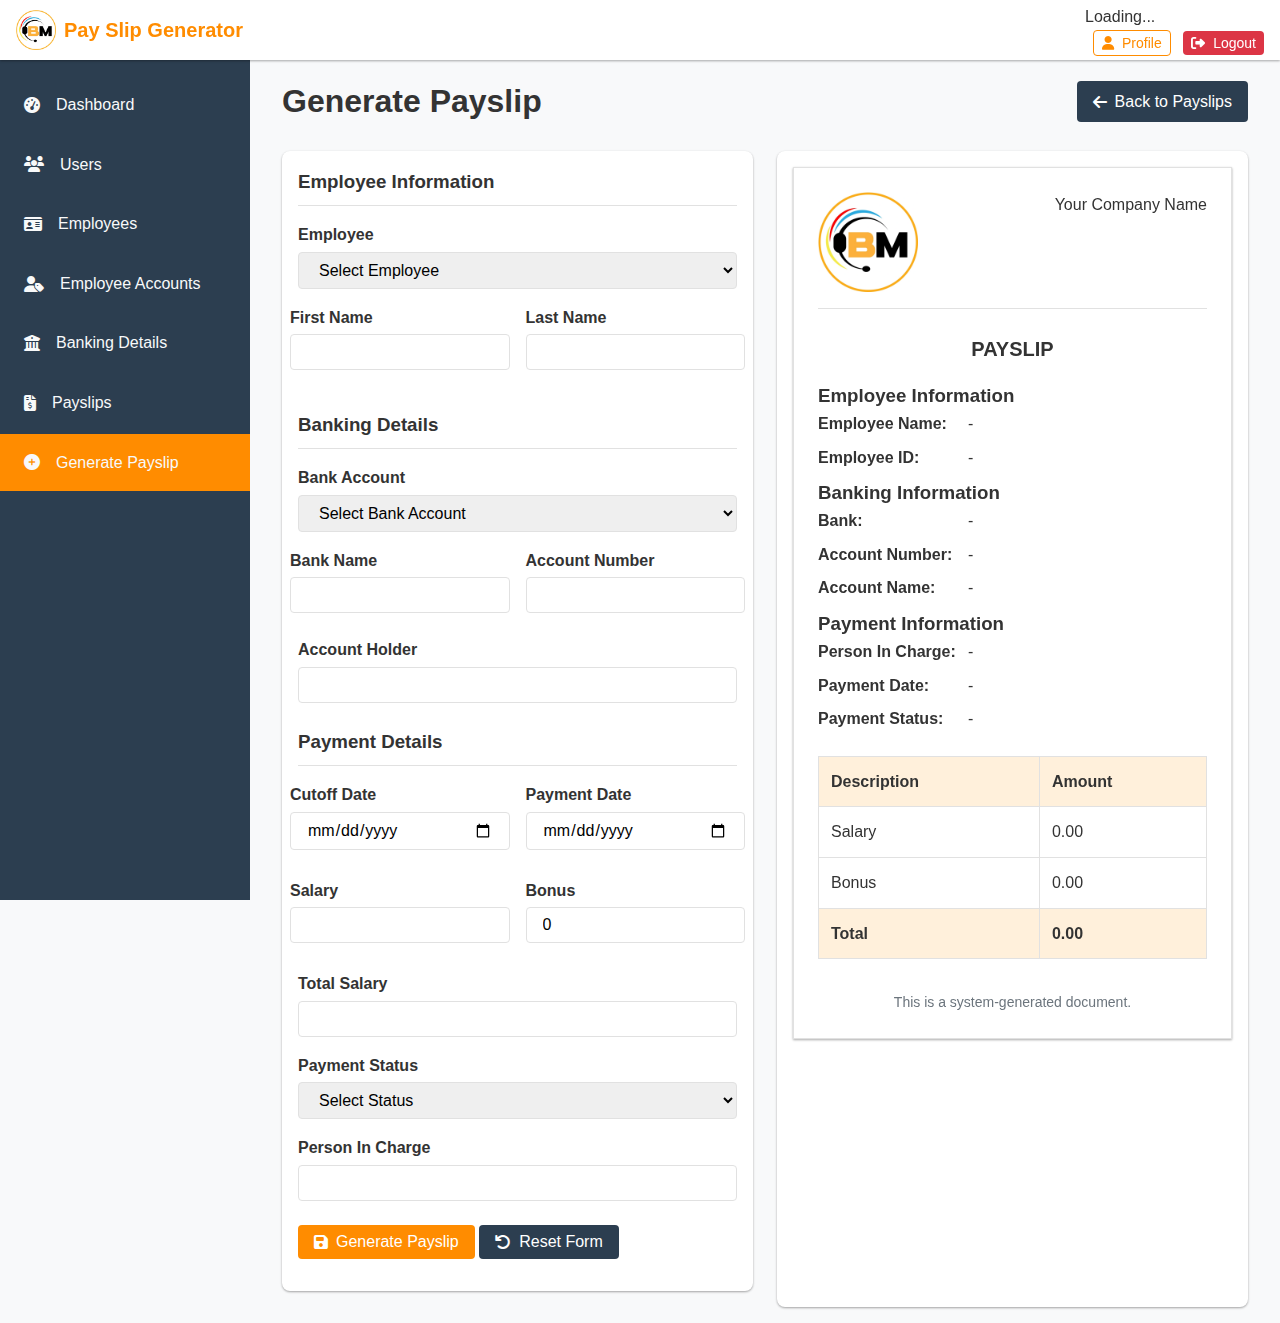
<file: pages/payslips/form.html>
<!DOCTYPE html>
<html lang="en">
<head>
    <meta charset="UTF-8">
    <meta name="viewport" content="width=device-width, initial-scale=1.0">
    <title>Generate Payslip - Pay Slip Generator</title>
    <link rel="stylesheet" href="../../assets/css/variables.css">
    <link rel="stylesheet" href="../../assets/css/styles.css">
    <link rel="stylesheet" href="https://cdnjs.cloudflare.com/ajax/libs/font-awesome/6.4.0/css/all.min.css">
    <link rel="shortcut icon" href="../../assets/img/favicon.ico" type="image/x-icon">
    <!-- <script src="../../config.js"></script>
    <script src="../../assets/js/utils/token.js"></script>
    <script src="../../assets/js/utils/validator.js"></script>
    <script src="../../assets/js/utils/notifications.js"></script>
    <script src="../../assets/js/api/api.js"></script>
    <script src="../../assets/js/api/auth.js"></script>
    <script src="../../assets/js/api/payslips.js"></script>
    <script src="../../assets/js/api/employees.js"></script>
    <script src="../../assets/js/api/banking.js"></script> -->
    <style>
        /* Additional styles specific to the payslip form */
        .split-layout {
            display: grid;
            grid-template-columns: 1fr 1fr;
            gap: 1.5rem;
        }
        
        @media (max-width: 992px) {
            .split-layout {
                grid-template-columns: 1fr;
            }
        }
        
        .payslip-preview {
            background-color: white;
            border: 1px solid var(--border-color);
            box-shadow: var(--shadow-sm);
            padding: 1.5rem;
            position: sticky;
            top: calc(var(--header-height) + 1rem);
        }
        
        .payslip-form-section {
            margin-bottom: 1.5rem;
        }
        
        .payslip-form-section h3 {
            margin-bottom: 1rem;
            padding-bottom: 0.5rem;
            border-bottom: 1px solid var(--border-color);
        }
        
        .form-row {
            display: grid;
            grid-template-columns: 1fr 1fr;
            gap: 1rem;
            margin-bottom: 0.5rem;
        }
        
        .form-col-full {
            grid-column: 1 / -1;
        }
        
        /* Styling for the preview */
        .preview-header {
            display: flex;
            justify-content: space-between;
            align-items: flex-start;
            margin-bottom: 1.5rem;
            padding-bottom: 1rem;
            border-bottom: 1px solid var(--border-color);
        }
        
        .preview-logo {
            max-width: 100px;
        }
        
        .preview-title {
            text-align: center;
            margin: 1rem 0;
            font-size: 1.25rem;
            font-weight: bold;
        }
        
        .preview-info-row {
            display: grid;
            grid-template-columns: 150px 1fr;
            margin-bottom: 0.5rem;
        }
        
        .preview-info-label {
            font-weight: bold;
        }
        
        .preview-table {
            width: 100%;
            border-collapse: collapse;
            margin: 1.5rem 0;
        }
        
        .preview-table th, 
        .preview-table td {
            padding: 0.75rem;
            border: 1px solid var(--border-color);
        }
        
        .preview-table th {
            background-color: var(--primary-very-light);
            text-align: left;
        }
        
        .preview-total-row {
            font-weight: bold;
            background-color: var(--primary-very-light);
        }
    </style>
</head>
<body>
    <!-- Header -->
    <header class="header">
        <button class="header-menu-toggle" id="menu-toggle">
            <i class="fas fa-bars"></i>
        </button>
        <div class="header-logo">
            <img src="../../assets/img/logo.png" alt="Company Logo">
            <h1>Pay Slip Generator</h1>
        </div>
        <div class="header-actions">
            <div class="user-info" id="user-info">
                <span class="user-name" id="user-name">Loading...</span>
                <div class="user-dropdown">
                    <button class="btn btn-sm btn-outline" id="profile-btn">
                        <i class="fas fa-user btn-icon"></i> Profile
                    </button>
                    <button class="btn btn-sm btn-danger" id="logout-btn">
                        <i class="fas fa-sign-out-alt btn-icon"></i> Logout
                    </button>
                </div>
            </div>
        </div>
    </header>

    <!-- Page Container -->
    <div class="page-container">
        <!-- Sidebar -->
        <nav class="sidebar" id="sidebar">
            <ul class="sidebar-menu">
                <li class="sidebar-menu-item">
                    <a href="../dashboard.html" class="sidebar-menu-link">
                        <i class="fas fa-tachometer-alt sidebar-menu-icon"></i>
                        <span class="sidebar-menu-text">Dashboard</span>
                    </a>
                </li>
                <li class="sidebar-menu-item">
                    <a href="../users/index.html" class="sidebar-menu-link">
                        <i class="fas fa-users sidebar-menu-icon"></i>
                        <span class="sidebar-menu-text">Users</span>
                    </a>
                </li>
                <li class="sidebar-menu-item">
                    <a href="../employees/index.html" class="sidebar-menu-link">
                        <i class="fas fa-id-card sidebar-menu-icon"></i>
                        <span class="sidebar-menu-text">Employees</span>
                    </a>
                </li>
                <li class="sidebar-menu-item">
                    <a href="../accounts/index.html" class="sidebar-menu-link">
                        <i class="fas fa-user-tag sidebar-menu-icon"></i>
                        <span class="sidebar-menu-text">Employee Accounts</span>
                    </a>
                </li>
                <li class="sidebar-menu-item">
                    <a href="../banking/index.html" class="sidebar-menu-link">
                        <i class="fas fa-university sidebar-menu-icon"></i>
                        <span class="sidebar-menu-text">Banking Details</span>
                    </a>
                </li>
                <li class="sidebar-menu-item">
                    <a href="../payslips/index.html" class="sidebar-menu-link">
                        <i class="fas fa-file-invoice-dollar sidebar-menu-icon"></i>
                        <span class="sidebar-menu-text">Payslips</span>
                    </a>
                </li>
                <li class="sidebar-menu-item">
                    <a href="../payslips/form.html" class="sidebar-menu-link active">
                        <i class="fas fa-plus-circle sidebar-menu-icon"></i>
                        <span class="sidebar-menu-text">Generate Payslip</span>
                    </a>
                </li>
            </ul>
        </nav>

        <!-- Main Content -->
        <main class="main-content">
            <div class="container">
                <div class="page-header" style="display: flex; justify-content: space-between; align-items: center; margin-bottom: 1.5rem;">
                    <h1 class="page-title">Generate Payslip</h1>
                    <a href="../payslips/index.html" class="btn btn-secondary">
                        <i class="fas fa-arrow-left btn-icon"></i> Back to Payslips
                    </a>
                </div>

                <!-- Split Layout for Payslip Generation -->
                <div class="split-layout">
                    <!-- Left Side: Form Controls -->
                    <div class="split-layout-form">
                        <div class="card">
                            <div class="card-body">
                                <form id="payslipForm">
                                    <input type="hidden" id="payslip_id">
                                    
                                    <!-- Employee Information Section -->
                                    <div class="payslip-form-section">
                                        <h3>Employee Information</h3>
                                        
                                        <div class="form-group">
                                            <label for="employee_id" class="form-label">Employee</label>
                                            <select id="employee_id" class="form-select" required>
                                                <option value="">Select Employee</option>
                                                <!-- Options will be loaded dynamically -->
                                            </select>
                                            <div class="form-error" id="employee_id-error"></div>
                                        </div>
                                        
                                        <div class="form-row">
                                            <div class="form-group">
                                                <label class="form-label">First Name</label>
                                                <input type="text" id="employee_firstname" class="form-input" readonly>
                                            </div>
                                            
                                            <div class="form-group">
                                                <label class="form-label">Last Name</label>
                                                <input type="text" id="employee_lastname" class="form-input" readonly>
                                            </div>
                                        </div>
                                    </div>
                                    
                                    <!-- Banking Details Section -->
                                    <div class="payslip-form-section">
                                        <h3>Banking Details</h3>
                                        
                                        <div class="form-group">
                                            <label for="bank_account_id" class="form-label">Bank Account</label>
                                            <select id="bank_account_id" class="form-select" required>
                                                <option value="">Select Bank Account</option>
                                                <!-- Options will be loaded dynamically -->
                                            </select>
                                            <div class="form-error" id="bank_account_id-error"></div>
                                        </div>
                                        
                                        <div class="form-row">
                                            <div class="form-group">
                                                <label class="form-label">Bank Name</label>
                                                <input type="text" id="bank_name" class="form-input" readonly>
                                            </div>
                                            
                                            <div class="form-group">
                                                <label class="form-label">Account Number</label>
                                                <input type="text" id="bank_account_number" class="form-input" readonly>
                                            </div>
                                        </div>
                                        
                                        <div class="form-group">
                                            <label class="form-label">Account Holder</label>
                                            <input type="text" id="bank_account_name" class="form-input" readonly>
                                        </div>
                                    </div>
                                    
                                    <!-- Payment Details Section -->
                                    <div class="payslip-form-section">
                                        <h3>Payment Details</h3>
                                        
                                        <div class="form-row">
                                            <div class="form-group">
                                                <label for="cutoff_date" class="form-label">Cutoff Date</label>
                                                <input type="date" id="cutoff_date" class="form-input" required>
                                                <div class="form-error" id="cutoff_date-error"></div>
                                            </div>
                                            
                                            <div class="form-group">
                                                <label for="payment_date" class="form-label">Payment Date</label>
                                                <input type="date" id="payment_date" class="form-input" required>
                                                <div class="form-error" id="payment_date-error"></div>
                                            </div>
                                        </div>
                                        
                                        <div class="form-row">
                                            <div class="form-group">
                                                <label for="salary" class="form-label">Salary</label>
                                                <input type="number" id="salary" class="form-input" step="0.01" min="0" required>
                                                <div class="form-error" id="salary-error"></div>
                                            </div>
                                            
                                            <div class="form-group">
                                                <label for="bonus" class="form-label">Bonus</label>
                                                <input type="number" id="bonus" class="form-input" step="0.01" min="0" value="0">
                                                <div class="form-error" id="bonus-error"></div>
                                            </div>
                                        </div>
                                        
                                        <div class="form-group">
                                            <label for="total_salary" class="form-label">Total Salary</label>
                                            <input type="number" id="total_salary" class="form-input" step="0.01" min="0" readonly>
                                        </div>
                                        
                                        <div class="form-group">
                                            <label for="payment_status" class="form-label">Payment Status</label>
                                            <select id="payment_status" class="form-select" required>
                                                <option value="">Select Status</option>
                                                <option value="Paid">Paid</option>
                                                <option value="Pending">Pending</option>
                                                <option value="Cancelled">Cancelled</option>
                                            </select>
                                            <div class="form-error" id="payment_status-error"></div>
                                        </div>
                                        
                                        <div class="form-group">
                                            <label for="person_in_charge" class="form-label">Person In Charge</label>
                                            <input type="text" id="person_in_charge" class="form-input" required>
                                            <div class="form-error" id="person_in_charge-error"></div>
                                        </div>
                                    </div>
                                    
                                    <div class="form-group">
                                        <button type="submit" class="btn btn-primary" id="submit-btn">
                                            <i class="fas fa-save btn-icon"></i> Generate Payslip
                                        </button>
                                        <button type="button" class="btn btn-secondary" id="reset-btn">
                                            <i class="fas fa-undo btn-icon"></i> Reset Form
                                        </button>
                                    </div>
                                </form>
                            </div>
                        </div>
                    </div>
                    
                    <!-- Right Side: Payslip Preview -->
                    <div class="split-layout-preview">
                        <div class="payslip-preview" id="payslip-preview">
                            <div class="preview-header">
                                <img src="../../assets/img/logo.png" alt="Company Logo" class="preview-logo">
                                <div class="preview-company" id="preview-company">Your Company Name</div>
                            </div>
                            
                            <div class="preview-title">PAYSLIP</div>
                            
                            <div class="preview-section">
                                <h3>Employee Information</h3>
                                <div class="preview-info-row">
                                    <div class="preview-info-label">Employee Name:</div>
                                    <div class="preview-info-value" id="preview-employee-name">-</div>
                                </div>
                                <div class="preview-info-row">
                                    <div class="preview-info-label">Employee ID:</div>
                                    <div class="preview-info-value" id="preview-employee-id">-</div>
                                </div>
                            </div>
                            
                            <div class="preview-section">
                                <h3>Banking Information</h3>
                                <div class="preview-info-row">
                                    <div class="preview-info-label">Bank:</div>
                                    <div class="preview-info-value" id="preview-bank-name">-</div>
                                </div>
                                <div class="preview-info-row">
                                    <div class="preview-info-label">Account Number:</div>
                                    <div class="preview-info-value" id="preview-account-number">-</div>
                                </div>
                                <div class="preview-info-row">
                                    <div class="preview-info-label">Account Name:</div>
                                    <div class="preview-info-value" id="preview-account-name">-</div>
                                </div>
                            </div>
                            
                            <div class="preview-section">
                                <h3>Payment Information</h3>
                                <div class="preview-info-row">
                                    <div class="preview-info-label">Person In Charge:</div>
                                    <div class="preview-info-value" id="preview-person-in-charge">-</div>
                                </div>
                                <div class="preview-info-row">
                                    <div class="preview-info-label">Payment Date:</div>
                                    <div class="preview-info-value" id="preview-payment-date">-</div>
                                </div>
                                <div class="preview-info-row">
                                    <div class="preview-info-label">Payment Status:</div>
                                    <div class="preview-info-value" id="preview-payment-status">-</div>
                                </div>
                                
                                <table class="preview-table">
                                    <thead>
                                        <tr>
                                            <th>Description</th>
                                            <th>Amount</th>
                                        </tr>
                                    </thead>
                                    <tbody>
                                        <tr>
                                            <td>Salary</td>
                                            <td id="preview-salary">0.00</td>
                                        </tr>
                                        <tr>
                                            <td>Bonus</td>
                                            <td id="preview-bonus">0.00</td>
                                        </tr>
                                        <tr class="preview-total-row">
                                            <td><strong>Total</strong></td>
                                            <td id="preview-total-salary"><strong>0.00</strong></td>
                                        </tr>
                                    </tbody>
                                </table>
                            </div>
                            
                            <div class="preview-footer" style="text-align: center; font-size: 0.875rem; margin-top: 2rem; color: #6c757d;">
                                <p>This is a system-generated document.</p>
                            </div>
                        </div>
                    </div>
                </div>
            </div>
        </main>
    </div>
    
    <!-- Success Modal -->
    <div class="modal-backdrop" id="success-modal">
        <div class="modal">
            <div class="modal-header">
                <h2 class="modal-title">Payslip Generated Successfully</h2>
                <button type="button" class="modal-close" id="close-success-modal">&times;</button>
            </div>
            <div class="modal-body">
                <div class="alert alert-success">
                    <i class="fas fa-check-circle alert-icon"></i>
                    <div>Payslip has been generated successfully!</div>
                </div>
                
                <div style="margin-top: 1rem;">
                    <h4>Download Payslip</h4>
                    <div style="display: flex; gap: 1rem; margin-top: 0.5rem;">
                        <a href="#" id="agent-pdf-link" class="btn btn-primary" target="_blank">
                            <i class="fas fa-file-pdf btn-icon"></i> Agent Payslip
                        </a>
                        <a href="#" id="admin-pdf-link" class="btn btn-secondary" target="_blank">
                            <i class="fas fa-file-pdf btn-icon"></i> Admin Payslip
                        </a>
                    </div>
                </div>
            </div>
            <div class="modal-footer">
                <button type="button" class="btn btn-primary" id="new-payslip-btn">
                    <i class="fas fa-plus-circle btn-icon"></i> Create New Payslip
                </button>
                <button type="button" class="btn btn-secondary" id="view-payslips-btn">
                    <i class="fas fa-list btn-icon"></i> View All Payslips
                </button>
            </div>
        </div>
    </div>
    
    <!-- Notifications -->
    <div id="notifications" class="notifications"></div>
    
    <script>
        document.addEventListener('DOMContentLoaded', async () => {
            // Check if user is authenticated
            if (!isAuthenticated()) {
                window.location.href = '../../pages/login.html';
                return;
            }
            
            // Get user info from token
            const userInfo = getUserInfo();
            if (userInfo) {
                document.getElementById('user-name').textContent = userInfo.name || userInfo.username;
                
                // Set person in charge to current user by default
                document.getElementById('person_in_charge').value = userInfo.name || userInfo.username;
                document.getElementById('preview-person-in-charge').textContent = userInfo.name || userInfo.username;
            }
            
            // Initialize form validator
            const validator = new FormValidator();
            
            // Set company name in preview
            document.getElementById('preview-company').textContent = config.companyName;
            
            // Set today's date as default for payment date and cutoff date
            const today = new Date().toISOString().split('T')[0];
            document.getElementById('payment_date').value = today;
            document.getElementById('cutoff_date').value = today;
            document.getElementById('preview-payment-date').textContent = new Date().toLocaleDateString();
            
            // Check if editing existing payslip
            const urlParams = new URLSearchParams(window.location.search);
            const payslipId = urlParams.get('id');
            
            let isEditMode = false;
            let existingPayslip = null;
            
            // Load employees dropdown
            try {
                const response = await getEmployees(1, 100);
                
                const employeeSelect = document.getElementById('employee_id');
                employeeSelect.innerHTML = '<option value="">Select Employee</option>';
                
                if (response.success && response.data.length > 0) {
                    response.data.forEach(employee => {
                        const option = document.createElement('option');
                        option.value = employee.employee_id;
                        option.textContent = `${employee.firstname} ${employee.lastname} (${employee.employee_id})`;
                        option.dataset.firstname = employee.firstname;
                        option.dataset.lastname = employee.lastname;
                        employeeSelect.appendChild(option);
                    });
                }
            } catch (error) {
                console.error('Error loading employees:', error);
                showNotification('error', 'Error', 'Failed to load employees');
            }
            
            // Handle employee selection change
            document.getElementById('employee_id').addEventListener('change', async function() {
                const employeeId = this.value;
                const selectedOption = this.options[this.selectedIndex];
                
                // Clear bank account dropdown
                const bankAccountSelect = document.getElementById('bank_account_id');
                bankAccountSelect.innerHTML = '<option value="">Select Bank Account</option>';
                
                // Reset bank details
                document.getElementById('bank_name').value = '';
                document.getElementById('bank_account_number').value = '';
                document.getElementById('bank_account_name').value = '';
                
                // Update preview
                document.getElementById('preview-employee-id').textContent = employeeId || '-';
                
                if (employeeId) {
                    // Set employee name fields
                    document.getElementById('employee_firstname').value = selectedOption.dataset.firstname;
                    document.getElementById('employee_lastname').value = selectedOption.dataset.lastname;
                    
                    // Update preview
                    document.getElementById('preview-employee-name').textContent = 
                        `${selectedOption.dataset.firstname} ${selectedOption.dataset.lastname}`;
                    
                    // Load banking details for selected employee
                    try {
                        const response = await getEmployeeBankingDetails(employeeId);
                        
                        if (response.success && response.data.length > 0) {
                            response.data.forEach(account => {
                                const option = document.createElement('option');
                                option.value = account.id;
                                option.textContent = `${account.preferred_bank} - ${account.bank_account_number}`;
                                option.dataset.bankName = account.preferred_bank;
                                option.dataset.accountNumber = account.bank_account_number;
                                option.dataset.accountName = account.bank_account_name;
                                bankAccountSelect.appendChild(option);
                            });
                            
                            // If editing, pre-select the bank account
                            if (isEditMode && existingPayslip && existingPayslip.bank_account_id) {
                                bankAccountSelect.value = existingPayslip.bank_account_id;
                                bankAccountSelect.dispatchEvent(new Event('change'));
                            }
                        }
                    } catch (error) {
                        console.error('Error loading banking details:', error);
                        showNotification('error', 'Error', 'Failed to load banking details');
                    }
                } else {
                    // Clear employee name fields
                    document.getElementById('employee_firstname').value = '';
                    document.getElementById('employee_lastname').value = '';
                    
                    // Update preview
                    document.getElementById('preview-employee-name').textContent = '-';
                }
            });
            
            // Handle bank account selection change
            document.getElementById('bank_account_id').addEventListener('change', function() {
                const selectedOption = this.options[this.selectedIndex];
                
                if (selectedOption.value) {
                    // Set bank details fields
                    document.getElementById('bank_name').value = selectedOption.dataset.bankName;
                    document.getElementById('bank_account_number').value = selectedOption.dataset.accountNumber;
                    document.getElementById('bank_account_name').value = selectedOption.dataset.accountName;
                    
                    // Update preview
                    document.getElementById('preview-bank-name').textContent = selectedOption.dataset.bankName;
                    document.getElementById('preview-account-number').textContent = selectedOption.dataset.accountNumber;
                    document.getElementById('preview-account-name').textContent = selectedOption.dataset.accountName;
                } else {
                    // Clear bank details fields
                    document.getElementById('bank_name').value = '';
                    document.getElementById('bank_account_number').value = '';
                    document.getElementById('bank_account_name').value = '';
                    
                    // Update preview
                    document.getElementById('preview-bank-name').textContent = '-';
                    document.getElementById('preview-account-number').textContent = '-';
                    document.getElementById('preview-account-name').textContent = '-';
                }
            });
            
            // Handle salary and bonus input to calculate total
            const calculateTotal = () => {
                const salary = parseFloat(document.getElementById('salary').value) || 0;
                const bonus = parseFloat(document.getElementById('bonus').value) || 0;
                const total = salary + bonus;
                
                document.getElementById('total_salary').value = total.toFixed(2);
                
                // Update preview
                document.getElementById('preview-salary').textContent = salary.toLocaleString(undefined, {
                    minimumFractionDigits: 2,
                    maximumFractionDigits: 2
                });
                
                document.getElementById('preview-bonus').textContent = bonus.toLocaleString(undefined, {
                    minimumFractionDigits: 2,
                    maximumFractionDigits: 2
                });
                
                document.getElementById('preview-total-salary').textContent = total.toLocaleString(undefined, {
                    minimumFractionDigits: 2,
                    maximumFractionDigits: 2
                });
            };
            
            document.getElementById('salary').addEventListener('input', calculateTotal);
            document.getElementById('bonus').addEventListener('input', calculateTotal);
            
            // Update payment status in preview
            document.getElementById('payment_status').addEventListener('change', function() {
                document.getElementById('preview-payment-status').textContent = this.value || '-';
                
                // Add status class
                const statusElement = document.getElementById('preview-payment-status');
                statusElement.className = '';
                
                if (this.value === 'Paid') {
                    statusElement.classList.add('text-success');
                } else if (this.value === 'Pending') {
                    statusElement.classList.add('text-warning');
                } else if (this.value === 'Cancelled') {
                    statusElement.classList.add('text-danger');
                }
            });
            
            // Update person in charge in preview
            document.getElementById('person_in_charge').addEventListener('input', function() {
                document.getElementById('preview-person-in-charge').textContent = this.value || '-';
            });
            
            // Update payment date in preview
            document.getElementById('payment_date').addEventListener('change', function() {
                if (this.value) {
                    const date = new Date(this.value);
                    document.getElementById('preview-payment-date').textContent = date.toLocaleDateString();
                } else {
                    document.getElementById('preview-payment-date').textContent = '-';
                }
            });
            
            // Load existing payslip if in edit mode
            if (payslipId) {
                try {
                    const response = await getPayslip(payslipId);
                    
                    if (response.success) {
                        isEditMode = true;
                        existingPayslip = response.data;
                        
                        // Set form title
                        document.querySelector('.page-title').textContent = 'Edit Payslip';
                        document.getElementById('submit-btn').innerHTML = '<i class="fas fa-save btn-icon"></i> Update Payslip';
                        
                        // Set form fields
                        document.getElementById('payslip_id').value = existingPayslip.id;
                        document.getElementById('employee_id').value = existingPayslip.employee_id;
                        document.getElementById('employee_id').dispatchEvent(new Event('change'));
                        
                        // Other fields will be set after employee and bank account selection
                        document.getElementById('salary').value = existingPayslip.salary;
                        document.getElementById('bonus').value = existingPayslip.bonus;
                        document.getElementById('person_in_charge').value = existingPayslip.person_in_charge;
                        document.getElementById('payment_status').value = existingPayslip.payment_status;
                        document.getElementById('payment_status').dispatchEvent(new Event('change'));
                        
                        // Format dates to YYYY-MM-DD
                        if (existingPayslip.cutoff_date) {
                            document.getElementById('cutoff_date').value = new Date(existingPayslip.cutoff_date).toISOString().split('T')[0];
                        }
                        
                        if (existingPayslip.payment_date) {
                            document.getElementById('payment_date').value = new Date(existingPayslip.payment_date).toISOString().split('T')[0];
                            document.getElementById('payment_date').dispatchEvent(new Event('change'));
                        }
                        
                        // Calculate total
                        calculateTotal();
                    }
                } catch (error) {
                    console.error('Error loading payslip:', error);
                    showNotification('error', 'Error', 'Failed to load payslip data');
                }
            }
            
            // Handle form submission
            document.getElementById('payslipForm').addEventListener('submit', async (e) => {
                e.preventDefault();
                
                // Validate form
                const isValid = 
                    validator.validate(document.getElementById('employee_id'), 'employee_id', 'required') &&
                    validator.validate(document.getElementById('bank_account_id'), 'bank_account_id', 'required') &&
                    validator.validate(document.getElementById('cutoff_date'), 'cutoff_date', 'required|date') &&
                    validator.validate(document.getElementById('payment_date'), 'payment_date', 'required|date') &&
                    validator.validate(document.getElementById('salary'), 'salary', 'required|decimal') &&
                    validator.validate(document.getElementById('bonus'), 'bonus', 'decimal') &&
                    validator.validate(document.getElementById('payment_status'), 'payment_status', 'required') &&
                    validator.validate(document.getElementById('person_in_charge'), 'person_in_charge', 'required');
                
                if (!isValid) {
                    showNotification('error', 'Validation Error', 'Please fix the errors in the form');
                    return;
                }
                
                // Prepare data
                const payslipData = {
                    employee_id: document.getElementById('employee_id').value,
                    bank_account_id: document.getElementById('bank_account_id').value,
                    salary: parseFloat(document.getElementById('salary').value),
                    bonus: parseFloat(document.getElementById('bonus').value),
                    cutoff_date: document.getElementById('cutoff_date').value,
                    payment_date: document.getElementById('payment_date').value,
                    payment_status: document.getElementById('payment_status').value,
                    person_in_charge: document.getElementById('person_in_charge').value
                };
                
                // Disable submit button to prevent multiple submissions
                const submitBtn = document.getElementById('submit-btn');
                submitBtn.disabled = true;
                submitBtn.innerHTML = '<i class="fas fa-spinner fa-spin"></i> Processing...';
                
                try {
                    let response;
                    
                    if (isEditMode) {
                        // Update existing payslip
                        response = await updatePayslip(document.getElementById('payslip_id').value, payslipData);
                    } else {
                        // Create new payslip
                        response = await createPayslip(payslipData);
                    }
                    
                    if (response.success) {
                        // Show success notification
                        showNotification('success', 'Success', 'Payslip generated successfully');
                        
                        // Set PDF links
                        document.getElementById('agent-pdf-link').href = response.data.agent_pdf_path;
                        document.getElementById('admin-pdf-link').href = response.data.admin_pdf_path;
                        
                        // Show success modal
                        document.getElementById('success-modal').classList.add('show');
                    }
                } catch (error) {
                    console.error('Error generating payslip:', error);
                    showNotification('error', 'Error', 'Failed to generate payslip');
                    
                    // Re-enable submit button
                    submitBtn.disabled = false;
                    submitBtn.innerHTML = '<i class="fas fa-save btn-icon"></i> Generate Payslip';
                }
            });
            
            // Handle reset button
            document.getElementById('reset-btn').addEventListener('click', () => {
                if (confirm('Are you sure you want to reset the form?')) {
                    document.getElementById('payslipForm').reset();
                    
                    // Reset preview
                    document.getElementById('preview-employee-name').textContent = '-';
                    document.getElementById('preview-employee-id').textContent = '-';
                    document.getElementById('preview-bank-name').textContent = '-';
                    document.getElementById('preview-account-number').textContent = '-';
                    document.getElementById('preview-account-name').textContent = '-';
                    document.getElementById('preview-person-in-charge').textContent = '-';
                    document.getElementById('preview-payment-date').textContent = '-';
                    document.getElementById('preview-payment-status').textContent = '-';
                    document.getElementById('preview-salary').textContent = '0.00';
                    document.getElementById('preview-bonus').textContent = '0.00';
                    document.getElementById('preview-total-salary').textContent = '0.00';
                    
                    // Set default values
                    document.getElementById('payment_date').value = today;
                    document.getElementById('cutoff_date').value = today;
                    document.getElementById('person_in_charge').value = userInfo.name || userInfo.username;
                    
                    // Update preview
                    document.getElementById('preview-payment-date').textContent = new Date().toLocaleDateString();
                    document.getElementById('preview-person-in-charge').textContent = userInfo.name || userInfo.username;
                }
            });
            
            // Handle success modal buttons
            document.getElementById('close-success-modal').addEventListener('click', () => {
                document.getElementById('success-modal').classList.remove('show');
            });
            
            document.getElementById('new-payslip-btn').addEventListener('click', () => {
                window.location.href = 'form.html';
            });
            
            document.getElementById('view-payslips-btn').addEventListener('click', () => {
                window.location.href = 'index.html';
            });
            
            // Toggle sidebar
            const menuToggle = document.getElementById('menu-toggle');
            const sidebar = document.getElementById('sidebar');
            
            menuToggle.addEventListener('click', () => {
                sidebar.classList.toggle('show');
                document.body.classList.toggle('sidebar-collapsed');
            });
            
            // Handle logout
            document.getElementById('logout-btn').addEventListener('click', async () => {
                if (confirm('Are you sure you want to log out?')) {
                    try {
                        await logout();
                        window.location.href = '../../pages/login.html';
                    } catch (error) {
                        console.error('Logout error:', error);
                        showNotification('error', 'Logout Failed', 'Failed to logout');
                    }
                }
            });
        });
    </script>
</body>
</html>
</file>
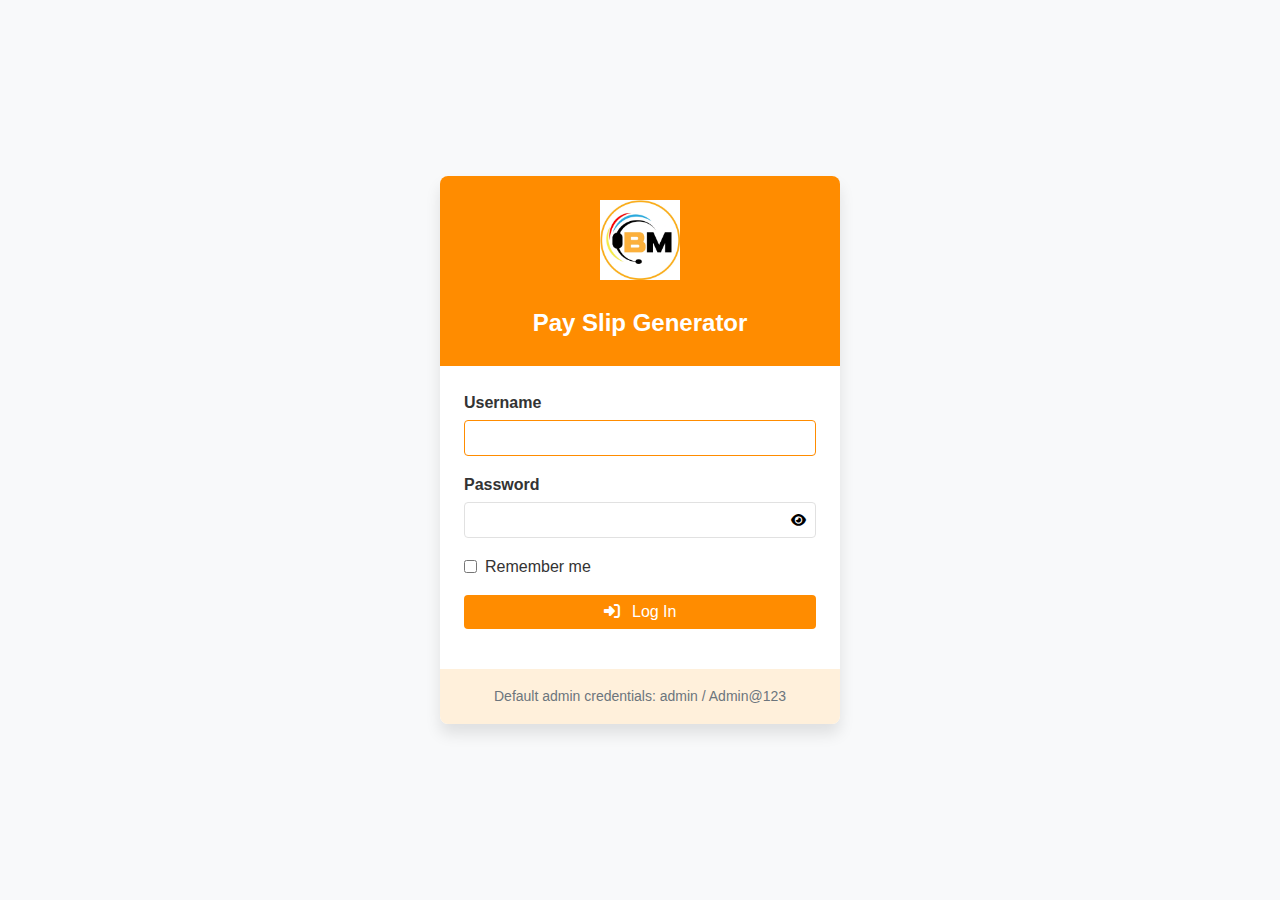
<file: pages/payslips/view.html>
<!DOCTYPE html>
<html lang="en">
<head>
    <meta charset="UTF-8">
    <meta name="viewport" content="width=device-width, initial-scale=1.0">
    <title>View Payslip - Pay Slip Generator</title>
    <link rel="stylesheet" href="../../assets/css/variables.css">
    <link rel="stylesheet" href="../../assets/css/styles.css">
    <link rel="stylesheet" href="https://cdnjs.cloudflare.com/ajax/libs/font-awesome/6.4.0/css/all.min.css">
    <link rel="shortcut icon" href="../../assets/img/favicon.ico" type="image/x-icon">
    <script src="../../config.js"></script>
    <script src="../../assets/js/utils/token.js"></script>
    <script src="../../assets/js/utils/notifications.js"></script>
    <script src="../../assets/js/api/api.js"></script>
    <script src="../../assets/js/api/auth.js"></script>
    <script src="../../assets/js/api/payslips.js"></script>
    <style>
        .payslip-view {
            background-color: white;
            border: 1px solid var(--border-color);
            box-shadow: var(--shadow-md);
            padding: 2rem;
            max-width: 800px;
            margin: 0 auto;
        }
        
        .payslip-header {
            display: flex;
            justify-content: space-between;
            align-items: flex-start;
            margin-bottom: 2rem;
            padding-bottom: 1rem;
            border-bottom: 1px solid var(--border-color);
        }
        
        .payslip-logo {
            max-width: 120px;
        }
        
        .payslip-company {
            font-size: var(--font-size-xl);
            font-weight: bold;
            text-align: right;
        }
        
        .payslip-title {
            text-align: center;
            font-size: var(--font-size-xl);
            font-weight: bold;
            margin: 1.5rem 0;
        }
        
        .payslip-no {
            text-align: center;
            font-size: var(--font-size-md);
            color: var(--text-muted);
            margin-bottom: 1.5rem;
        }
        
        .payslip-section {
            margin-bottom: 1.5rem;
        }
        
        .payslip-section h3 {
            font-size: var(--font-size-lg);
            margin-bottom: 1rem;
            padding-bottom: 0.5rem;
            border-bottom: 1px solid var(--border-color);
        }
        
        .info-grid {
            display: grid;
            grid-template-columns: 1fr 1fr;
            gap: 1rem;
        }
        
        .info-item {
            margin-bottom: 0.5rem;
        }
        
        .info-label {
            font-weight: bold;
            margin-bottom: 0.25rem;
        }
        
        .info-value {
            color: var(--text-dark);
        }
        
        .amount-table {
            width: 100%;
            border-collapse: collapse;
            margin: 1.5rem 0;
        }
        
        .amount-table th,
        .amount-table td {
            padding: 0.75rem;
            border: 1px solid var(--border-color);
        }
        
        .amount-table th {
            background-color: var(--primary-very-light);
            text-align: left;
        }
        
        .amount-table .total-row {
            font-weight: bold;
            background-color: var(--primary-very-light);
        }
        
        .payslip-actions {
            display: flex;
            gap: 1rem;
            margin-top: 2rem;
            justify-content: center;
        }
        
        .status-badge {
            display: inline-block;
            padding: 0.25rem 0.75rem;
            border-radius: 50px;
            font-weight: bold;
            font-size: var(--font-size-sm);
        }
        
        .status-paid {
            background-color: rgba(40, 167, 69, 0.2);
            color: var(--success-color);
        }
        
        .status-pending {
            background-color: rgba(255, 193, 7, 0.2);
            color: #856404;
        }
        
        .status-cancelled {
            background-color: rgba(220, 53, 69, 0.2);
            color: var(--danger-color);
        }
        
        @media print {
            .header, .sidebar, .payslip-actions, .no-print {
                display: none !important;
            }
            
            .page-container {
                padding: 0 !important;
                margin: 0 !important;
            }
            
            .main-content {
                margin: 0 !important;
                padding: 0 !important;
            }
            
            .container {
                padding: 0 !important;
                max-width: 100% !important;
            }
            
            .payslip-view {
                border: none !important;
                box-shadow: none !important;
                padding: 0 !important;
                max-width: 100% !important;
            }
            
            body {
                background-color: white !important;
            }
        }
    </style>
</head>
<body>
    <!-- Header -->
    <header class="header">
        <button class="header-menu-toggle" id="menu-toggle">
            <i class="fas fa-bars"></i>
        </button>
        <div class="header-logo">
            <img src="../../assets/img/logo.png" alt="Company Logo">
            <h1>Pay Slip Generator</h1>
        </div>
        <div class="header-actions">
            <div class="user-info" id="user-info">
                <span class="user-name" id="user-name">Loading...</span>
                <div class="user-dropdown">
                    <button class="btn btn-sm btn-outline" id="profile-btn">
                        <i class="fas fa-user btn-icon"></i> Profile
                    </button>
                    <button class="btn btn-sm btn-danger" id="logout-btn">
                        <i class="fas fa-sign-out-alt btn-icon"></i> Logout
                    </button>
                </div>
            </div>
        </div>
    </header>

    <!-- Page Container -->
    <div class="page-container">
        <!-- Sidebar -->
        <nav class="sidebar" id="sidebar">
            <ul class="sidebar-menu">
                <li class="sidebar-menu-item">
                    <a href="../dashboard.html" class="sidebar-menu-link">
                        <i class="fas fa-tachometer-alt sidebar-menu-icon"></i>
                        <span class="sidebar-menu-text">Dashboard</span>
                    </a>
                </li>
                <li class="sidebar-menu-item">
                    <a href="../users/index.html" class="sidebar-menu-link">
                        <i class="fas fa-users sidebar-menu-icon"></i>
                        <span class="sidebar-menu-text">Users</span>
                    </a>
                </li>
                <li class="sidebar-menu-item">
                    <a href="../employees/index.html" class="sidebar-menu-link">
                        <i class="fas fa-id-card sidebar-menu-icon"></i>
                        <span class="sidebar-menu-text">Employees</span>
                    </a>
                </li>
                <li class="sidebar-menu-item">
                    <a href="../accounts/index.html" class="sidebar-menu-link">
                        <i class="fas fa-user-tag sidebar-menu-icon"></i>
                        <span class="sidebar-menu-text">Employee Accounts</span>
                    </a>
                </li>
                <li class="sidebar-menu-item">
                    <a href="../banking/index.html" class="sidebar-menu-link">
                        <i class="fas fa-university sidebar-menu-icon"></i>
                        <span class="sidebar-menu-text">Banking Details</span>
                    </a>
                </li>
                <li class="sidebar-menu-item">
                    <a href="../payslips/index.html" class="sidebar-menu-link active">
                        <i class="fas fa-file-invoice-dollar sidebar-menu-icon"></i>
                        <span class="sidebar-menu-text">Payslips</span>
                    </a>
                </li>
                <li class="sidebar-menu-item">
                    <a href="../payslips/form.html" class="sidebar-menu-link">
                        <i class="fas fa-plus-circle sidebar-menu-icon"></i>
                        <span class="sidebar-menu-text">Generate Payslip</span>
                    </a>
                </li>
            </ul>
        </nav>

        <!-- Main Content -->
        <main class="main-content">
            <div class="container">
                <div class="page-header no-print" style="display: flex; justify-content: space-between; align-items: center; margin-bottom: 1.5rem;">
                    <h1 class="page-title">View Payslip</h1>
                    <a href="index.html" class="btn btn-secondary">
                        <i class="fas fa-arrow-left btn-icon"></i> Back to Payslips
                    </a>
                </div>

                <div id="loading-container" class="loading-container">
                    <div class="loading-spinner"></div>
                    <p>Loading payslip...</p>
                </div>

                <div id="payslip-container" style="display: none;">
                    <!-- Payslip View -->
                    <div class="payslip-view">
                        <div class="payslip-header">
                            <img src="../../assets/img/logo.png" alt="Company Logo" class="payslip-logo">
                            <div class="payslip-company" id="company-name">Your Company Name</div>
                        </div>
                        
                        <div class="payslip-title">PAYSLIP</div>
                        <div class="payslip-no">Payslip No: <span id="payslip-no">-</span></div>
                        
                        <div class="payslip-section">
                            <h3>Employee Information</h3>
                            <div class="info-grid">
                                <div class="info-item">
                                    <div class="info-label">Employee Name</div>
                                    <div class="info-value" id="employee-name">-</div>
                                </div>
                                <div class="info-item">
                                    <div class="info-label">Employee ID</div>
                                    <div class="info-value" id="employee-id">-</div>
                                </div>
                            </div>
                        </div>
                        
                        <div class="payslip-section" id="banking-section">
                            <h3>Banking Information</h3>
                            <div class="info-grid">
                                <div class="info-item">
                                    <div class="info-label">Bank</div>
                                    <div class="info-value" id="bank-name">-</div>
                                </div>
                                <div class="info-item">
                                    <div class="info-label">Account Number</div>
                                    <div class="info-value" id="account-number">-</div>
                                </div>
                                <div class="info-item">
                                    <div class="info-label">Account Holder</div>
                                    <div class="info-value" id="account-name">-</div>
                                </div>
                            </div>
                        </div>
                        
                        <div class="payslip-section">
                            <h3>Payment Information</h3>
                            <div class="info-grid">
                                <div class="info-item">
                                    <div class="info-label">Person In Charge</div>
                                    <div class="info-value" id="person-in-charge">-</div>
                                </div>
                                <div class="info-item">
                                    <div class="info-label">Payment Date</div>
                                    <div class="info-value" id="payment-date">-</div>
                                </div>
                                <div class="info-item">
                                    <div class="info-label">Status</div>
                                    <div class="info-value">
                                        <span class="status-badge" id="payment-status">-</span>
                                    </div>
                                </div>
                                <div class="info-item">
                                    <div class="info-label">Cutoff Date</div>
                                    <div class="info-value" id="cutoff-date">-</div>
                                </div>
                            </div>
                            
                            <table class="amount-table">
                                <thead>
                                    <tr>
                                        <th>Description</th>
                                        <th style="text-align: right;">Amount</th>
                                    </tr>
                                </thead>
                                <tbody>
                                    <tr>
                                        <td>Salary</td>
                                        <td style="text-align: right;" id="salary">0.00</td>
                                    </tr>
                                    <tr>
                                        <td>Bonus</td>
                                        <td style="text-align: right;" id="bonus">0.00</td>
                                    </tr>
                                    <tr class="total-row">
                                        <td><strong>Total</strong></td>
                                        <td style="text-align: right;" id="total-salary"><strong>0.00</strong></td>
                                    </tr>
                                </tbody>
                            </table>
                        </div>
                        
                        <div style="text-align: center; margin-top: 2rem; color: var(--text-muted); font-size: var(--font-size-sm);">
                            <p>This is a system-generated document.</p>
                            <p>Generated on <span id="generated-date">-</span></p>
                        </div>
                    </div>
                    
                    <!-- Actions -->
                    <div class="payslip-actions no-print">
                        <a href="#" class="btn btn-secondary" id="print-btn">
                            <i class="fas fa-print btn-icon"></i> Print Payslip
                        </a>
                        <a href="#" class="btn btn-primary" id="agent-pdf-link" target="_blank">
                            <i class="fas fa-file-pdf btn-icon"></i> Download Agent Payslip
                        </a>
                        <a href="#" class="btn btn-info" id="admin-pdf-link" target="_blank">
                            <i class="fas fa-file-pdf btn-icon"></i> Download Admin Payslip
                        </a>
                        <a href="#" class="btn btn-success" id="edit-link">
                            <i class="fas fa-edit btn-icon"></i> Edit Payslip
                        </a>
                    </div>
                </div>
            </div>
        </main>
    </div>
    
    <!-- Notifications -->
    <div id="notifications" class="notifications"></div>
    
    <script>
        document.addEventListener('DOMContentLoaded', async () => {
            // Check if user is authenticated
            if (!isAuthenticated()) {
                window.location.href = '../../pages/login.html';
                return;
            }
            
            // Get user info from token
            const userInfo = getUserInfo();
            if (userInfo) {
                document.getElementById('user-name').textContent = userInfo.name || userInfo.username;
            }
            
            // Get payslip ID from URL
            const urlParams = new URLSearchParams(window.location.search);
            const payslipId = urlParams.get('id');
            
            if (!payslipId) {
                // No ID provided, redirect to payslips list
                window.location.href = 'index.html';
                return;
            }
            
            // Set company name
            document.getElementById('company-name').textContent = config.companyName;
            
            // Load payslip data
            try {
                const response = await getPayslip(payslipId);
                
                if (response.success) {
                    const payslip = response.data;
                    
                    // Set payslip data
                    document.getElementById('payslip-no').textContent = payslip.payslip_no;
                    document.getElementById('employee-name').textContent = payslip.employee_name;
                    document.getElementById('employee-id').textContent = payslip.employee_id;
                    
                    // Banking details
                    if (payslip.bank_details) {
                        document.getElementById('bank-name').textContent = payslip.bank_details.preferred_bank;
                        document.getElementById('account-number').textContent = payslip.bank_details.bank_account_number;
                        document.getElementById('account-name').textContent = payslip.bank_details.bank_account_name;
                    }
                    
                    // Payment info
                    document.getElementById('person-in-charge').textContent = payslip.person_in_charge;
                    
                    if (payslip.payment_date) {
                        document.getElementById('payment-date').textContent = new Date(payslip.payment_date).toLocaleDateString();
                    }
                    
                    if (payslip.cutoff_date) {
                        document.getElementById('cutoff-date').textContent = new Date(payslip.cutoff_date).toLocaleDateString();
                    }
                    
                    // Payment status
                    const statusElement = document.getElementById('payment-status');
                    statusElement.textContent = payslip.payment_status;
                    
                    // Add status class
                    if (payslip.payment_status === 'Paid') {
                        statusElement.className = 'status-badge status-paid';
                    } else if (payslip.payment_status === 'Pending') {
                        statusElement.className = 'status-badge status-pending';
                    } else if (payslip.payment_status === 'Cancelled') {
                        statusElement.className = 'status-badge status-cancelled';
                    }
                    
                    // Amounts
                    document.getElementById('salary').textContent = parseFloat(payslip.salary).toLocaleString(undefined, {
                        minimumFractionDigits: 2,
                        maximumFractionDigits: 2
                    });
                    
                    document.getElementById('bonus').textContent = parseFloat(payslip.bonus).toLocaleString(undefined, {
                        minimumFractionDigits: 2,
                        maximumFractionDigits: 2
                    });
                    
                    document.getElementById('total-salary').textContent = parseFloat(payslip.total_salary).toLocaleString(undefined, {
                        minimumFractionDigits: 2,
                        maximumFractionDigits: 2
                    });
                    
                    // Generated date
                    document.getElementById('generated-date').textContent = new Date(payslip.created_at).toLocaleString();
                    
                    // PDF links
                    document.getElementById('agent-pdf-link').href = `../.${payslip.agent_pdf_path}`;
                    document.getElementById('admin-pdf-link').href = `../.${payslip.admin_pdf_path}`;
                    
                    // Edit link
                    document.getElementById('edit-link').href = `form.html?id=${payslip.id}`;
                    
                    // Show payslip container
                    document.getElementById('loading-container').style.display = 'none';
                    document.getElementById('payslip-container').style.display = 'block';
                    
                    // Determine if admin or agent view
                    const viewType = urlParams.get('type') || 'agent';
                    
                    // If agent view, hide banking section
                    if (viewType === 'agent') {
                        document.getElementById('banking-section').style.display = 'none';
                    }
                }
            } catch (error) {
                console.error('Error loading payslip:', error);
                showNotification('error', 'Error', 'Failed to load payslip data');
                
                // Show error message
                document.getElementById('loading-container').innerHTML = `
                    <div class="alert alert-danger">
                        <i class="fas fa-exclamation-circle alert-icon"></i>
                        <div>Failed to load payslip. Please try again later.</div>
                    </div>
                `;
            }
            
            // Handle print button
            document.getElementById('print-btn').addEventListener('click', (e) => {
                e.preventDefault();
                window.print();
            });
            
            // Toggle sidebar
            const menuToggle = document.getElementById('menu-toggle');
            const sidebar = document.getElementById('sidebar');
            
            menuToggle.addEventListener('click', () => {
                sidebar.classList.toggle('show');
                document.body.classList.toggle('sidebar-collapsed');
            });
            
            // Handle logout
            document.getElementById('logout-btn').addEventListener('click', async () => {
                if (confirm('Are you sure you want to log out?')) {
                    try {
                        await logout();
                        window.location.href = '../../pages/login.html';
                    } catch (error) {
                        console.error('Logout error:', error);
                        showNotification('error', 'Logout Failed', 'Failed to logout');
                    }
                }
            });
        });
    </script>
</body>
</html>
</file>
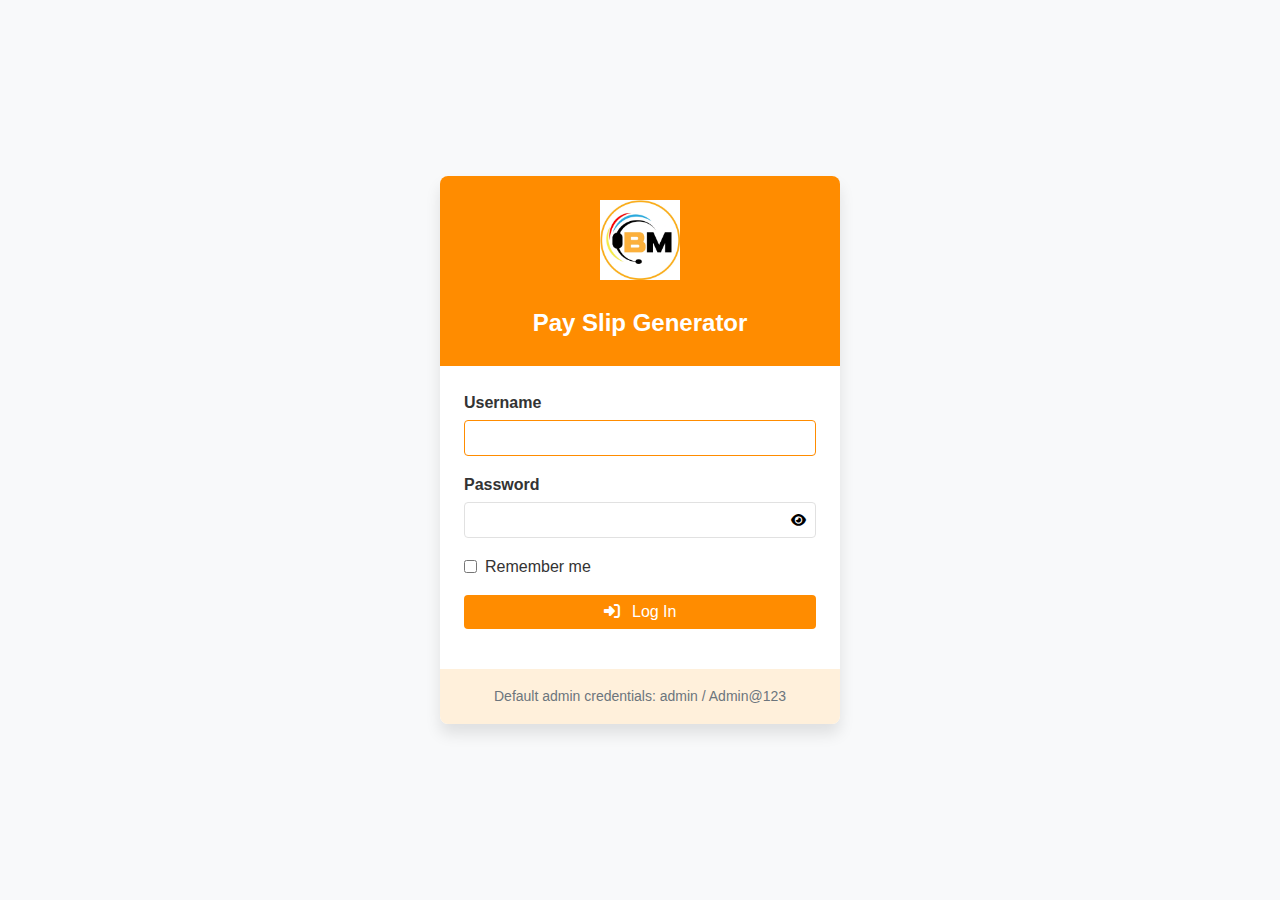
<file: pages/users/form.html>
<!DOCTYPE html>
<html lang="en">
<head>
    <meta charset="UTF-8">
    <meta name="viewport" content="width=device-width, initial-scale=1.0">
    <title>User Form - Pay Slip Generator</title>
    <link rel="stylesheet" href="../../assets/css/variables.css">
    <link rel="stylesheet" href="../../assets/css/styles.css">
    <link rel="stylesheet" href="https://cdnjs.cloudflare.com/ajax/libs/font-awesome/6.4.0/css/all.min.css">
    <link rel="shortcut icon" href="../../assets/img/favicon.ico" type="image/x-icon">
    <script src="../../config.js"></script>
    <script src="../../assets/js/utils/token.js"></script>
    <script src="../../assets/js/utils/validator.js"></script>
    <script src="../../assets/js/utils/notifications.js"></script>
    <script src="../../assets/js/api/api.js"></script>
    <script src="../../assets/js/api/auth.js"></script>
    <script src="../../assets/js/api/users.js"></script>
</head>
<body>
    <!-- Header -->
    <header class="header">
        <button class="header-menu-toggle" id="menu-toggle">
            <i class="fas fa-bars"></i>
        </button>
        <div class="header-logo">
            <img src="../../assets/img/logo.png" alt="Company Logo">
            <h1>Pay Slip Generator</h1>
        </div>
        <div class="header-actions">
            <div class="user-info" id="user-info">
                <span class="user-name" id="user-name">Loading...</span>
                <div class="user-dropdown">
                    <button class="btn btn-sm btn-outline" id="profile-btn">
                        <i class="fas fa-user btn-icon"></i> Profile
                    </button>
                    <button class="btn btn-sm btn-danger" id="logout-btn">
                        <i class="fas fa-sign-out-alt btn-icon"></i> Logout
                    </button>
                </div>
            </div>
        </div>
    </header>

    <!-- Page Container -->
    <div class="page-container">
        <!-- Sidebar -->
        <nav class="sidebar" id="sidebar">
            <ul class="sidebar-menu">
                <li class="sidebar-menu-item">
                    <a href="../dashboard.html" class="sidebar-menu-link">
                        <i class="fas fa-tachometer-alt sidebar-menu-icon"></i>
                        <span class="sidebar-menu-text">Dashboard</span>
                    </a>
                </li>
                <li class="sidebar-menu-item">
                    <a href="../users/index.html" class="sidebar-menu-link active">
                        <i class="fas fa-users sidebar-menu-icon"></i>
                        <span class="sidebar-menu-text">Users</span>
                    </a>
                </li>
                <li class="sidebar-menu-item">
                    <a href="../employees/index.html" class="sidebar-menu-link">
                        <i class="fas fa-id-card sidebar-menu-icon"></i>
                        <span class="sidebar-menu-text">Employees</span>
                    </a>
                </li>
                <li class="sidebar-menu-item">
                    <a href="../accounts/index.html" class="sidebar-menu-link">
                        <i class="fas fa-user-tag sidebar-menu-icon"></i>
                        <span class="sidebar-menu-text">Employee Accounts</span>
                    </a>
                </li>
                <li class="sidebar-menu-item">
                    <a href="../banking/index.html" class="sidebar-menu-link">
                        <i class="fas fa-university sidebar-menu-icon"></i>
                        <span class="sidebar-menu-text">Banking Details</span>
                    </a>
                </li>
                <li class="sidebar-menu-item">
                    <a href="../payslips/index.html" class="sidebar-menu-link">
                        <i class="fas fa-file-invoice-dollar sidebar-menu-icon"></i>
                        <span class="sidebar-menu-text">Payslips</span>
                    </a>
                </li>
                <li class="sidebar-menu-item">
                    <a href="../payslips/form.html" class="sidebar-menu-link">
                        <i class="fas fa-plus-circle sidebar-menu-icon"></i>
                        <span class="sidebar-menu-text">Generate Payslip</span>
                    </a>
                </li>
            </ul>
        </nav>

        <!-- Main Content -->
        <main class="main-content">
            <div class="container">
                <div class="page-header" style="display: flex; justify-content: space-between; align-items: center; margin-bottom: 1.5rem;">
                    <h1 class="page-title" id="form-title">Add New User</h1>
                    <a href="index.html" class="btn btn-secondary">
                        <i class="fas fa-arrow-left btn-icon"></i> Back to Users
                    </a>
                </div>

                <div class="card">
                    <div class="card-body">
                        <form id="userForm" class="needs-validation">
                            <div class="form-section">
                                <h3>User Information</h3>
                                
                                <div class="form-row">
                                    <div class="form-group">
                                        <label for="firstname" class="form-label">First Name</label>
                                        <input type="text" id="firstname" class="form-input" required data-validate="required|minLength:2">
                                        <div class="form-error" id="firstname-error"></div>
                                    </div>
                                    
                                    <div class="form-group">
                                        <label for="lastname" class="form-label">Last Name</label>
                                        <input type="text" id="lastname" class="form-input" required data-validate="required|minLength:2">
                                        <div class="form-error" id="lastname-error"></div>
                                    </div>
                                </div>
                                
                                <div class="form-row">
                                    <div class="form-group">
                                        <label for="username" class="form-label">Username</label>
                                        <input type="text" id="username" class="form-input" required data-validate="required|minLength:3">
                                        <div class="form-error" id="username-error"></div>
                                    </div>
                                    
                                    <div class="form-group">
                                        <label for="email" class="form-label">Email Address</label>
                                        <input type="email" id="email" class="form-input" data-validate="email">
                                        <div class="form-error" id="email-error"></div>
                                    </div>
                                </div>
                                
                                <div class="form-row" id="password-section">
                                    <div class="form-group">
                                        <label for="password" class="form-label">Password</label>
                                        <div class="password-input-container" style="position: relative;">
                                            <input type="password" id="password" class="form-input" required data-validate="required|minLength:6">
                                            <button type="button" id="togglePassword" style="position: absolute; right: 10px; top: 50%; transform: translateY(-50%); background: none; border: none; cursor: pointer;">
                                                <i class="fas fa-eye"></i>
                                            </button>
                                        </div>
                                        <div class="form-error" id="password-error"></div>
                                    </div>
                                    
                                    <div class="form-group">
                                        <label for="confirm_password" class="form-label">Confirm Password</label>
                                        <input type="password" id="confirm_password" class="form-input" required data-validate="required|minLength:6">
                                        <div class="form-error" id="confirm_password-error"></div>
                                    </div>
                                </div>
                                
                                <div class="form-row">
                                    <div class="form-group">
                                        <label for="role" class="form-label">Role</label>
                                        <select id="role" class="form-select" required>
                                            <option value="">Select Role</option>
                                            <option value="admin">Admin</option>
                                            <option value="user">User</option>
                                        </select>
                                        <div class="form-error" id="role-error"></div>
                                    </div>
                                    
                                    <div class="form-group">
                                        <label for="status" class="form-label">Status</label>
                                        <select id="status" class="form-select" required>
                                            <option value="">Select Status</option>
                                            <option value="active">Active</option>
                                            <option value="inactive">Inactive</option>
                                        </select>
                                        <div class="form-error" id="status-error"></div>
                                    </div>
                                </div>
                            </div>
                            
                            <div class="form-actions" style="margin-top: 1rem;">
                                <button type="submit" class="btn btn-primary" id="submit-btn">
                                    <i class="fas fa-save btn-icon"></i> <span id="submit-text">Add User</span>
                                </button>
                                <button type="button" class="btn btn-secondary" id="reset-btn">
                                    <i class="fas fa-undo btn-icon"></i> Reset Form
                                </button>
                            </div>
                        </form>
                    </div>
                </div>
            </div>
        </main>
    </div>
    
    <!-- Success Modal -->
    <div class="modal-backdrop" id="success-modal">
        <div class="modal">
            <div class="modal-header">
                <h2 class="modal-title">User Saved Successfully</h2>
                <button type="button" class="modal-close" id="close-success-modal">&times;</button>
            </div>
            <div class="modal-body">
                <div class="alert alert-success">
                    <i class="fas fa-check-circle alert-icon"></i>
                    <div id="success-message">User has been added successfully!</div>
                </div>
            </div>
            <div class="modal-footer">
                <button type="button" class="btn btn-secondary" id="return-list-btn">
                    <i class="fas fa-list btn-icon"></i> Return to List
                </button>
                <button type="button" class="btn btn-success" id="create-new-btn">
                    <i class="fas fa-plus-circle btn-icon"></i> Create Another
                </button>
            </div>
        </div>
    </div>
    
    <!-- Notifications -->
    <div id="notifications" class="notifications"></div>
    
    <script>
        document.addEventListener('DOMContentLoaded', async () => {
            // Check if user is authenticated
            if (!isAuthenticated()) {
                window.location.href = '../../pages/login.html';
                return;
            }
            
            // Get user info from token
            const userInfo = getUserInfo();
            if (userInfo) {
                document.getElementById('user-name').textContent = userInfo.name || userInfo.username;
            }
            
            // Initialize form validator
            const validator = new FormValidator();
            validator.setupFormValidation(document.getElementById('userForm'));
            
            // Toggle password visibility
            const togglePasswordBtn = document.getElementById('togglePassword');
            const passwordInput = document.getElementById('password');
            
            togglePasswordBtn.addEventListener('click', () => {
                const type = passwordInput.getAttribute('type') === 'password' ? 'text' : 'password';
                passwordInput.setAttribute('type', type);
                togglePasswordBtn.innerHTML = type === 'password' ? '<i class="fas fa-eye"></i>' : '<i class="fas fa-eye-slash"></i>';
            });
            
            // Check if editing existing user
            const urlParams = new URLSearchParams(window.location.search);
            const userId = urlParams.get('id');
            
            let isEditMode = false;
            
            // If editing existing user, load user data
            if (userId) {
                try {
                    const response = await getUser(userId);
                    
                    if (response.success) {
                        isEditMode = true;
                        
                        // Update form title and submit button
                        document.getElementById('form-title').textContent = 'Edit User';
                        document.getElementById('submit-text').textContent = 'Update User';
                        
                        // Populate form fields
                        const user = response.data;
                        document.getElementById('firstname').value = user.firstname;
                        document.getElementById('lastname').value = user.lastname;
                        document.getElementById('username').value = user.username;
                        document.getElementById('email').value = user.email || '';
                        document.getElementById('role').value = user.role;
                        document.getElementById('status').value = user.status;
                        
                        // Password fields are optional when editing
                        document.getElementById('password').removeAttribute('required');
                        document.getElementById('confirm_password').removeAttribute('required');
                        
                        // Add a note about passwords
                        const passwordSection = document.getElementById('password-section');
                        const passwordNote = document.createElement('div');
                        passwordNote.className = 'form-col-full';
                        passwordNote.innerHTML = `
                            <div class="alert alert-info" style="margin-top: 0.5rem;">
                                <i class="fas fa-info-circle alert-icon"></i>
                                <div>Leave password fields empty to keep the current password.</div>
                            </div>
                        `;
                        passwordSection.appendChild(passwordNote);
                    }
                } catch (error) {
                    console.error('Error loading user:', error);
                    showNotification('error', 'Error', 'Failed to load user data');
                }
            }
            
            // Handle form submission
            document.getElementById('userForm').addEventListener('submit', async (e) => {
                e.preventDefault();
                
                // Add additional validation for password matching
                const password = document.getElementById('password').value;
                const confirmPassword = document.getElementById('confirm_password').value;
                
                if (password !== confirmPassword) {
                    document.getElementById('confirm_password-error').textContent = 'Passwords do not match';
                    document.getElementById('confirm_password').classList.add('is-invalid');
                    return;
                }
                
                // Validate form manually
                const isValid = !validator.hasErrors();
                
                if (!isValid) {
                    showNotification('error', 'Validation Error', 'Please fix the errors in the form');
                    return;
                }
                
                // Prepare user data
                const userData = {
                    firstname: document.getElementById('firstname').value,
                    lastname: document.getElementById('lastname').value,
                    username: document.getElementById('username').value,
                    email: document.getElementById('email').value || null,
                    role: document.getElementById('role').value,
                    status: document.getElementById('status').value
                };
                
                // Add password if provided
                if (password) {
                    userData.password = password;
                }
                
                // Disable submit button to prevent multiple submissions
                const submitBtn = document.getElementById('submit-btn');
                submitBtn.disabled = true;
                submitBtn.innerHTML = `<i class="fas fa-spinner fa-spin"></i> ${isEditMode ? 'Updating...' : 'Adding...'}`;
                
                try {
                    let response;
                    
                    if (isEditMode) {
                        // Update existing user
                        response = await updateUser(userId, userData);
                        
                        if (response.success) {
                            // Show success message
                            document.getElementById('success-message').textContent = 'User has been updated successfully!';
                            
                            // Hide 'Create Another' button in edit mode
                            document.getElementById('create-new-btn').style.display = 'none';
                            
                            // Show success modal
                            document.getElementById('success-modal').classList.add('show');
                        }
                    } else {
                        // Create new user
                        response = await createUser(userData);
                        
                        if (response.success) {
                            // Show success message
                            document.getElementById('success-message').textContent = 'User has been added successfully!';
                            
                            // Show 'Create Another' button
                            document.getElementById('create-new-btn').style.display = 'inline-block';
                            
                            // Show success modal
                            document.getElementById('success-modal').classList.add('show');
                        }
                    }
                } catch (error) {
                    console.error('Error saving user:', error);
                    showNotification('error', 'Error', `Failed to ${isEditMode ? 'update' : 'add'} user`);
                    
                    // Re-enable submit button
                    submitBtn.disabled = false;
                    submitBtn.innerHTML = `<i class="fas fa-save btn-icon"></i> ${isEditMode ? 'Update User' : 'Add User'}`;
                }
            });
            
            // Handle reset button
            document.getElementById('reset-btn').addEventListener('click', () => {
                if (confirm('Are you sure you want to reset the form?')) {
                    document.getElementById('userForm').reset();
                    
                    // Reset validation errors
                    document.querySelectorAll('.form-error').forEach(el => {
                        el.textContent = '';
                    });
                    
                    document.querySelectorAll('.form-input, .form-select').forEach(el => {
                        el.classList.remove('is-invalid');
                    });
                }
            });
            
            // Success modal actions
            document.getElementById('close-success-modal').addEventListener('click', () => {
                document.getElementById('success-modal').classList.remove('show');
            });
            
            document.getElementById('return-list-btn').addEventListener('click', () => {
                window.location.href = 'index.html';
            });
            
            document.getElementById('create-new-btn').addEventListener('click', () => {
                // Reset form
                document.getElementById('userForm').reset();
                
                // Hide success modal
                document.getElementById('success-modal').classList.remove('show');
                
                // Re-enable submit button
                const submitBtn = document.getElementById('submit-btn');
                submitBtn.disabled = false;
                submitBtn.innerHTML = '<i class="fas fa-save btn-icon"></i> Add User';
                
                // Reset validation errors
                document.querySelectorAll('.form-error').forEach(el => {
                    el.textContent = '';
                });
                
                document.querySelectorAll('.form-input, .form-select').forEach(el => {
                    el.classList.remove('is-invalid');
                });
            });
            
            // Toggle sidebar
            const menuToggle = document.getElementById('menu-toggle');
            const sidebar = document.getElementById('sidebar');
            
            menuToggle.addEventListener('click', () => {
                sidebar.classList.toggle('show');
                document.body.classList.toggle('sidebar-collapsed');
            });
            
            // Handle logout
            document.getElementById('logout-btn').addEventListener('click', async () => {
                if (confirm('Are you sure you want to log out?')) {
                    try {
                        await logout();
                        window.location.href = '../../pages/login.html';
                    } catch (error) {
                        console.error('Logout error:', error);
                        showNotification('error', 'Logout Failed', 'Failed to logout');
                    }
                }
            });
        });
    </script>
</body>
</html>
</file>
<file: assets/css/variables.css>
:root {
    /* Color palette */
    --primary-color: #ff8c00;
    --primary-dark: #e67e00;
    --primary-light: #ffa333;
    --primary-very-light: #fff0db;
    
    --secondary-color: #2c3e50;
    --secondary-dark: #1a252f;
    --secondary-light: #34495e;
    
    --background-color: #f8f9fa;
    --card-color: #ffffff;
    --border-color: #e1e1e1;
    
    /* Status colors */
    --success-color: #28a745;
    --warning-color: #ffc107;
    --danger-color: #dc3545;
    --info-color: #17a2b8;
    
    /* Text colors */
    --text-dark: #333333;
    --text-muted: #6c757d;
    --text-light: #f8f9fa;
    
    /* Spacing */
    --spacing-xs: 0.25rem;
    --spacing-sm: 0.5rem;
    --spacing-md: 1rem;
    --spacing-lg: 1.5rem;
    --spacing-xl: 2rem;
    
    /* Border radius */
    --border-radius-sm: 0.25rem;
    --border-radius-md: 0.5rem;
    --border-radius-lg: 1rem;
    
    /* Shadow */
    --shadow-sm: 0 1px 3px rgba(0, 0, 0, 0.12), 0 1px 2px rgba(0, 0, 0, 0.24);
    --shadow-md: 0 4px 6px rgba(0, 0, 0, 0.1);
    --shadow-lg: 0 10px 15px rgba(0, 0, 0, 0.1);
    
    /* Font */
    --font-family: 'Segoe UI', Tahoma, Geneva, Verdana, sans-serif;
    --font-size-xs: 0.75rem;
    --font-size-sm: 0.875rem;
    --font-size-md: 1rem;
    --font-size-lg: 1.25rem;
    --font-size-xl: 1.5rem;
    --font-size-xxl: 2rem;
    
    /* Layout */
    --header-height: 60px;
    --sidebar-width: 250px;
    --sidebar-collapsed-width: 70px;
    
    /* Transitions */
    --transition-speed: 0.3s;
}
</file>
<file: assets/css/styles.css>
/* Base styles */
* {
    margin: 0;
    padding: 0;
    box-sizing: border-box;
}

body {
    font-family: var(--font-family);
    font-size: var(--font-size-md);
    color: var(--text-dark);
    background-color: var(--background-color);
    line-height: 1.6;
}

/* Layout */
.container {
    max-width: 1200px;
    margin: 0 auto;
    padding: 0 var(--spacing-md);
}

.page-container {
    padding-top: var(--header-height);
    min-height: 100vh;
    display: flex;
}

.main-content {
    flex: 1;
    padding: var(--spacing-md);
    margin-left: var(--sidebar-width);
    transition: margin-left var(--transition-speed);
}

.sidebar-collapsed .main-content {
    margin-left: var(--sidebar-collapsed-width);
}

/* Header */
.header {
    position: fixed;
    top: 0;
    left: 0;
    right: 0;
    height: var(--header-height);
    background-color: var(--card-color);
    box-shadow: var(--shadow-sm);
    z-index: 1000;
    display: flex;
    align-items: center;
    padding: 0 var(--spacing-md);
}

.header-logo {
    display: flex;
    align-items: center;
    margin-right: auto;
}

.header-logo img {
    height: 40px;
}

.header-logo h1 {
    font-size: var(--font-size-lg);
    margin-left: var(--spacing-sm);
    color: var(--primary-color);
}

.header-actions {
    display: flex;
    align-items: center;
}

.header-actions .btn {
    margin-left: var(--spacing-sm);
}

/* Sidebar */
.sidebar {
    position: fixed;
    top: var(--header-height);
    left: 0;
    bottom: 0;
    width: var(--sidebar-width);
    background-color: var(--secondary-color);
    color: var(--text-light);
    transition: width var(--transition-speed);
    z-index: 900;
    overflow-y: auto;
}

.sidebar-collapsed .sidebar {
    width: var(--sidebar-collapsed-width);
}

.sidebar-header {
    padding: var(--spacing-md);
    font-weight: bold;
    font-size: var(--font-size-lg);
    border-bottom: 1px solid var(--secondary-light);
}

.sidebar-menu {
    list-style: none;
    padding: var(--spacing-md) 0;
}

.sidebar-menu-item {
    margin-bottom: 2px;
}

.sidebar-menu-link {
    display: flex;
    align-items: center;
    padding: var(--spacing-md) var(--spacing-lg);
    color: var(--text-light);
    text-decoration: none;
    transition: background-color var(--transition-speed);
}

.sidebar-menu-link:hover {
    background-color: var(--secondary-light);
}

.sidebar-menu-link.active {
    background-color: var(--primary-color);
}

.sidebar-menu-icon {
    margin-right: var(--spacing-md);
}

.sidebar-collapsed .sidebar-menu-text {
    display: none;
}

/* Cards */
.card {
    background-color: var(--card-color);
    border-radius: var(--border-radius-md);
    box-shadow: var(--shadow-sm);
    margin-bottom: var(--spacing-md);
    overflow: hidden;
}

.card-header {
    padding: var(--spacing-md);
    border-bottom: 1px solid var(--border-color);
    display: flex;
    align-items: center;
    justify-content: space-between;
}

.card-title {
    font-size: var(--font-size-lg);
    font-weight: bold;
    margin: 0;
}

.card-body {
    padding: var(--spacing-md);
}

.card-footer {
    padding: var(--spacing-md);
    border-top: 1px solid var(--border-color);
    display: flex;
    justify-content: flex-end;
}

/* Forms */
.form-group {
    margin-bottom: var(--spacing-md);
}

.form-label {
    display: block;
    margin-bottom: var(--spacing-xs);
    font-weight: bold;
}

.form-input,
.form-select,
.form-textarea {
    width: 100%;
    padding: var(--spacing-sm) var(--spacing-md);
    border: 1px solid var(--border-color);
    border-radius: var(--border-radius-sm);
    font-family: var(--font-family);
    font-size: var(--font-size-md);
    transition: border-color var(--transition-speed);
}

.form-input:focus,
.form-select:focus,
.form-textarea:focus {
    outline: none;
    border-color: var(--primary-color);
}

.form-input.is-invalid,
.form-select.is-invalid,
.form-textarea.is-invalid {
    border-color: var(--danger-color);
}

.form-error {
    color: var(--danger-color);
    font-size: var(--font-size-sm);
    margin-top: var(--spacing-xs);
}

.form-textarea {
    min-height: 100px;
    resize: vertical;
}

.form-row {
    display: flex;
    margin: 0 -0.5rem;
}

.form-col {
    padding: 0 0.5rem;
    flex: 1;
}

/* Buttons */
.btn {
    display: inline-flex;
    align-items: center;
    justify-content: center;
    padding: var(--spacing-sm) var(--spacing-md);
    background-color: var(--primary-color);
    color: white;
    border: none;
    border-radius: var(--border-radius-sm);
    cursor: pointer;
    font-size: var(--font-size-md);
    font-weight: 500;
    text-decoration: none;
    transition: background-color var(--transition-speed), transform var(--transition-speed);
}

.btn:hover {
    background-color: var(--primary-dark);
    transform: translateY(-1px);
}

.btn:active {
    transform: translateY(0);
}

.btn-icon {
    margin-right: var(--spacing-sm);
}

.btn-sm {
    padding: 0.25rem 0.5rem;
    font-size: var(--font-size-sm);
}

.btn-lg {
    padding: 0.75rem 1.5rem;
    font-size: var(--font-size-lg);
}

.btn-secondary {
    background-color: var(--secondary-color);
}

.btn-secondary:hover {
    background-color: var(--secondary-dark);
}

.btn-success {
    background-color: var(--success-color);
}

.btn-success:hover {
    background-color: #218838;
}

.btn-danger {
    background-color: var(--danger-color);
}

.btn-danger:hover {
    background-color: #c82333;
}

.btn-warning {
    background-color: var(--warning-color);
    color: var(--text-dark);
}

.btn-warning:hover {
    background-color: #e0a800;
}

.btn-info {
    background-color: var(--info-color);
}

.btn-info:hover {
    background-color: #138496;
}

.btn-outline {
    background-color: transparent;
    border: 1px solid var(--primary-color);
    color: var(--primary-color);
}

.btn-outline:hover {
    background-color: var(--primary-color);
    color: white;
}

.btn-link {
    background-color: transparent;
    color: var(--primary-color);
    padding: 0;
    text-decoration: underline;
}

.btn-link:hover {
    background-color: transparent;
    color: var(--primary-dark);
    transform: none;
}

.btn-block {
    display: block;
    width: 100%;
}

/* Tables */
.table {
    width: 100%;
    border-collapse: collapse;
}

.table th,
.table td {
    padding: var(--spacing-sm) var(--spacing-md);
    text-align: left;
    border-bottom: 1px solid var(--border-color);
}

.table th {
    font-weight: bold;
    background-color: var(--primary-very-light);
    cursor: pointer;
}

.table th:hover {
    background-color: var(--primary-light);
    color: white;
}

.table tr:hover {
    background-color: rgba(0, 0, 0, 0.02);
}

.table-actions {
    display: flex;
    gap: var(--spacing-sm);
}

/* Pagination */
.pagination {
    display: flex;
    list-style: none;
    margin-top: var(--spacing-md);
}

.pagination-item {
    margin: 0 2px;
}

.pagination-link {
    display: flex;
    align-items: center;
    justify-content: center;
    width: 36px;
    height: 36px;
    border-radius: 50%;
    background-color: var(--card-color);
    color: var(--text-dark);
    text-decoration: none;
    transition: background-color var(--transition-speed);
}

.pagination-link:hover {
    background-color: var(--primary-light);
    color: white;
}

.pagination-link.active {
    background-color: var(--primary-color);
    color: white;
}

/* Alerts */
.alert {
    padding: var(--spacing-md);
    border-radius: var(--border-radius-md);
    margin-bottom: var(--spacing-md);
    display: flex;
    align-items: center;
}

.alert-icon {
    margin-right: var(--spacing-md);
    font-size: var(--font-size-lg);
}

.alert-success {
    background-color: #d4edda;
    color: #155724;
}

.alert-warning {
    background-color: #fff3cd;
    color: #856404;
}

.alert-danger {
    background-color: #f8d7da;
    color: #721c24;
}

.alert-info {
    background-color: #d1ecf1;
    color: #0c5460;
}

/* Modal */
.modal-backdrop {
    position: fixed;
    top: 0;
    left: 0;
    right: 0;
    bottom: 0;
    background-color: rgba(0, 0, 0, 0.5);
    display: flex;
    align-items: center;
    justify-content: center;
    z-index: 1500;
    opacity: 0;
    visibility: hidden;
    transition: opacity var(--transition-speed), visibility var(--transition-speed);
}

.modal-backdrop.show {
    opacity: 1;
    visibility: visible;
}

.modal {
    background-color: var(--card-color);
    border-radius: var(--border-radius-md);
    box-shadow: var(--shadow-lg);
    width: 100%;
    max-width: 600px;
    max-height: 90vh;
    overflow-y: auto;
    transform: translateY(-20px);
    transition: transform var(--transition-speed);
}

.modal-backdrop.show .modal {
    transform: translateY(0);
}

.modal-header {
    display: flex;
    align-items: center;
    justify-content: space-between;
    padding: var(--spacing-md);
    border-bottom: 1px solid var(--border-color);
}

.modal-title {
    font-size: var(--font-size-lg);
    font-weight: bold;
    margin: 0;
}

.modal-close {
    background: none;
    border: none;
    font-size: var(--font-size-lg);
    cursor: pointer;
    color: var(--text-muted);
}

.modal-body {
    padding: var(--spacing-md);
}

.modal-footer {
    padding: var(--spacing-md);
    border-top: 1px solid var(--border-color);
    display: flex;
    justify-content: flex-end;
    gap: var(--spacing-sm);
}

/* Split layout (for payslip generation) */
.split-layout {
    display: flex;
    gap: var(--spacing-md);
}

.split-layout-form {
    flex: 1;
}

.split-layout-preview {
    flex: 1;
    background-color: var(--card-color);
    border-radius: var(--border-radius-md);
    box-shadow: var(--shadow-sm);
    padding: var(--spacing-md);
    min-height: 500px;
}

/* Loading */
.loading-container {
    display: flex;
    flex-direction: column;
    align-items: center;
    justify-content: center;
    min-height: 200px;
}

.loading-spinner {
    width: 40px;
    height: 40px;
    border: 4px solid rgba(255, 140, 0, 0.2);
    border-left: 4px solid var(--primary-color);
    border-radius: 50%;
    animation: spin 1s linear infinite;
}

@keyframes spin {
    0% { transform: rotate(0deg); }
    100% { transform: rotate(360deg); }
}

/* Notifications */
.notifications {
    position: fixed;
    top: var(--spacing-md);
    right: var(--spacing-md);
    z-index: 2000;
}

.notification {
    display: flex;
    align-items: flex-start;
    background-color: var(--card-color);
    border-radius: var(--border-radius-md);
    box-shadow: var(--shadow-md);
    margin-bottom: var(--spacing-md);
    width: 300px;
    max-width: 100%;
    overflow: hidden;
    animation: slide-in 0.3s ease;
}

.notification.hiding {
    animation: slide-out 0.3s ease forwards;
}

.notification-icon {
    padding: var(--spacing-md);
    color: white;
}

.notification-success .notification-icon {
    background-color: var(--success-color);
}

.notification-warning .notification-icon {
    background-color: var(--warning-color);
}

.notification-danger .notification-icon {
    background-color: var(--danger-color);
}

.notification-info .notification-icon {
    background-color: var(--info-color);
}

.notification-content {
    flex: 1;
    padding: var(--spacing-md);
}

.notification-title {
    font-weight: bold;
    margin-bottom: var(--spacing-xs);
}

.notification-message {
    font-size: var(--font-size-sm);
    color: var(--text-muted);
}

.notification-close {
    background: none;
    border: none;
    font-size: var(--font-size-lg);
    cursor: pointer;
    color: var(--text-muted);
    padding: var(--spacing-sm);
}

@keyframes slide-in {
    from { transform: translateX(100%); opacity: 0; }
    to { transform: translateX(0); opacity: 1; }
}

@keyframes slide-out {
    from { transform: translateX(0); opacity: 1; }
    to { transform: translateX(100%); opacity: 0; }
}

/* Responsive Styles */
@media (max-width: 768px) {
    :root {
        --sidebar-width: 0;
    }
    
    .main-content {
        margin-left: 0;
    }
    
    .sidebar {
        transform: translateX(-100%);
    }
    
    .sidebar.show {
        transform: translateX(0);
        width: 250px;
    }
    
    .header-menu-toggle {
        display: block;
    }
    
    .split-layout {
        flex-direction: column;
    }
    
    .form-row {
        flex-direction: column;
    }
    
    .form-col {
        padding: 0;
    }
}

@media (min-width: 769px) {
    .header-menu-toggle {
        display: none;
    }
}

/* Dashboard specific styles */
.dashboard-stats {
    display: grid;
    grid-template-columns: repeat(auto-fit, minmax(250px, 1fr));
    gap: var(--spacing-md);
    margin-bottom: var(--spacing-md);
}

.stat-card {
    background-color: var(--card-color);
    border-radius: var(--border-radius-md);
    box-shadow: var(--shadow-sm);
    padding: var(--spacing-md);
    display: flex;
    align-items: center;
}

.stat-icon {
    width: 50px;
    height: 50px;
    border-radius: 50%;
    background-color: var(--primary-very-light);
    color: var(--primary-color);
    display: flex;
    align-items: center;
    justify-content: center;
    font-size: var(--font-size-xl);
    margin-right: var(--spacing-md);
}

.stat-content {
    flex: 1;
}

.stat-value {
    font-size: var(--font-size-xl);
    font-weight: bold;
    margin-bottom: var(--spacing-xs);
}

.stat-label {
    color: var(--text-muted);
    font-size: var(--font-size-sm);
}

/* Login page */
.login-container {
    min-height: 100vh;
    display: flex;
    align-items: center;
    justify-content: center;
    background-color: var(--background-color);
}

.login-card {
    width: 100%;
    max-width: 400px;
    background-color: var(--card-color);
    border-radius: var(--border-radius-md);
    box-shadow: var(--shadow-lg);
    overflow: hidden;
}

.login-header {
    background-color: var(--primary-color);
    color: white;
    padding: var(--spacing-lg);
    text-align: center;
}

.login-logo {
    max-width: 100%;
    height: 80px;
    margin-bottom: var(--spacing-md);
}

.login-title {
    font-size: var(--font-size-xl);
    margin: 0;
}

.login-body {
    padding: var(--spacing-lg);
}

/* Payslip preview */
.payslip-preview {
    background-color: white;
    border: 1px solid var(--border-color);
    padding: var(--spacing-md);
    margin-bottom: var(--spacing-md);
}

.payslip-header {
    display: flex;
    align-items: center;
    justify-content: space-between;
    margin-bottom: var(--spacing-md);
}

.payslip-logo {
    max-width: 120px;
}

.payslip-company {
    font-size: var(--font-size-lg);
    font-weight: bold;
    text-align: right;
}

.payslip-title {
    text-align: center;
    font-size: var(--font-size-lg);
    font-weight: bold;
    margin: var(--spacing-md) 0;
}

.payslip-info {
    margin-bottom: var(--spacing-md);
}

.payslip-row {
    display: flex;
    margin-bottom: var(--spacing-xs);
}

.payslip-label {
    font-weight: bold;
    width: 150px;
}

.payslip-table {
    width: 100%;
    border-collapse: collapse;
    margin: var(--spacing-md) 0;
}

.payslip-table th,
.payslip-table td {
    padding: var(--spacing-sm);
    border: 1px solid var(--border-color);
}

.payslip-table .total-row {
    font-weight: bold;
    background-color: var(--primary-very-light);
}

.payslip-footer {
    margin-top: var(--spacing-md);
    font-size: var(--font-size-sm);
    color: var(--text-muted);
    text-align: center;
}
</file>
